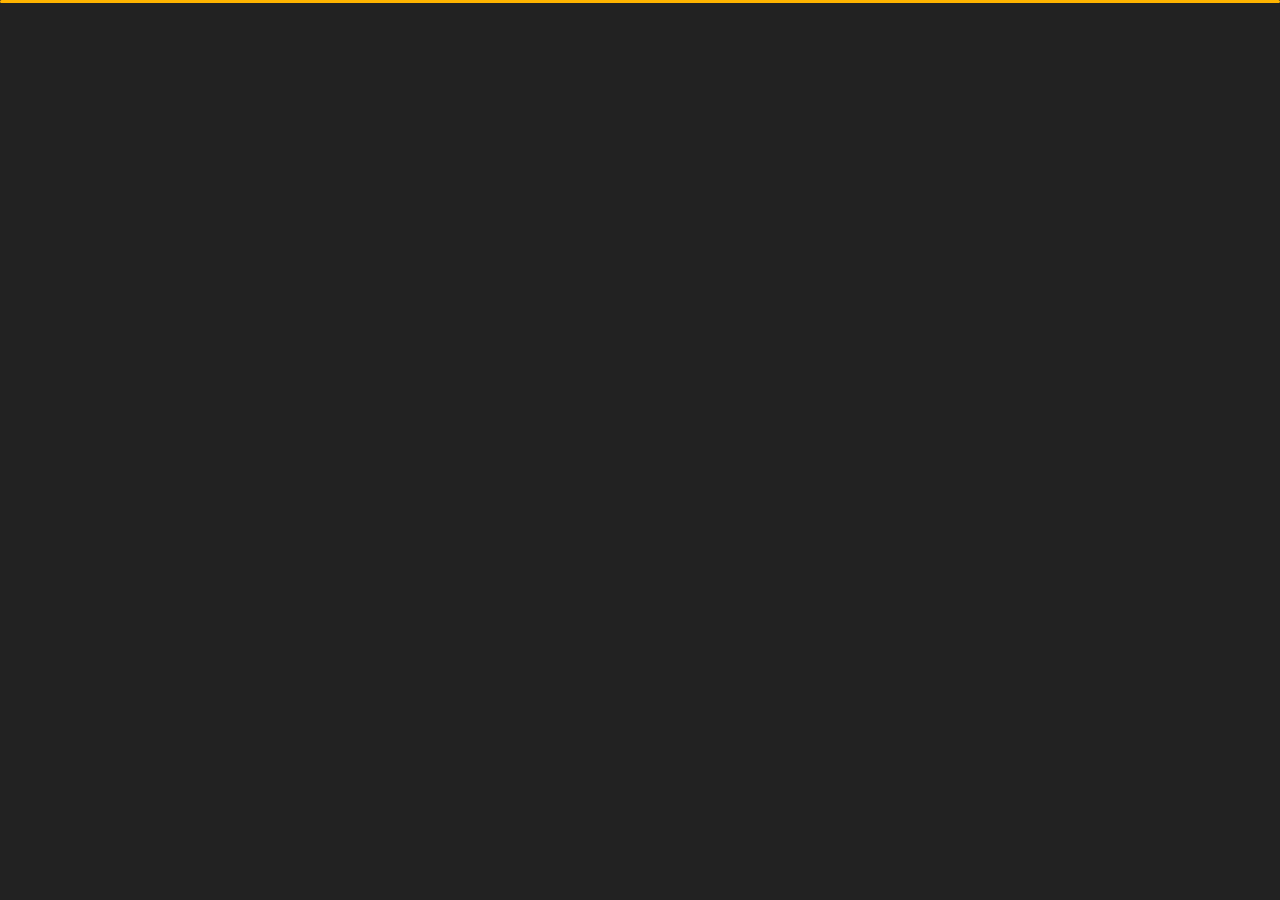
<file: index.html>
﻿<!DOCTYPE html>
<html lang="en">


<head>
    <meta charset="utf-8">
    <title> Personal Portfolio</title>
    <meta name="viewport" content="width=device-width, initial-scale=1">

    <!-- Template Google Fonts -->
    <link href="https://fonts.googleapis.com/css?family=Poppins:400,400i,500,500i,600,600i,700,700i,800,800i,900,900i" rel="stylesheet">
    <link href="https://fonts.googleapis.com/css?family=Open+Sans:300,400,400i,600,600i,700" rel="stylesheet">

    <!-- Template CSS Files -->
    <link href="css/bootstrap.min.css" rel="stylesheet">
    <link href="css/preloader.min.css" rel="stylesheet">
    <link href="css/circle.css" rel="stylesheet">
    <link href="css/font-awesome.min.css" rel="stylesheet">
    <link href="css/fm.revealator.jquery.min.css" rel="stylesheet">
    <link href="css/style.css" rel="stylesheet">

    <!-- CSS Skin File -->
    <link href="css/skins/yellow.css" rel="stylesheet">

    <!-- Live Style Switcher - demo only -->
    <link rel="alternate stylesheet" type="text/css" title="blue" href="css/skins/blue.css" />
    <link rel="alternate stylesheet" type="text/css" title="green" href="css/skins/green.css" />
    <link rel="alternate stylesheet" type="text/css" title="yellow" href="css/skins/yellow.css" />
    <link rel="alternate stylesheet" type="text/css" title="blueviolet" href="css/skins/blueviolet.css" />
    <link rel="alternate stylesheet" type="text/css" title="goldenrod" href="css/skins/goldenrod.css" />
    <link rel="alternate stylesheet" type="text/css" title="magenta" href="css/skins/magenta.css" />
    <link rel="alternate stylesheet" type="text/css" title="orange" href="css/skins/orange.css" />
    <link rel="alternate stylesheet" type="text/css" title="purple" href="css/skins/purple.css" />
    <link rel="alternate stylesheet" type="text/css" title="red" href="css/skins/red.css" />
    <link rel="alternate stylesheet" type="text/css" title="yellowgreen" href="css/skins/yellowgreen.css" />
    <link rel="stylesheet" type="text/css" href="css/styleswitcher.css" />

    <!-- Modernizr JS File -->
    <script src="js/modernizr.custom.js"></script>
</head>

<body class="home">
    <!-- Live Style Switcher Starts - demo only -->
    <div id="switcher" class="">
        <div class="content-switcher">
            <h4>STYLE SWITCHER</h4>
            <ul>
                <li>
                    <a href="#" onclick="setActiveStyleSheet('purple');" title="purple" class="color"><img src="img/styleswitcher/purple.png" alt="purple" /></a>
                </li>
                <li>
                    <a href="#" onclick="setActiveStyleSheet('red');" title="red" class="color"><img src="img/styleswitcher/red.png" alt="red" /></a>
                </li>
                <li>
                    <a href="#" onclick="setActiveStyleSheet('blueviolet');" title="blueviolet" class="color"><img src="img/styleswitcher/blueviolet.png" alt="blueviolet" /></a>
                </li>
                <li>
                    <a href="#" onclick="setActiveStyleSheet('blue');" title="blue" class="color"><img src="img/styleswitcher/blue.png" alt="blue" /></a>
                </li>
                <li>
                    <a href="#" onclick="setActiveStyleSheet('goldenrod');" title="goldenrod" class="color"><img src="img/styleswitcher/goldenrod.png" alt="goldenrod" /></a>
                </li>
                <li>
                    <a href="#" onclick="setActiveStyleSheet('magenta');" title="magenta" class="color"><img src="img/styleswitcher/magenta.png" alt="magenta" /></a>
                </li>
                <li>
                    <a href="#" onclick="setActiveStyleSheet('yellowgreen');" title="yellowgreen" class="color"><img src="img/styleswitcher/yellowgreen.png" alt="yellowgreen" /></a>
                </li>
                <li>
                    <a href="#" onclick="setActiveStyleSheet('orange');" title="orange" class="color"><img src="img/styleswitcher/orange.png" alt="orange" /></a>
                </li>
                <li>
                    <a href="#" onclick="setActiveStyleSheet('green');" title="green" class="color"><img src="img/styleswitcher/green.png" alt="green" /></a>
                </li>
                <li>
                    <a href="#" onclick="setActiveStyleSheet('yellow');" title="yellow" class="color"><img src="img/styleswitcher/yellow.png" alt="yellow" /></a>
                </li>
            </ul>
            <div id="hideSwitcher">&times;</div>
        </div>
    </div>
    <div id="showSwitcher" class="styleSecondColor"><i class="fa fa-cog fa-spin"></i></div>
    <!-- Live Style Switcher Ends - demo only -->
    <!-- Header Starts -->
    <header class="header" id="navbar-collapse-toggle">
        <!-- Fixed Navigation Starts -->
        <ul class="icon-menu d-none d-lg-block revealator-slideup revealator-once revealator-delay1">
            <li class="icon-box active">
                <i class="fa fa-home"></i>
                <a href="index.html">
                    <h2>Home</h2>
                </a>
            </li>
            <li class="icon-box">
                <i class="fa fa-user"></i>
                <a href="about.html">
                    <h2>About</h2>
                </a>
            </li>
            <li class="icon-box">
                <i class="fa fa-briefcase"></i>
                <a href="portfolio.html">
                    <h2>Portfolio</h2>
                </a>
            </li>
            <li class="icon-box">
                <i class="fa fa-envelope-open"></i>
                <a href="contact.html">
                    <h2>Contact</h2>
                </a>
            </li>
            <li class="icon-box">
                <i class="fa fa-comments"></i>
                <a href="blog.html">
                    <h2>Blog</h2>
                </a>
            </li>
        </ul>
        <!-- Fixed Navigation Ends -->
        <!-- Mobile Menu Starts -->
        <nav role="navigation" class="d-block d-lg-none">
            <div id="menuToggle">
                <input type="checkbox" />
                <span></span>
                <span></span>
                <span></span>
                <ul class="list-unstyled" id="menu">
                    <li class="active"><a href="index.html"><i class="fa fa-home"></i><span>Home</span></a></li>
                    <li><a href="about.html"><i class="fa fa-user"></i><span>About</span></a></li>
                    <li><a href="portfolio.html"><i class="fa fa-folder-open"></i><span>Portfolio</span></a></li>
                    <li><a href="contact.html"><i class="fa fa-envelope-open"></i><span>Contact</span></a></li>
                    <li><a href="blog.html"><i class="fa fa-comments"></i><span>Blog</span></a></li>
                </ul>
            </div>
        </nav>
        <!-- Mobile Menu Ends -->
    </header>
    <!-- Header Ends -->
    <!-- Main Content Starts -->
    <section class="container-fluid main-container container-home p-0 revealator-slideup revealator-once revealator-delay1">
        <div class="color-block d-none d-lg-block"></div>
        <div class="row home-details-container align-items-center">
            <div class="col-lg-4 bg position-fixed d-none d-lg-block"></div>
            <div class="col-12 col-lg-8 offset-lg-4 home-details text-left text-sm-center text-lg-left">
                <div>

                    <img src="img/nik.jpg" class="img-fluid main-nik d-none d-sm-block d-lg-none" alt="my picture" />
                    <h6 class="text-uppercase open-sans-font mb-0 d-block d-sm-none d-lg-block">hi there !</h6>
                    <h1 class="text-uppercase poppins-font"><span>I'm</span> Nikki Goyal</h1>
                    <p class="open-sans-font">I'm a web based back end & front‑end developer focused on crafting clean & user‑friendly experiences, I am passionate about building excellent apps that improves the lives of those around me.</p>
                    <a href="about.html" class="btn btn-about">more about me</a>
                </div>
            </div>
        </div>
    </section>
    <!-- Main Content Ends -->

    <!-- Template JS Files -->
    <script src="js/jquery-3.5.0.min.js"></script>
    <script src="js/styleswitcher.js"></script>
    <script src="js/preloader.min.js"></script>
    <script src="js/fm.revealator.jquery.min.js"></script>
    <script src="js/imagesloaded.pkgd.min.js"></script>
    <script src="js/masonry.pkgd.min.js"></script>
    <script src="js/classie.js"></script>
    <script src="js/cbpGridGallery.js"></script>
    <script src="js/jquery.hoverdir.js"></script>
    <script src="js/popper.min.js"></script>
    <script src="js/bootstrap.js"></script>
    <script src="js/custom.js"></script>

</body>

</html>
</file>
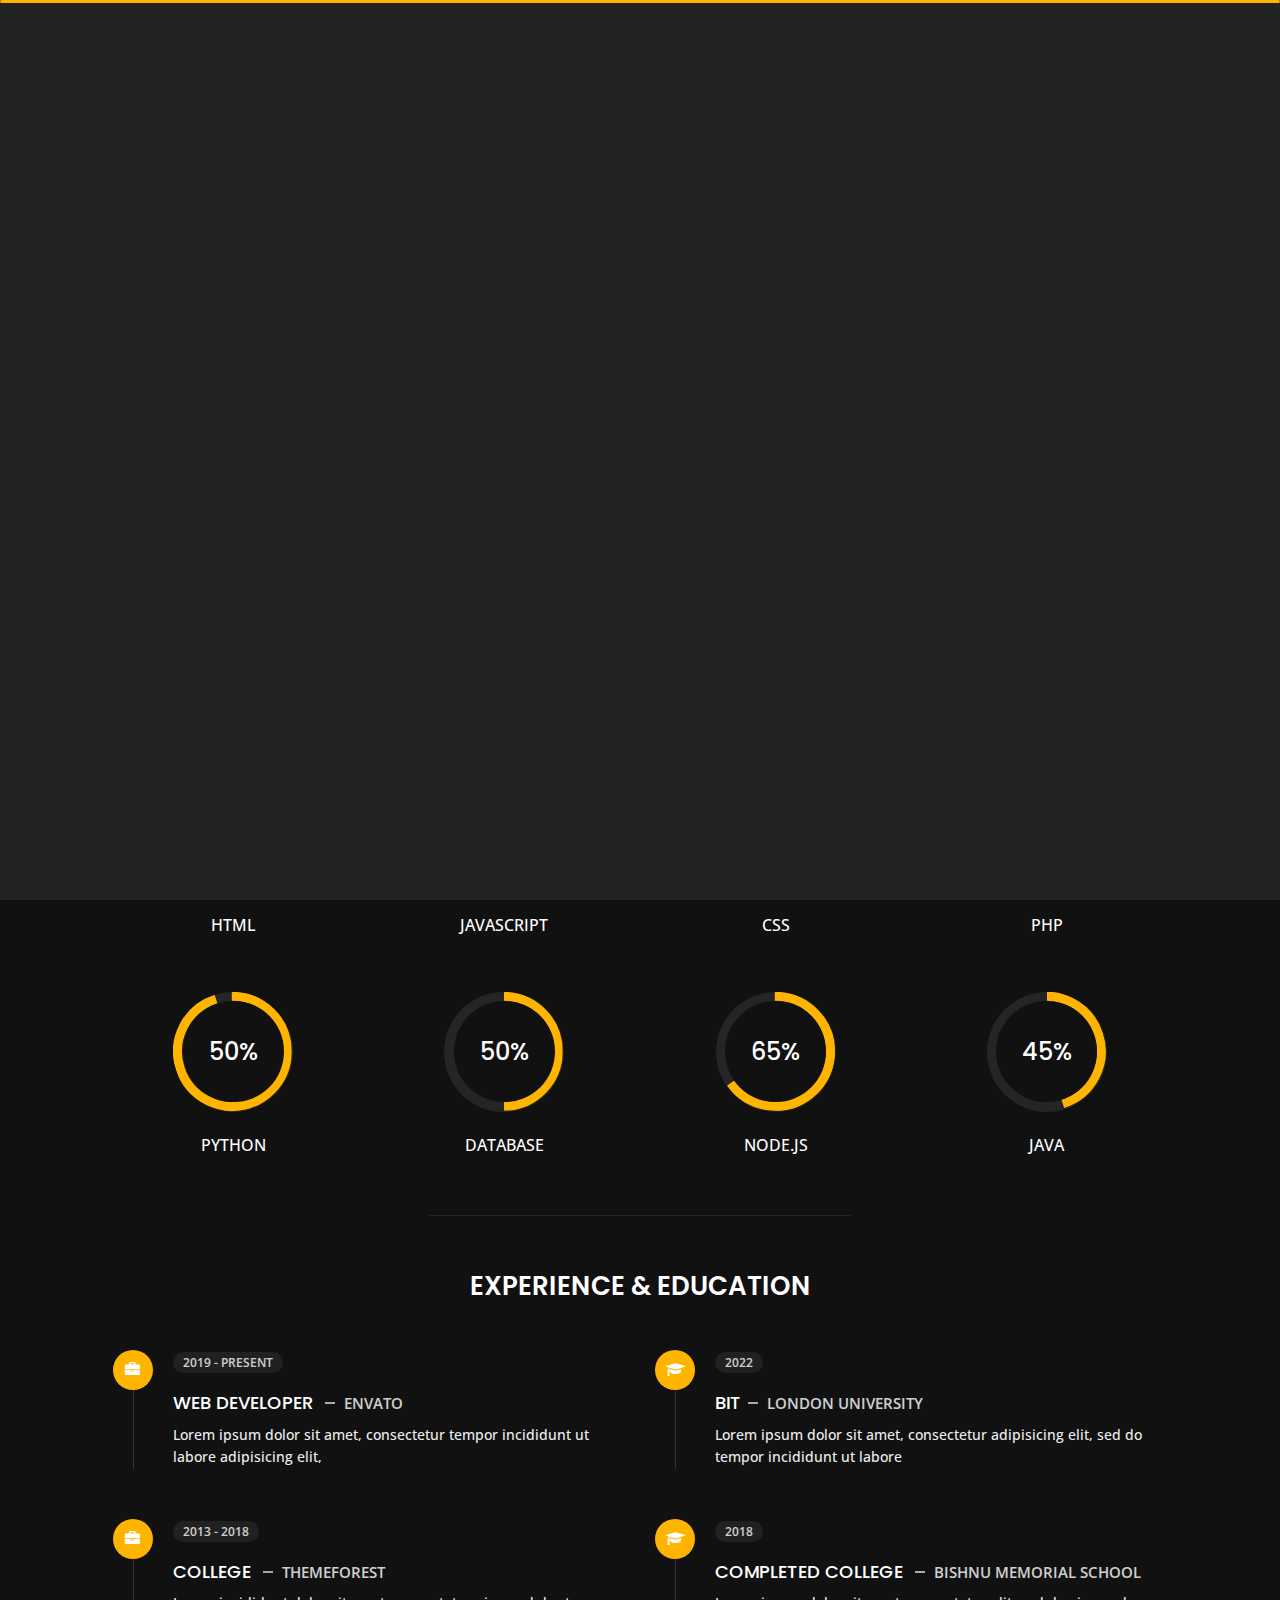
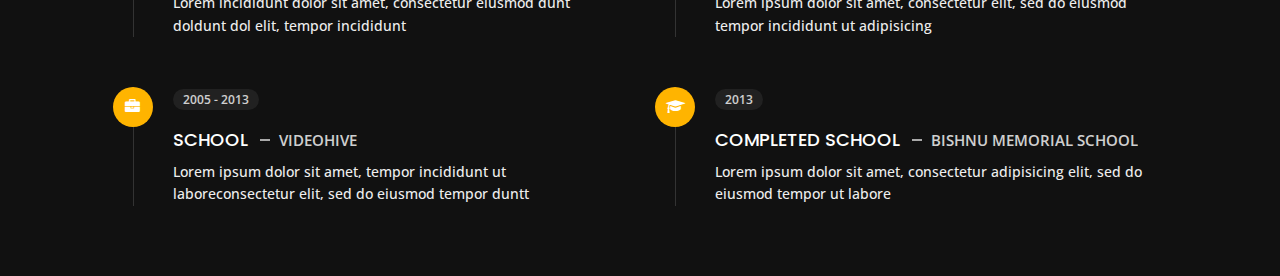
<file: about.html>
<!DOCTYPE html>
<html lang="en">


<head>
    <meta charset="utf-8">
    <title>About Personal Portfolio</title>
    <meta name="viewport" content="width=device-width, initial-scale=1">

    <!-- Template Google Fonts -->
    <link href="https://fonts.googleapis.com/css?family=Poppins:400,400i,500,500i,600,600i,700,700i,800,800i,900,900i" rel="stylesheet">
    <link href="https://fonts.googleapis.com/css?family=Open+Sans:300,400,400i,600,600i,700" rel="stylesheet">

    <!-- Template CSS Files -->
    <link href="css/bootstrap.min.css" rel="stylesheet">
    <link href="css/preloader.min.css" rel="stylesheet">
    <link href="css/circle.css" rel="stylesheet">
    <link href="css/font-awesome.min.css" rel="stylesheet">
    <link href="css/fm.revealator.jquery.min.css" rel="stylesheet">
    <link href="css/style.css" rel="stylesheet">

    <!-- CSS Skin File -->
    <link href="css/skins/yellow.css" rel="stylesheet">

    <!-- Live Style Switcher - demo only -->
    <link rel="alternate stylesheet" type="text/css" title="blue" href="css/skins/blue.css" />
    <link rel="alternate stylesheet" type="text/css" title="green" href="css/skins/green.css" />
    <link rel="alternate stylesheet" type="text/css" title="yellow" href="css/skins/yellow.css" />
    <link rel="alternate stylesheet" type="text/css" title="blueviolet" href="css/skins/blueviolet.css" />
    <link rel="alternate stylesheet" type="text/css" title="goldenrod" href="css/skins/goldenrod.css" />
    <link rel="alternate stylesheet" type="text/css" title="magenta" href="css/skins/magenta.css" />
    <link rel="alternate stylesheet" type="text/css" title="orange" href="css/skins/orange.css" />
    <link rel="alternate stylesheet" type="text/css" title="purple" href="css/skins/purple.css" />
    <link rel="alternate stylesheet" type="text/css" title="red" href="css/skins/red.css" />
    <link rel="alternate stylesheet" type="text/css" title="yellowgreen" href="css/skins/yellowgreen.css" />
    <link rel="stylesheet" type="text/css" href="css/styleswitcher.css" />

    <!-- Modernizr JS File -->
    <script src="js/modernizr.custom.js"></script>
</head>

<body class="about">
    <!-- Live Style Switcher Starts - demo only -->
    <div id="switcher" class="">
        <div class="content-switcher">
            <h4>STYLE SWITCHER</h4>
            <ul>
                <li>
                    <a href="#" onclick="setActiveStyleSheet('purple');" title="purple" class="color"><img src="img/styleswitcher/purple.png" alt="purple" /></a>
                </li>
                <li>
                    <a href="#" onclick="setActiveStyleSheet('red');" title="red" class="color"><img src="img/styleswitcher/red.png" alt="red" /></a>
                </li>
                <li>
                    <a href="#" onclick="setActiveStyleSheet('blueviolet');" title="blueviolet" class="color"><img src="img/styleswitcher/blueviolet.png" alt="blueviolet" /></a>
                </li>
                <li>
                    <a href="#" onclick="setActiveStyleSheet('blue');" title="blue" class="color"><img src="img/styleswitcher/blue.png" alt="blue" /></a>
                </li>
                <li>
                    <a href="#" onclick="setActiveStyleSheet('goldenrod');" title="goldenrod" class="color"><img src="img/styleswitcher/goldenrod.png" alt="goldenrod" /></a>
                </li>
                <li>
                    <a href="#" onclick="setActiveStyleSheet('magenta');" title="magenta" class="color"><img src="img/styleswitcher/magenta.png" alt="magenta" /></a>
                </li>
                <li>
                    <a href="#" onclick="setActiveStyleSheet('yellowgreen');" title="yellowgreen" class="color"><img src="img/styleswitcher/yellowgreen.png" alt="yellowgreen" /></a>
                </li>
                <li>
                    <a href="#" onclick="setActiveStyleSheet('orange');" title="orange" class="color"><img src="img/styleswitcher/orange.png" alt="orange" /></a>
                </li>
                <li>
                    <a href="#" onclick="setActiveStyleSheet('green');" title="green" class="color"><img src="img/styleswitcher/green.png" alt="green" /></a>
                </li>
                <li>
                    <a href="#" onclick="setActiveStyleSheet('yellow');" title="yellow" class="color"><img src="img/styleswitcher/yellow.png" alt="yellow" /></a>
                </li>
            </ul>

            <div id="hideSwitcher">&times;</div>
        </div>

    </div>
    <div id="showSwitcher" class="styleSecondColor"><i class="fa fa-cog fa-spin"></i></div>
    <!-- Live Style Switcher Ends - demo only -->
    <!-- Header Starts -->
    <header class="header" id="navbar-collapse-toggle">
        <!-- Fixed Navigation Starts -->
        <ul class="icon-menu d-none d-lg-block revealator-slideup revealator-once revealator-delay1">
            <li class="icon-box">
                <i class="fa fa-home"></i>
                <a href="index.html">
                    <h2>Home</h2>
                </a>
            </li>
            <li class="icon-box active">
                <i class="fa fa-user"></i>
                <a href="about.html">
                    <h2>About</h2>
                </a>
            </li>
            <li class="icon-box">
                <i class="fa fa-briefcase"></i>
                <a href="portfolio.html">
                    <h2>Portfolio</h2>
                </a>
            </li>
            <li class="icon-box">
                <i class="fa fa-envelope-open"></i>
                <a href="contact.html">
                    <h2>Contact</h2>
                </a>
            </li>
            <li class="icon-box">
                <i class="fa fa-comments"></i>
                <a href="blog.html">
                    <h2>Blog</h2>
                </a>
            </li>
        </ul>
        <!-- Fixed Navigation Ends -->
        <!-- Mobile Menu Starts -->
        <nav role="navigation" class="d-block d-lg-none">
            <div id="menuToggle">
                <input type="checkbox" />
                <span></span>
                <span></span>
                <span></span>
                <ul class="list-unstyled" id="menu">
                    <li><a href="index.html"><i class="fa fa-home"></i><span>Home</span></a></li>
                    <li class="active"><a href="about.html"><i class="fa fa-user"></i><span>About</span></a></li>
                    <li><a href="portfolio.html"><i class="fa fa-folder-open"></i><span>Portfolio</span></a></li>
                    <li><a href="contact.html"><i class="fa fa-envelope-open"></i><span>Contact</span></a></li>
                    <li><a href="blog.html"><i class="fa fa-comments"></i><span>Blog</span></a></li>
                </ul>
            </div>
        </nav>
        <!-- Mobile Menu Ends -->
    </header>
    <!-- Header Ends -->
    <!-- Page Title Starts -->
    <section class="title-section text-left text-sm-center revealator-slideup revealator-once revealator-delay1">
        <h1>ABOUT <span>ME</span></h1>
        <span class="title-bg">Resume</span>
    </section>
    <!-- Page Title Ends -->
    <!-- Main Content Starts -->
    <section class="main-content revealator-slideup revealator-once revealator-delay1">
        <div class="container">
            <div class="row">
                <!-- Personal Info Starts -->
                <div class="col-12 col-lg-5 col-xl-6">
                    <div class="row">
                        <div class="col-12">
                            <h3 class="text-uppercase custom-title mb-0 ft-wt-600">personal infos</h3>
                        </div>
                        <div class="col-12 d-block d-sm-none">
                            <img src="img/nik.jpg" class="img-fluid main-img-mobile" alt="my picture" />
                        </div>
                        <div class="col-6">
                            <ul class="about-list list-unstyled open-sans-font">
                                <li> <span class="title">first name :</span> <span class="value d-block d-sm-inline-block d-lg-block d-xl-inline-block">Nikki</span> </li>
                                <li> <span class="title">last name :</span> <span class="value d-block d-sm-inline-block d-lg-block d-xl-inline-block">Goyal</span> </li>
                                <li> <span class="title">Age :</span> <span class="value d-block d-sm-inline-block d-lg-block d-xl-inline-block">19 Years</span> </li>
                                <li> <span class="title">Nationality :</span> <span class="value d-block d-sm-inline-block d-lg-block d-xl-inline-block">Indian</span> </li>
                                <li> <span class="title">Freelance :</span> <span class="value d-block d-sm-inline-block d-lg-block d-xl-inline-block">Available</span> </li>
                            </ul>
                        </div>
                        <div class="col-6">
                            <ul class="about-list list-unstyled open-sans-font">
                                <li> <span class="title">Address :</span> <span class="value d-block d-sm-inline-block d-lg-block d-xl-inline-block">Nepal</span> </li>
                                <li> <span class="title">phone :</span> <span class="value d-block d-sm-inline-block d-lg-block d-xl-inline-block">9819027365</span> </li>
                                <li> <span class="title">Email :</span> <span class="value d-block d-sm-inline-block d-lg-block d-xl-inline-block">Nikki@gmail.com</span> </li>
                                <li> <span class="title">Skype :</span> <span class="value d-block d-sm-inline-block d-lg-block d-xl-inline-block">nikki.goyalr</span> </li>
                                <li> <span class="title">langages :</span> <span class="value d-block d-sm-inline-block d-lg-block d-xl-inline-block">Nepali, Hindi, English</span> </li>
                            </ul>
                        </div>
                        <div class="col-12 mt-3">
                            <a href="about.html" class="btn btn-download">Download CV</a>
                        </div>
                    </div>
                </div>
                <!-- Personal Info Ends -->
                <!-- Boxes Starts -->
                <div class="col-12 col-lg-7 col-xl-6 mt-5 mt-lg-0">
                    <div class="row">
                        <div class="col-6">
                            <div class="box-stats with-margin">
                                <h3 class="poppins-font position-relative">2</h3>
                                <p class="open-sans-font m-0 position-relative text-uppercase">years of <span class="d-block">experience</span></p>
                            </div>
                        </div>
                        <div class="col-6">
                            <div class="box-stats with-margin">
                                <h3 class="poppins-font position-relative">12</h3>
                                <p class="open-sans-font m-0 position-relative text-uppercase">completed <span class="d-block">projects</span></p>
                            </div>
                        </div>
                        <div class="col-6">
                            <div class="box-stats">
                                <h3 class="poppins-font position-relative">12</h3>
                                <p class="open-sans-font m-0 position-relative text-uppercase">Happy<span class="d-block">customers</span></p>
                            </div>
                        </div>
                        <div class="col-6">
                            <div class="box-stats">
                                <h3 class="poppins-font position-relative">1</h3>
                                <p class="open-sans-font m-0 position-relative text-uppercase">awards <span class="d-block">won</span></p>
                            </div>
                        </div>
                    </div>
                </div>
                <!-- Boxes Ends -->
            </div>
            <hr class="separator">
            <!-- Skills Starts -->
            <div class="row">
                <div class="col-12">
                    <h3 class="text-uppercase pb-4 pb-sm-5 mb-3 mb-sm-0 text-left text-sm-center custom-title ft-wt-600">My Skills</h3>
                </div>
                <div class="col-6 col-md-3 mb-3 mb-sm-5">
                    <div class="c100 p25">
                        <span>45%</span>
                        <div class="slice">
                            <div class="bar"></div>
                            <div class="fill"></div>
                        </div>
                    </div>
                    <h6 class="text-uppercase open-sans-font text-center mt-2 mt-sm-4">html</h6>
                </div>
                <div class="col-6 col-md-3 mb-3 mb-sm-5">
                    <div class="c100 p89">
                        <span>39%</span>
                        <div class="slice">
                            <div class="bar"></div>
                            <div class="fill"></div>
                        </div>
                    </div>
                    <h6 class="text-uppercase open-sans-font text-center mt-2 mt-sm-4">javascript</h6>
                </div>
                <div class="col-6 col-md-3 mb-3 mb-sm-5">
                    <div class="c100 p70">
                        <span>70%</span>
                        <div class="slice">
                            <div class="bar"></div>
                            <div class="fill"></div>
                        </div>
                    </div>
                    <h6 class="text-uppercase open-sans-font text-center mt-2 mt-sm-4">css</h6>
                </div>
                <div class="col-6 col-md-3 mb-3 mb-sm-5">
                    <div class="c100 p66">
                        <span>66%</span>
                        <div class="slice">
                            <div class="bar"></div>
                            <div class="fill"></div>
                        </div>
                    </div>
                    <h6 class="text-uppercase open-sans-font text-center mt-2 mt-sm-4">php</h6>
                </div>
                <div class="col-6 col-md-3 mb-3 mb-sm-5">
                    <div class="c100 p95">
                        <span>50%</span>
                        <div class="slice">
                            <div class="bar"></div>
                            <div class="fill"></div>
                        </div>
                    </div>
                    <h6 class="text-uppercase open-sans-font text-center mt-2 mt-sm-4">Python</h6>
                </div>
                <div class="col-6 col-md-3 mb-3 mb-sm-5">
                    <div class="c100 p50">
                        <span>50%</span>
                        <div class="slice">
                            <div class="bar"></div>
                            <div class="fill"></div>
                        </div>
                    </div>
                    <h6 class="text-uppercase open-sans-font text-center mt-2 mt-sm-4">Database</h6>
                </div>
                <div class="col-6 col-md-3 mb-3 mb-sm-5">
                    <div class="c100 p65">
                        <span>65%</span>
                        <div class="slice">
                            <div class="bar"></div>
                            <div class="fill"></div>
                        </div>
                    </div>
                    <h6 class="text-uppercase open-sans-font text-center mt-2 mt-sm-4">Node.js</h6>
                </div>
                <div class="col-6 col-md-3 mb-3 mb-sm-5">
                    <div class="c100 p45">
                        <span>45%</span>
                        <div class="slice">
                            <div class="bar"></div>
                            <div class="fill"></div>
                        </div>
                    </div>
                    <h6 class="text-uppercase open-sans-font text-center mt-2 mt-sm-4">Java</h6>
                </div>
            </div>
            <!-- Skills Ends -->
            <hr class="separator mt-1">
            <!-- Experience & Education Starts -->
            <div class="row">
                <div class="col-12">
                    <h3 class="text-uppercase pb-5 mb-0 text-left text-sm-center custom-title ft-wt-600">Experience <span>&</span> Education</h3>
                </div>
                <div class="col-lg-6 m-15px-tb">
                    <div class="resume-box">
                        <ul>
                            <li>
                                <div class="icon">
                                    <i class="fa fa-briefcase"></i>
                                </div>
                                <span class="time open-sans-font text-uppercase">2019 - Present</span>
                                <h5 class="poppins-font text-uppercase">Web Developer <span class="place open-sans-font">Envato</span></h5>
                                <p class="open-sans-font">Lorem ipsum dolor sit amet, consectetur tempor incididunt ut labore adipisicing elit, </p>
                            </li>
                            <li>
                                <div class="icon">
                                    <i class="fa fa-briefcase"></i>
                                </div>
                                <span class="time open-sans-font text-uppercase">2013 - 2018</span>
                                <h5 class="poppins-font text-uppercase">College <span class="place open-sans-font">Themeforest</span></h5>
                                <p class="open-sans-font">Lorem incididunt dolor sit amet, consectetur eiusmod dunt doldunt dol elit, tempor incididunt</p>
                            </li>
                            <li>
                                <div class="icon">
                                    <i class="fa fa-briefcase"></i>
                                </div>
                                <span class="time open-sans-font text-uppercase">2005 - 2013</span>
                                <h5 class="poppins-font text-uppercase">school <span class="place open-sans-font">Videohive</span></h5>
                                <p class="open-sans-font">Lorem ipsum dolor sit amet, tempor incididunt ut laboreconsectetur elit, sed do eiusmod tempor duntt</p>
                            </li>
                        </ul>
                    </div>
                </div>
                <div class="col-lg-6 m-15px-tb">
                    <div class="resume-box">
                        <ul>
                            <li>
                                <div class="icon">
                                    <i class="fa fa-graduation-cap"></i>
                                </div>
                                <span class="time open-sans-font text-uppercase">2022</span>
                                <h5 class="poppins-font text-uppercase">BIT<span class="place open-sans-font">London University</span></h5>
                                <p class="open-sans-font">Lorem ipsum dolor sit amet, consectetur adipisicing elit, sed do tempor incididunt ut labore</p>
                            </li>
                            <li>
                                <div class="icon">
                                    <i class="fa fa-graduation-cap"></i>
                                </div>
                                <span class="time open-sans-font text-uppercase">2018</span>
                                <h5 class="poppins-font text-uppercase">Completed College <span class="place open-sans-font">Bishnu Memorial School</span></h5>
                                <p class="open-sans-font">Lorem ipsum dolor sit amet, consectetur elit, sed do eiusmod tempor incididunt ut adipisicing</p>
                            </li>
                            <li>
                                <div class="icon">
                                    <i class="fa fa-graduation-cap"></i>
                                </div>
                                <span class="time open-sans-font text-uppercase">2013</span>
                                <h5 class="poppins-font text-uppercase">Completed school <span class="place open-sans-font">Bishnu Memorial School</span></h5>
                                <p class="open-sans-font">Lorem ipsum dolor sit amet, consectetur adipisicing elit, sed do eiusmod tempor ut labore</p>
                            </li>
                        </ul>
                    </div>
                </div>
            </div>
            <!-- Experience & Education Ends -->
        </div>
    </section>
    <!-- Main Content Ends -->

    <!-- Template JS Files -->
    <script src="js/jquery-3.5.0.min.js"></script>
    <script src="js/styleswitcher.js"></script>
    <script src="js/preloader.min.js"></script>
    <script src="js/fm.revealator.jquery.min.js"></script>
    <script src="js/imagesloaded.pkgd.min.js"></script>
    <script src="js/masonry.pkgd.min.js"></script>
    <script src="js/classie.js"></script>
    <script src="js/cbpGridGallery.js"></script>
    <script src="js/jquery.hoverdir.js"></script>
    <script src="js/popper.min.js"></script>
    <script src="js/bootstrap.js"></script>
    <script src="js/custom.js"></script>

</body>


</html>
</file>
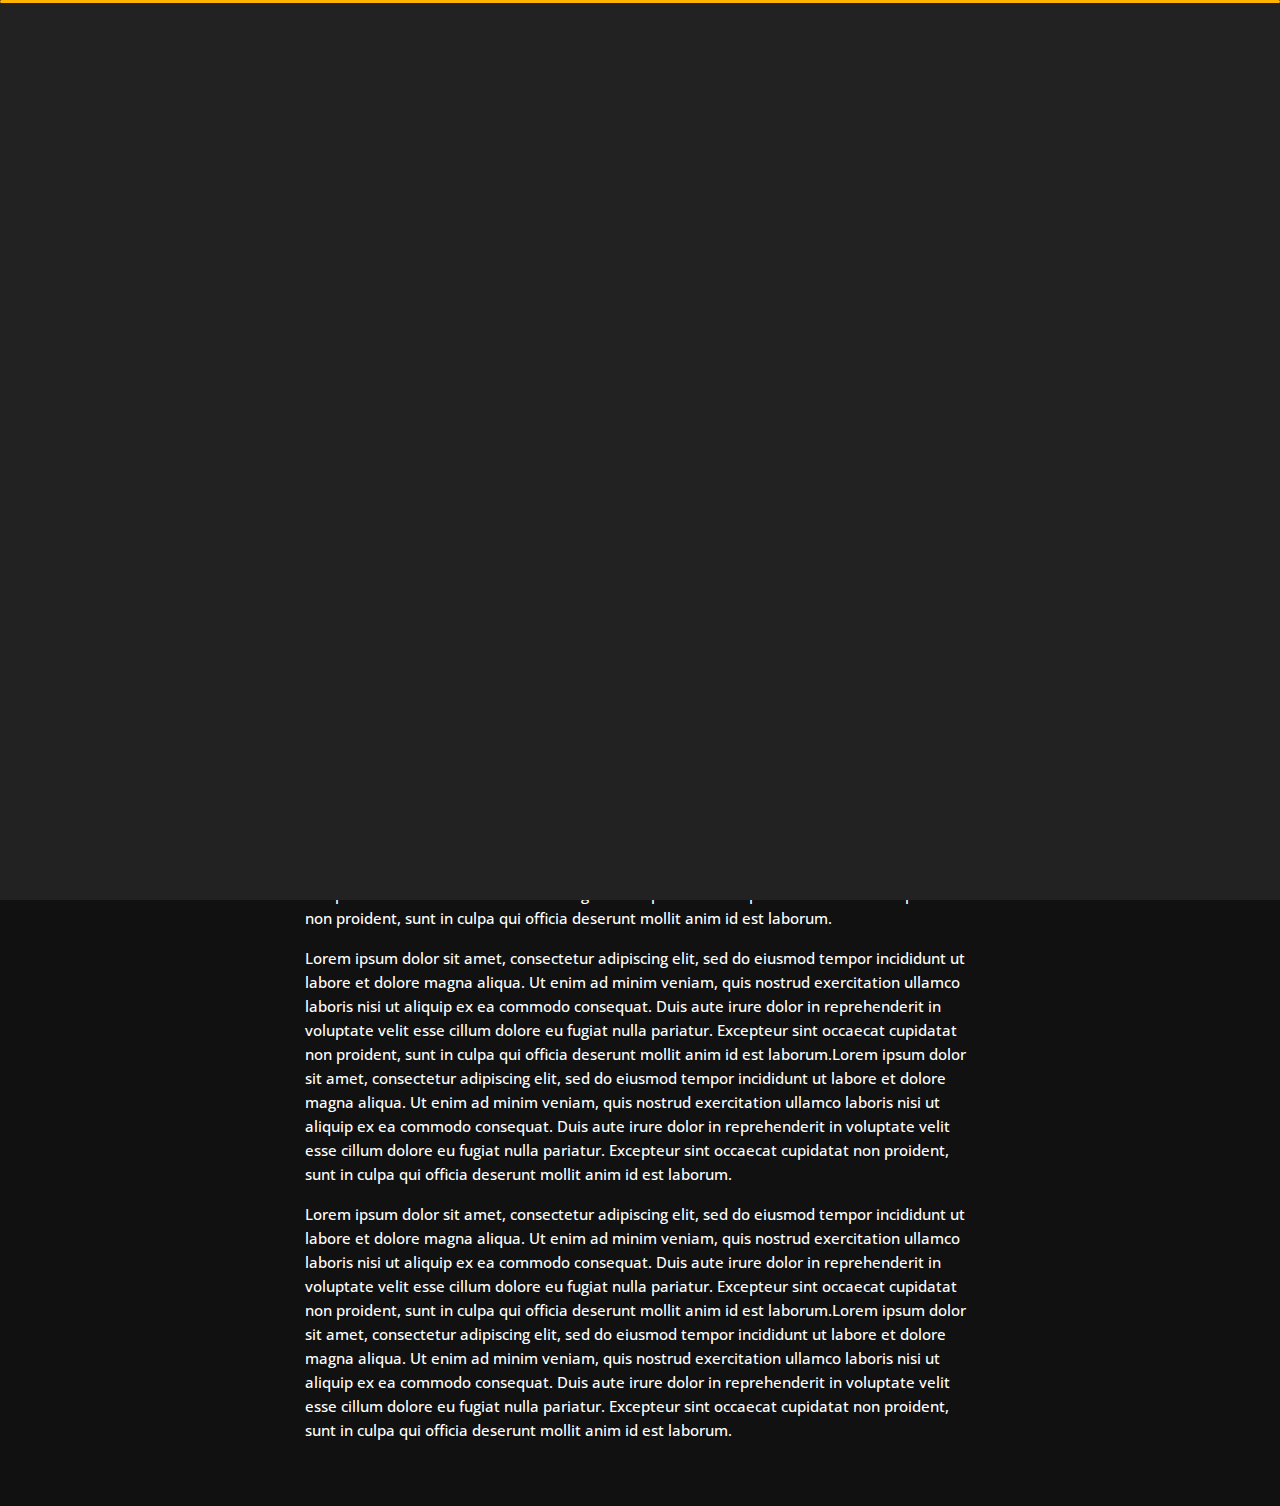
<file: blog-post.html>
<!DOCTYPE html>
<html lang="en">


<head>
    <meta charset="utf-8">
    <title>Blog - Personal Portfolio</title>
    <meta name="viewport" content="width=device-width, initial-scale=1">

    <!-- Template Google Fonts -->
    <link href="https://fonts.googleapis.com/css?family=Poppins:400,400i,500,500i,600,600i,700,700i,800,800i,900,900i" rel="stylesheet">
    <link href="https://fonts.googleapis.com/css?family=Open+Sans:300,400,400i,600,600i,700" rel="stylesheet">

    <!-- Template CSS Files -->
    <link href="css/bootstrap.min.css" rel="stylesheet">
    <link href="css/preloader.min.css" rel="stylesheet">
    <link href="css/circle.css" rel="stylesheet">
    <link href="css/font-awesome.min.css" rel="stylesheet">
    <link href="css/fm.revealator.jquery.min.css" rel="stylesheet">
    <link href="css/style.css" rel="stylesheet">

    <!-- CSS Skin File -->
    <link href="css/skins/yellow.css" rel="stylesheet">

    <!-- Live Style Switcher - demo only -->
    <link rel="alternate stylesheet" type="text/css" title="blue" href="css/skins/blue.css" />
    <link rel="alternate stylesheet" type="text/css" title="green" href="css/skins/green.css" />
    <link rel="alternate stylesheet" type="text/css" title="yellow" href="css/skins/yellow.css" />
    <link rel="alternate stylesheet" type="text/css" title="blueviolet" href="css/skins/blueviolet.css" />
    <link rel="alternate stylesheet" type="text/css" title="goldenrod" href="css/skins/goldenrod.css" />
    <link rel="alternate stylesheet" type="text/css" title="magenta" href="css/skins/magenta.css" />
    <link rel="alternate stylesheet" type="text/css" title="orange" href="css/skins/orange.css" />
    <link rel="alternate stylesheet" type="text/css" title="purple" href="css/skins/purple.css" />
    <link rel="alternate stylesheet" type="text/css" title="red" href="css/skins/red.css" />
    <link rel="alternate stylesheet" type="text/css" title="yellowgreen" href="css/skins/yellowgreen.css" />
    <link rel="stylesheet" type="text/css" href="css/styleswitcher.css" />

    <!-- Modernizr JS File -->
    <script src="js/modernizr.custom.js"></script>
</head>

<body class="blog-post">
<!-- Live Style Switcher Starts - demo only -->
<div id="switcher" class="">
    <div class="content-switcher">
        <h4>STYLE SWITCHER</h4>
        <ul>
            <li>
                <a href="#" onclick="setActiveStyleSheet('purple');" title="purple" class="color"><img src="img/styleswitcher/purple.png" alt="purple"/></a>
            </li>
            <li>
                <a href="#" onclick="setActiveStyleSheet('red');" title="red" class="color"><img src="img/styleswitcher/red.png" alt="red"/></a>
            </li>
            <li>
                <a href="#" onclick="setActiveStyleSheet('blueviolet');" title="blueviolet" class="color"><img src="img/styleswitcher/blueviolet.png" alt="blueviolet"/></a>
            </li>
            <li>
                <a href="#" onclick="setActiveStyleSheet('blue');" title="blue" class="color"><img src="img/styleswitcher/blue.png" alt="blue"/></a>
            </li>
            <li>
                <a href="#" onclick="setActiveStyleSheet('goldenrod');" title="goldenrod" class="color"><img src="img/styleswitcher/goldenrod.png" alt="goldenrod"/></a>
            </li>
            <li>
                <a href="#" onclick="setActiveStyleSheet('magenta');" title="magenta" class="color"><img src="img/styleswitcher/magenta.png" alt="magenta"/></a>
            </li>
            <li>
                <a href="#" onclick="setActiveStyleSheet('yellowgreen');" title="yellowgreen" class="color"><img src="img/styleswitcher/yellowgreen.png" alt="yellowgreen"/></a>
            </li>
            <li>
                <a href="#" onclick="setActiveStyleSheet('orange');" title="orange" class="color"><img src="img/styleswitcher/orange.png" alt="orange"/></a>
            </li>
            <li>
                <a href="#" onclick="setActiveStyleSheet('green');" title="green" class="color"><img src="img/styleswitcher/green.png" alt="green"/></a>
            </li>
            <li>
                <a href="#" onclick="setActiveStyleSheet('yellow');" title="yellow" class="color"><img src="img/styleswitcher/yellow.png" alt="yellow"/></a>
            </li>
        </ul>

       <div id="hideSwitcher">&times;</div>
    </div>
</div>
<div id="showSwitcher" class="styleSecondColor"><i class="fa fa-cog fa-spin"></i></div>
<!-- Live Style Switcher Ends - demo only -->
<!-- Header Starts -->
<header class="header" id="navbar-collapse-toggle">
    <!-- Fixed Navigation Starts -->
    <ul class="icon-menu d-none d-lg-block revealator-slideup revealator-once revealator-delay1">
        <li class="icon-box">
            <i class="fa fa-home"></i>
            <a href="index.html">
                <h2>Home</h2>
            </a>
        </li>
        <li class="icon-box">
            <i class="fa fa-user"></i>
            <a href="about.html">
                <h2>About</h2>
            </a>
        </li>
        <li class="icon-box">
            <i class="fa fa-briefcase"></i>
            <a href="portfolio.html">
                <h2>Portfolio</h2>
            </a>
        </li>
        <li class="icon-box">
            <i class="fa fa-envelope-open"></i>
            <a href="contact.html">
                <h2>Contact</h2>
            </a>
        </li>
        <li class="icon-box active">
            <i class="fa fa-comments"></i>
            <a href="blog.html">
                <h2>Blog</h2>
            </a>
        </li>
    </ul>
    <!-- Fixed Navigation Ends -->
    <!-- Mobile Menu Starts -->
    <nav role="navigation" class="d-block d-lg-none">
        <div id="menuToggle">
            <input type="checkbox" />
            <span></span>
            <span></span>
            <span></span>
            <ul class="list-unstyled" id="menu">
                <li><a href="index.html"><i class="fa fa-home"></i><span>Home</span></a></li>
                <li><a href="about.html"><i class="fa fa-user"></i><span>About</span></a></li>
                <li><a href="portfolio.html"><i class="fa fa-folder-open"></i><span>Portfolio</span></a></li>
                <li><a href="contact.html"><i class="fa fa-envelope-open"></i><span>Contact</span></a></li>
                <li class="active"><a href="blog.html"><i class="fa fa-comments"></i><span>Blog</span></a></li>
            </ul>
        </div>
    </nav>
    <!-- Mobile Menu Ends -->
</header>
<!-- Header Ends -->
<!-- Page Title Starts -->
<section class="title-section text-left text-sm-center revealator-slideup revealator-once revealator-delay1">
    <h1>my <span>blog</span></h1>
    <span class="title-bg">posts</span>
</section>
<!-- Page Title Ends -->
<!-- Main Content Starts -->
<section class="main-content revealator-slideup revealator-once revealator-delay1">
    <div class="container">
        <div class="row">
            <!-- Article Starts -->
            <article class="col-12">
                <!-- Meta Starts -->
                <div class="meta open-sans-font">
                    <span><i class="fa fa-user"></i> steve</span>
                    <span class="date"><i class="fa fa-calendar"></i> 9 January 2017</span>
                    <span><i class="fa fa-tags"></i> wordpress, business, economy, design</span>
                </div>
                <!-- Meta Ends -->
                <!-- Article Content Starts -->
                <h1 class="text-uppercase text-capitalize">Everything You Need to Know About Web Accessibility</h1>
                <img src="img/blog/blog-post-1.jpg" class="img-fluid" alt="Blog image"/>
                <div class="blog-excerpt open-sans-font pb-5">
                    <p>Lorem ipsum dolor sit amet, consectetur adipiscing elit, sed do eiusmod tempor incididunt ut labore et dolore magna aliqua. Ut enim ad minim veniam, quis nostrud exercitation ullamco laboris nisi ut aliquip ex ea commodo consequat.
                        Duis aute irure dolor in reprehenderit in voluptate velit esse cillum dolore eu fugiat nulla pariatur. Excepteur sint occaecat cupidatat non proident, sunt in culpa qui officia deserunt mollit anim id est laborum.</p>
                    <p>Lorem ipsum dolor sit amet, consectetur adipiscing elit, sed do eiusmod tempor incididunt ut labore et dolore magna aliqua. Ut enim ad minim veniam, quis nostrud exercitation ullamco laboris nisi ut aliquip ex ea commodo consequat.
                        Duis aute irure dolor in reprehenderit in voluptate velit esse cillum dolore eu fugiat nulla pariatur. Excepteur sint occaecat cupidatat non proident, sunt in culpa qui officia deserunt mollit anim id est laborum.Lorem ipsum
                        dolor sit amet, consectetur adipiscing elit, sed do eiusmod tempor incididunt ut labore et dolore magna aliqua. Ut enim ad minim veniam, quis nostrud exercitation ullamco laboris nisi ut aliquip ex ea commodo consequat. Duis
                        aute irure dolor in reprehenderit in voluptate velit esse cillum dolore eu fugiat nulla pariatur. Excepteur sint occaecat cupidatat non proident, sunt in culpa qui officia deserunt mollit anim id est laborum.</p>
                    <p>Lorem ipsum dolor sit amet, consectetur adipiscing elit, sed do eiusmod tempor incididunt ut labore et dolore magna aliqua. Ut enim ad minim veniam, quis nostrud exercitation ullamco laboris nisi ut aliquip ex ea commodo consequat.
                        Duis aute irure dolor in reprehenderit in voluptate velit esse cillum dolore eu fugiat nulla pariatur. Excepteur sint occaecat cupidatat non proident, sunt in culpa qui officia deserunt mollit anim id est laborum.Lorem ipsum
                        dolor sit amet, consectetur adipiscing elit, sed do eiusmod tempor incididunt ut labore et dolore magna aliqua. Ut enim ad minim veniam, quis nostrud exercitation ullamco laboris nisi ut aliquip ex ea commodo consequat. Duis
                        aute irure dolor in reprehenderit in voluptate velit esse cillum dolore eu fugiat nulla pariatur. Excepteur sint occaecat cupidatat non proident, sunt in culpa qui officia deserunt mollit anim id est laborum.</p>
                </div>
                <!-- Article Content Ends -->
            </article>
            <!-- Article Ends -->
        </div>
    </div>
</section>
<!-- Template JS Files -->
<script src="js/jquery-3.5.0.min.js"></script>
<script src="js/styleswitcher.js"></script>
<script src="js/preloader.min.js"></script>
<script src="js/fm.revealator.jquery.min.js"></script>
<script src="js/imagesloaded.pkgd.min.js"></script>
<script src="js/masonry.pkgd.min.js"></script>
<script src="js/classie.js"></script>
<script src="js/cbpGridGallery.js"></script>
<script src="js/jquery.hoverdir.js"></script>
<script src="js/popper.min.js"></script>
<script src="js/bootstrap.js"></script>
<script src="js/custom.js"></script>

</body>


</html>
</file>
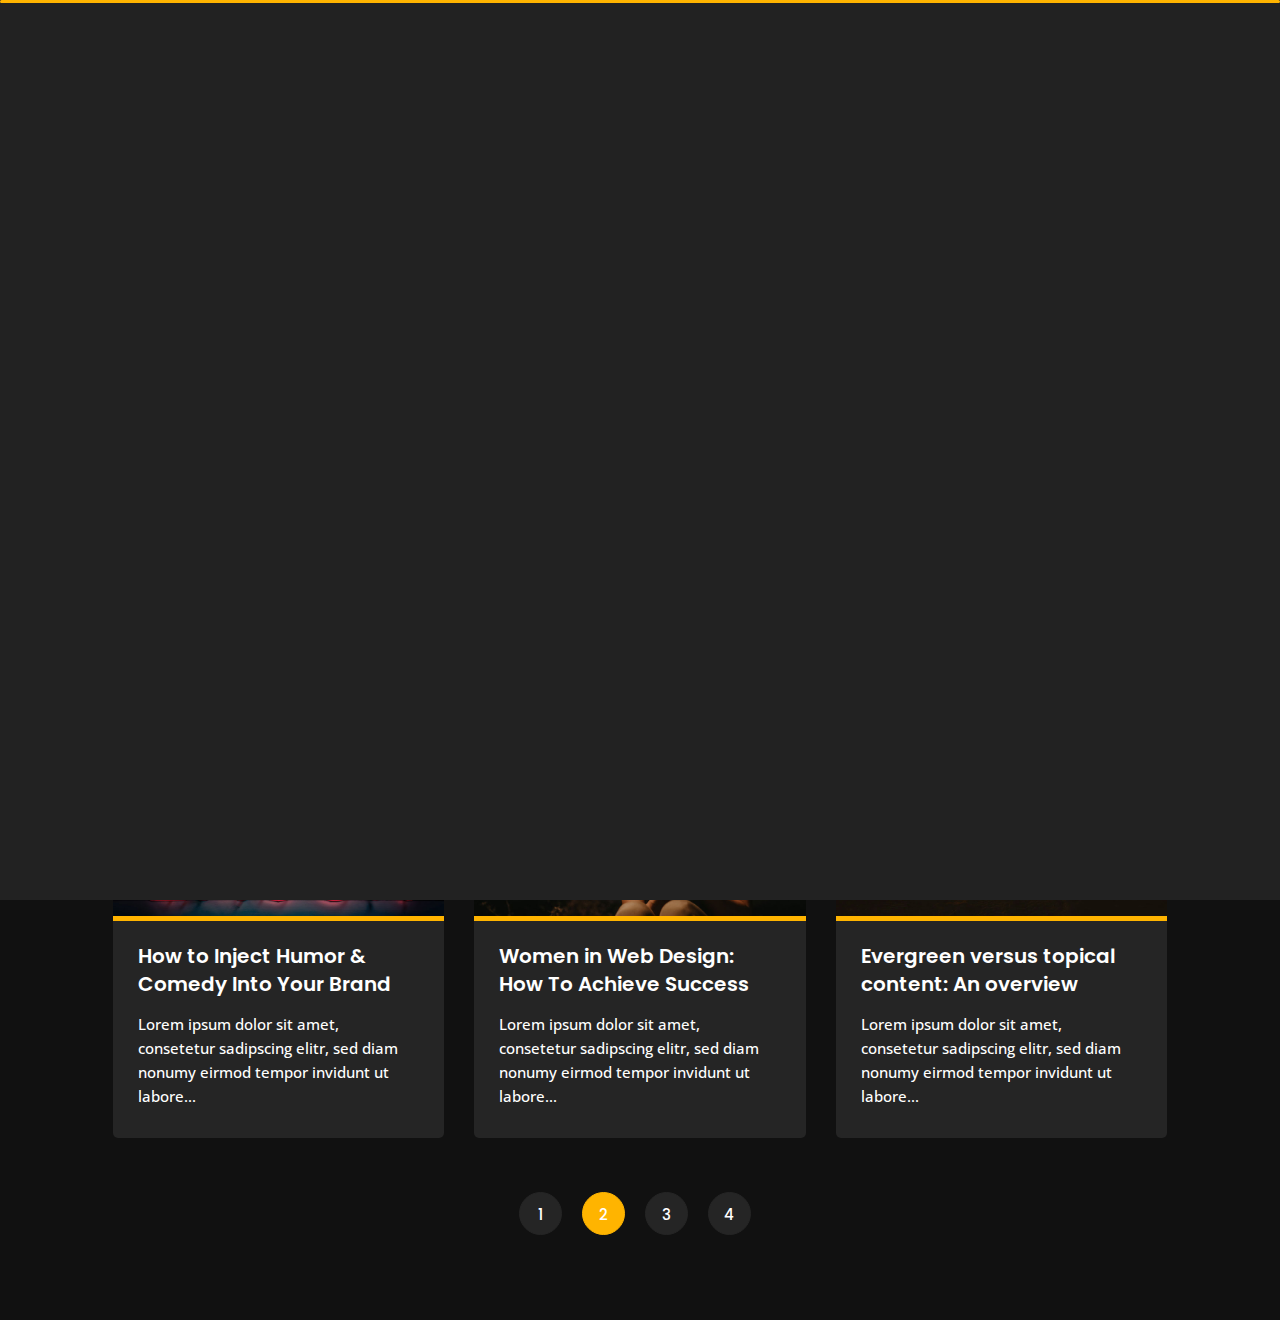
<file: blog.html>
﻿<!DOCTYPE html>
<html lang="en">


<head>
    <meta charset="utf-8">
    <title>Blog - Personal Portfolio</title>
    <meta name="viewport" content="width=device-width, initial-scale=1">

    <!-- Template Google Fonts -->
    <link href="https://fonts.googleapis.com/css?family=Poppins:400,400i,500,500i,600,600i,700,700i,800,800i,900,900i" rel="stylesheet">
    <link href="https://fonts.googleapis.com/css?family=Open+Sans:300,400,400i,600,600i,700" rel="stylesheet">

    <!-- Template CSS Files -->
    <link href="css/bootstrap.min.css" rel="stylesheet">
    <link href="css/preloader.min.css" rel="stylesheet">
    <link href="css/circle.css" rel="stylesheet">
    <link href="css/font-awesome.min.css" rel="stylesheet">
    <link href="css/fm.revealator.jquery.min.css" rel="stylesheet">
    <link href="css/style.css" rel="stylesheet">

    <!-- CSS Skin File -->
    <link href="css/skins/yellow.css" rel="stylesheet">

    <!-- Live Style Switcher - demo only -->
    <link rel="alternate stylesheet" type="text/css" title="blue" href="css/skins/blue.css" />
    <link rel="alternate stylesheet" type="text/css" title="green" href="css/skins/green.css" />
    <link rel="alternate stylesheet" type="text/css" title="yellow" href="css/skins/yellow.css" />
    <link rel="alternate stylesheet" type="text/css" title="blueviolet" href="css/skins/blueviolet.css" />
    <link rel="alternate stylesheet" type="text/css" title="goldenrod" href="css/skins/goldenrod.css" />
    <link rel="alternate stylesheet" type="text/css" title="magenta" href="css/skins/magenta.css" />
    <link rel="alternate stylesheet" type="text/css" title="orange" href="css/skins/orange.css" />
    <link rel="alternate stylesheet" type="text/css" title="purple" href="css/skins/purple.css" />
    <link rel="alternate stylesheet" type="text/css" title="red" href="css/skins/red.css" />
    <link rel="alternate stylesheet" type="text/css" title="yellowgreen" href="css/skins/yellowgreen.css" />
    <link rel="stylesheet" type="text/css" href="css/styleswitcher.css" />

    <!-- Modernizr JS File -->
    <script src="js/modernizr.custom.js"></script>
</head>

<body class="blog">
<!-- Live Style Switcher Starts - demo only -->
<div id="switcher" class="">
    <div class="content-switcher">
        <h4>STYLE SWITCHER</h4>
        <ul>
            <li>
                <a href="#" onclick="setActiveStyleSheet('purple');" title="purple" class="color"><img src="img/styleswitcher/purple.png" alt="purple"/></a>
            </li>
            <li>
                <a href="#" onclick="setActiveStyleSheet('red');" title="red" class="color"><img src="img/styleswitcher/red.png" alt="red"/></a>
            </li>
            <li>
                <a href="#" onclick="setActiveStyleSheet('blueviolet');" title="blueviolet" class="color"><img src="img/styleswitcher/blueviolet.png" alt="blueviolet"/></a>
            </li>
            <li>
                <a href="#" onclick="setActiveStyleSheet('blue');" title="blue" class="color"><img src="img/styleswitcher/blue.png" alt="blue"/></a>
            </li>
            <li>
                <a href="#" onclick="setActiveStyleSheet('goldenrod');" title="goldenrod" class="color"><img src="img/styleswitcher/goldenrod.png" alt="goldenrod"/></a>
            </li>
            <li>
                <a href="#" onclick="setActiveStyleSheet('magenta');" title="magenta" class="color"><img src="img/styleswitcher/magenta.png" alt="magenta"/></a>
            </li>
            <li>
                <a href="#" onclick="setActiveStyleSheet('yellowgreen');" title="yellowgreen" class="color"><img src="img/styleswitcher/yellowgreen.png" alt="yellowgreen"/></a>
            </li>
            <li>
                <a href="#" onclick="setActiveStyleSheet('orange');" title="orange" class="color"><img src="img/styleswitcher/orange.png" alt="orange"/></a>
            </li>
            <li>
                <a href="#" onclick="setActiveStyleSheet('green');" title="green" class="color"><img src="img/styleswitcher/green.png" alt="green"/></a>
            </li>
            <li>
                <a href="#" onclick="setActiveStyleSheet('yellow');" title="yellow" class="color"><img src="img/styleswitcher/yellow.png" alt="yellow"/></a>
            </li>
        </ul>

       <div id="hideSwitcher">&times;</div>
    </div>
</div>
<div id="showSwitcher" class="styleSecondColor"><i class="fa fa-cog fa-spin"></i></div>
<!-- Live Style Switcher Ends - demo only -->
<!-- Header Starts -->
<header class="header" id="navbar-collapse-toggle">
    <!-- Fixed Navigation Starts -->
    <ul class="icon-menu d-none d-lg-block revealator-slideup revealator-once revealator-delay1">
        <li class="icon-box">
            <i class="fa fa-home"></i>
            <a href="index.html">
                <h2>Home</h2>
            </a>
        </li>
        <li class="icon-box">
            <i class="fa fa-user"></i>
            <a href="about.html">
                <h2>About</h2>
            </a>
        </li>
        <li class="icon-box">
            <i class="fa fa-briefcase"></i>
            <a href="portfolio.html">
                <h2>Portfolio</h2>
            </a>
        </li>
        <li class="icon-box">
            <i class="fa fa-envelope-open"></i>
            <a href="contact.html">
                <h2>Contact</h2>
            </a>
        </li>
        <li class="icon-box active">
            <i class="fa fa-comments"></i>
            <a href="blog.html">
                <h2>Blog</h2>
            </a>
        </li>
    </ul>
    <!-- Fixed Navigation Ends -->
    <!-- Mobile Menu Starts -->
    <nav role="navigation" class="d-block d-lg-none">
        <div id="menuToggle">
            <input type="checkbox" />
            <span></span>
            <span></span>
            <span></span>
            <ul class="list-unstyled" id="menu">
                <li><a href="index.html"><i class="fa fa-home"></i><span>Home</span></a></li>
                <li><a href="about.html"><i class="fa fa-user"></i><span>About</span></a></li>
                <li><a href="portfolio.html"><i class="fa fa-folder-open"></i><span>Portfolio</span></a></li>
                <li><a href="contact.html"><i class="fa fa-envelope-open"></i><span>Contact</span></a></li>
                <li class="active"><a href="blog.html"><i class="fa fa-comments"></i><span>Blog</span></a></li>
            </ul>
        </div>
    </nav>
    <!-- Mobile Menu Ends -->
</header>
<!-- Header Ends -->
<!-- Page Title Starts -->
<section class="title-section text-left text-sm-center revealator-slideup revealator-once revealator-delay1">
    <h1>my <span>blog</span></h1>
    <span class="title-bg">posts</span>
</section>
<!-- Page Title Ends -->
<!-- Main Content Starts -->
<section class="main-content revealator-slideup revealator-once revealator-delay1">
    <div class="container">
        <!-- Articles Starts -->
        <div class="row">
            <!-- Article Starts -->
            <div class="col-12 col-md-6 col-lg-6 col-xl-4 mb-30">
                <article class="post-container">
                    <div class="post-thumb">
                        <a href="blog-post.html" class="d-block position-relative overflow-hidden">
                            <img src="img/blog/blog-post-1.jpg" class="img-fluid" alt="Blog Post">
                        </a>
                    </div>
                    <div class="post-content">
                        <div class="entry-header">
                            <h3><a href="blog-post.html">How to Own Your Audience by Creating an Email List</a></h3>
                        </div>
                        <div class="entry-content open-sans-font">
                            <p>Lorem ipsum dolor sit amet, consetetur sadipscing elitr, sed diam nonumy eirmod tempor invidunt ut labore...
                            </p>
                        </div>
                    </div>
                </article>
            </div>
            <!-- Article Ends -->
            <!-- Article Starts -->
            <div class="col-12 col-md-6 col-lg-6 col-xl-4 mb-30">
                <article class="post-container">
                    <div class="post-thumb">
                        <a href="blog-post.html" class="d-block position-relative overflow-hidden">
                            <img src="img/blog/blog-post-2.jpg" class="img-fluid" alt="">
                        </a>
                    </div>
                    <div class="post-content">
                        <div class="entry-header">
                            <h3><a href="blog-post.html">Top 10 Toolkits for Deep Learning in 2020</a></h3>
                        </div>
                        <div class="entry-content open-sans-font">
                            <p>Lorem ipsum dolor sit amet, consetetur sadipscing elitr, sed diam nonumy eirmod tempor invidunt ut labore...
                            </p>
                        </div>
                    </div>
                </article>
            </div>
            <!-- Article Ends -->
            <!-- Article Starts -->
            <div class="col-12 col-md-6 col-lg-6 col-xl-4 mb-30">
                <article class="post-container">
                    <div class="post-thumb">
                        <a href="blog-post.html" class="d-block position-relative overflow-hidden">
                            <img src="img/blog/blog-post-3.jpg" class="img-fluid" alt="">
                        </a>
                    </div>
                    <div class="post-content">
                        <div class="entry-header">
                            <h3><a href="blog-post.html">Everything You Need to Know About Web Accessibility</a></h3>
                        </div>
                        <div class="entry-content open-sans-font">
                            <p>Lorem ipsum dolor sit amet, consetetur sadipscing elitr, sed diam nonumy eirmod tempor invidunt ut labore...
                            </p>
                        </div>
                    </div>
                </article>
            </div>
            <!-- Article Ends -->
            <!-- Article Starts -->
            <div class="col-12 col-md-6 col-lg-6 col-xl-4 mb-30">
                <article class="post-container">
                    <div class="post-thumb">
                        <a href="blog-post.html" class="d-block position-relative overflow-hidden">
                            <img src="img/blog/blog-post-4.jpg" class="img-fluid" alt="">
                        </a>
                    </div>
                    <div class="post-content">
                        <div class="entry-header">
                            <h3><a href="blog-post.html">How to Inject Humor & Comedy Into Your Brand</a></h3>
                        </div>
                        <div class="entry-content open-sans-font">
                            <p>Lorem ipsum dolor sit amet, consetetur sadipscing elitr, sed diam nonumy eirmod tempor invidunt ut labore...
                            </p>
                        </div>
                    </div>
                </article>
            </div>
            <!-- Article Ends -->
            <!-- Article Starts -->
            <div class="col-12 col-md-6 col-lg-6 col-xl-4 mb-30">
                <article class="post-container">
                    <div class="post-thumb">
                        <a href="blog-post.html" class="d-block position-relative overflow-hidden">
                            <img src="img/blog/blog-post-5.jpg" class="img-fluid" alt="">
                        </a>
                    </div>
                    <div class="post-content">
                        <div class="entry-header">
                            <h3><a href="blog-post.html">Women in Web Design: How To Achieve Success</a></h3>
                        </div>
                        <div class="entry-content open-sans-font">
                            <p>Lorem ipsum dolor sit amet, consetetur sadipscing elitr, sed diam nonumy eirmod tempor invidunt ut labore...
                            </p>
                        </div>
                    </div>
                </article>
            </div>
            <!-- Article Ends -->
            <!-- Article Starts -->
            <div class="col-12 col-md-6 col-lg-6 col-xl-4 mb-30">
                <article class="post-container">
                    <div class="post-thumb">
                        <a href="blog-post.html" class="d-block position-relative overflow-hidden">
                            <img src="img/blog/blog-post-6.jpg" class="img-fluid" alt="">
                        </a>
                    </div>
                    <div class="post-content">
                        <div class="entry-header">
                            <h3><a href="blog-post.html">Evergreen versus topical content: An overview</a></h3>
                        </div>
                        <div class="entry-content open-sans-font">
                            <p>Lorem ipsum dolor sit amet, consetetur sadipscing elitr, sed diam nonumy eirmod tempor invidunt ut labore...
                            </p>
                        </div>
                    </div>
                </article>
            </div>
            <!-- Article Ends -->
            <!-- Pagination Starts -->
            <div class="col-12 mt-4">
                <nav aria-label="Page navigation example">
                    <ul class="pagination justify-content-center mb-0">
                        <li class="page-item"><a class="page-link" href="#">1</a></li>
                        <li class="page-item active"><a class="page-link" href="#">2</a></li>
                        <li class="page-item"><a class="page-link" href="#">3</a></li>
                        <li class="page-item"><a class="page-link" href="#">4</a></li>
                    </ul>
                </nav>
            </div>
            <!-- Pagination Ends -->
        </div>
        <!-- Articles Ends -->
    </div>

</section>

<!-- Template JS Files -->
<script src="js/jquery-3.5.0.min.js"></script>
<script src="js/styleswitcher.js"></script>
<script src="js/preloader.min.js"></script>
<script src="js/fm.revealator.jquery.min.js"></script>
<script src="js/imagesloaded.pkgd.min.js"></script>
<script src="js/masonry.pkgd.min.js"></script>
<script src="js/classie.js"></script>
<script src="js/cbpGridGallery.js"></script>
<script src="js/jquery.hoverdir.js"></script>
<script src="js/popper.min.js"></script>
<script src="js/bootstrap.js"></script>
<script src="js/custom.js"></script>

</body>


</html>
</file>
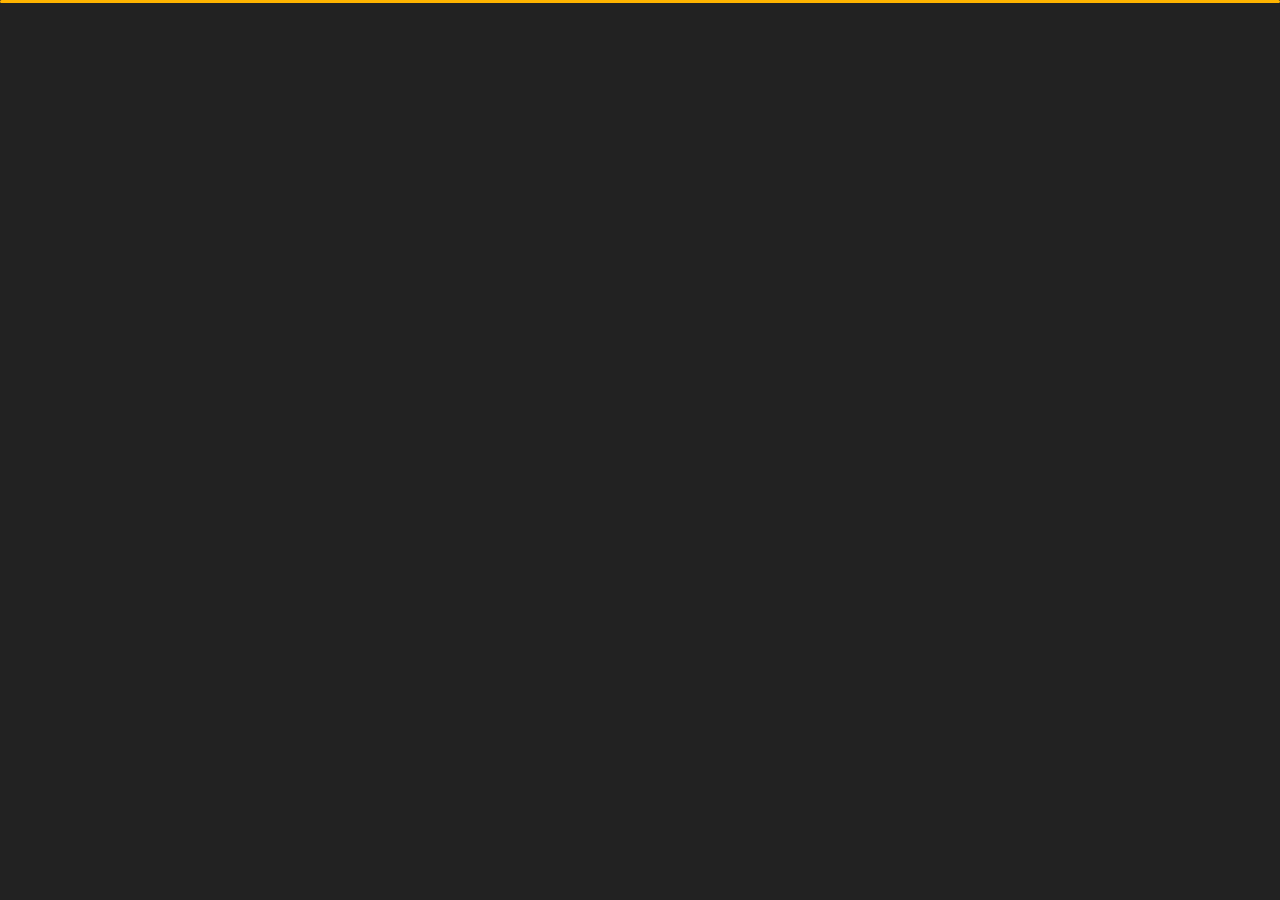
<file: contact.html>
<!DOCTYPE html>
<html lang="en">


<head>
    <meta charset="utf-8">
    <title>Contact - Personal Portfolio</title>
    <meta name="viewport" content="width=device-width, initial-scale=1">

    <!-- Template Google Fonts -->
    <link href="https://fonts.googleapis.com/css?family=Poppins:400,400i,500,500i,600,600i,700,700i,800,800i,900,900i" rel="stylesheet">
    <link href="https://fonts.googleapis.com/css?family=Open+Sans:300,400,400i,600,600i,700" rel="stylesheet">

    <!-- Template CSS Files -->
    <link href="css/bootstrap.min.css" rel="stylesheet">
    <link href="css/preloader.min.css" rel="stylesheet">
    <link href="css/circle.css" rel="stylesheet">
    <link href="css/font-awesome.min.css" rel="stylesheet">
    <link href="css/fm.revealator.jquery.min.css" rel="stylesheet">
    <link href="css/style.css" rel="stylesheet">

    <!-- CSS Skin File -->
    <link href="css/skins/yellow.css" rel="stylesheet">

    <!-- Live Style Switcher - demo only -->
    <link rel="alternate stylesheet" type="text/css" title="blue" href="css/skins/blue.css" />
    <link rel="alternate stylesheet" type="text/css" title="green" href="css/skins/green.css" />
    <link rel="alternate stylesheet" type="text/css" title="yellow" href="css/skins/yellow.css" />
    <link rel="alternate stylesheet" type="text/css" title="blueviolet" href="css/skins/blueviolet.css" />
    <link rel="alternate stylesheet" type="text/css" title="goldenrod" href="css/skins/goldenrod.css" />
    <link rel="alternate stylesheet" type="text/css" title="magenta" href="css/skins/magenta.css" />
    <link rel="alternate stylesheet" type="text/css" title="orange" href="css/skins/orange.css" />
    <link rel="alternate stylesheet" type="text/css" title="purple" href="css/skins/purple.css" />
    <link rel="alternate stylesheet" type="text/css" title="red" href="css/skins/red.css" />
    <link rel="alternate stylesheet" type="text/css" title="yellowgreen" href="css/skins/yellowgreen.css" />
    <link rel="stylesheet" type="text/css" href="css/styleswitcher.css" />

    <!-- Modernizr JS File -->
    <script src="js/modernizr.custom.js"></script>
</head>

<body class="contact">
    <!-- Live Style Switcher Starts - demo only -->
    <div id="switcher" class="">
        <div class="content-switcher">
            <h4>STYLE SWITCHER</h4>
            <ul>
                <li>
                    <a href="#" onclick="setActiveStyleSheet('purple');" title="purple" class="color"><img src="img/styleswitcher/purple.png" alt="purple" /></a>
                </li>
                <li>
                    <a href="#" onclick="setActiveStyleSheet('red');" title="red" class="color"><img src="img/styleswitcher/red.png" alt="red" /></a>
                </li>
                <li>
                    <a href="#" onclick="setActiveStyleSheet('blueviolet');" title="blueviolet" class="color"><img src="img/styleswitcher/blueviolet.png" alt="blueviolet" /></a>
                </li>
                <li>
                    <a href="#" onclick="setActiveStyleSheet('blue');" title="blue" class="color"><img src="img/styleswitcher/blue.png" alt="blue" /></a>
                </li>
                <li>
                    <a href="#" onclick="setActiveStyleSheet('goldenrod');" title="goldenrod" class="color"><img src="img/styleswitcher/goldenrod.png" alt="goldenrod" /></a>
                </li>
                <li>
                    <a href="#" onclick="setActiveStyleSheet('magenta');" title="magenta" class="color"><img src="img/styleswitcher/magenta.png" alt="magenta" /></a>
                </li>
                <li>
                    <a href="#" onclick="setActiveStyleSheet('yellowgreen');" title="yellowgreen" class="color"><img src="img/styleswitcher/yellowgreen.png" alt="yellowgreen" /></a>
                </li>
                <li>
                    <a href="#" onclick="setActiveStyleSheet('orange');" title="orange" class="color"><img src="img/styleswitcher/orange.png" alt="orange" /></a>
                </li>
                <li>
                    <a href="#" onclick="setActiveStyleSheet('green');" title="green" class="color"><img src="img/styleswitcher/green.png" alt="green" /></a>
                </li>
                <li>
                    <a href="#" onclick="setActiveStyleSheet('yellow');" title="yellow" class="color"><img src="img/styleswitcher/yellow.png" alt="yellow" /></a>
                </li>
            </ul>

            <div id="hideSwitcher">&times;</div>
        </div>
    </div>
    <div id="showSwitcher" class="styleSecondColor"><i class="fa fa-cog fa-spin"></i></div>
    <!-- Live Style Switcher Ends - demo only -->
    <!-- Header Starts -->
    <header class="header" id="navbar-collapse-toggle">
        <!-- Fixed Navigation Starts -->
        <ul class="icon-menu d-none d-lg-block revealator-slideup revealator-once revealator-delay1">
            <li class="icon-box">
                <i class="fa fa-home"></i>
                <a href="index.html">
                    <h2>Home</h2>
                </a>
            </li>
            <li class="icon-box">
                <i class="fa fa-user"></i>
                <a href="about.html">
                    <h2>About</h2>
                </a>
            </li>
            <li class="icon-box">
                <i class="fa fa-briefcase"></i>
                <a href="portfolio.html">
                    <h2>Portfolio</h2>
                </a>
            </li>
            <li class="icon-box active">
                <i class="fa fa-envelope-open"></i>
                <a href="contact.html">
                    <h2>Contact</h2>
                </a>
            </li>
            <li class="icon-box">
                <i class="fa fa-comments"></i>
                <a href="blog.html">
                    <h2>Blog</h2>
                </a>
            </li>
        </ul>
        <!-- Fixed Navigation Ends -->
        <!-- Mobile Menu Starts -->
        <nav role="navigation" class="d-block d-lg-none">
            <div id="menuToggle">
                <input type="checkbox" />
                <span></span>
                <span></span>
                <span></span>
                <ul class="list-unstyled" id="menu">
                    <li><a href="index.html"><i class="fa fa-home"></i><span>Home</span></a></li>
                    <li><a href="about.html"><i class="fa fa-user"></i><span>About</span></a></li>
                    <li><a href="portfolio.html"><i class="fa fa-folder-open"></i><span>Portfolio</span></a></li>
                    <li class="active"><a href="contact.html"><i class="fa fa-envelope-open"></i><span>Contact</span></a></li>
                    <li><a href="blog.html"><i class="fa fa-comments"></i><span>Blog</span></a></li>
                </ul>
            </div>
        </nav>
        <!-- Mobile Menu Ends -->
    </header>
    <!-- Header Ends -->
    <!-- Page Title Starts -->
    <section class="title-section text-left text-sm-center revealator-slideup revealator-once revealator-delay1">
        <h1>get in <span>touch</span></h1>
        <span class="title-bg">contact</span>
    </section>
    <!-- Page Title Ends -->
    <!-- Main Content Starts -->
    <section class="main-content revealator-slideup revealator-once revealator-delay1">
        <div class="container">
            <div class="row">
                <!-- Left Side Starts -->
                <div class="col-12 col-lg-4">
                    <h3 class="text-uppercase custom-title mb-0 ft-wt-600 pb-3">Don't be shy !</h3>
                    <p class="open-sans-font mb-3">Feel free to get in touch with me. I am always open to discussing new projects, creative ideas or opportunities to be part of your visions.</p>
                    <p class="open-sans-font custom-span-contact position-relative">
                        <i class="fa fa-envelope-open position-absolute"></i>
                        <span class="d-block">mail me</span>Nikki@gmail.com
                    </p>
                    <p class="open-sans-font custom-span-contact position-relative">
                        <i class="fa fa-phone-square position-absolute"></i>
                        <span class="d-block">call me</span>9819027365
                    </p>
                    <ul class="social list-unstyled pt-1 mb-5">
                        <li class="facebook"><a title="Facebook" href="#"><i class="fa fa-facebook"></i></a>
                        </li>
                        <li class="twitter"><a title="Twitter" href="#"><i class="fa fa-twitter"></i></a>
                        </li>
                        <li class="youtube"><a title="Youtube" href="#"><i class="fa fa-youtube"></i></a>
                        </li>
                        <li class="dribbble"><a title="Dribbble" href="#"><i class="fa fa-dribbble"></i></a>
                        </li>
                    </ul>
                </div>
                <!-- Left Side Ends -->
                <!-- Contact Form Starts -->
                <div class="col-12 col-lg-8">
                    <form class="contactform" method="post" action="http://slimhamdi.net/tunis/dark/php/process-form.php">
                        <div class="contactform">
                            <div class="row">
                                <div class="col-12 col-md-4">
                                    <input type="text" name="name" placeholder="YOUR NAME">
                                </div>
                                <div class="col-12 col-md-4">
                                    <input type="email" name="email" placeholder="YOUR EMAIL">
                                </div>
                                <div class="col-12 col-md-4">
                                    <input type="text" name="subject" placeholder="YOUR SUBJECT">
                                </div>
                                <div class="col-12">
                                    <textarea name="message" placeholder="YOUR MESSAGE"></textarea>
                                    <button type="submit" class="btn btn-contact">Send Message</button>
                                </div>
                                <div class="col-12 form-message">
                                    <span class="output_message text-center font-weight-600 text-uppercase"></span>
                                </div>
                            </div>
                        </div>
                    </form>
                </div>
                <!-- Contact Form Ends -->
            </div>
        </div>

    </section>
    <!-- Template JS Files -->
    <script src="js/jquery-3.5.0.min.js"></script>
    <script src="js/styleswitcher.js"></script>
    <script src="js/preloader.min.js"></script>
    <script src="js/fm.revealator.jquery.min.js"></script>
    <script src="js/imagesloaded.pkgd.min.js"></script>
    <script src="js/masonry.pkgd.min.js"></script>
    <script src="js/classie.js"></script>
    <script src="js/cbpGridGallery.js"></script>
    <script src="js/jquery.hoverdir.js"></script>
    <script src="js/popper.min.js"></script>
    <script src="js/bootstrap.js"></script>
    <script src="js/custom.js"></script>

</body>


</html>
</file>
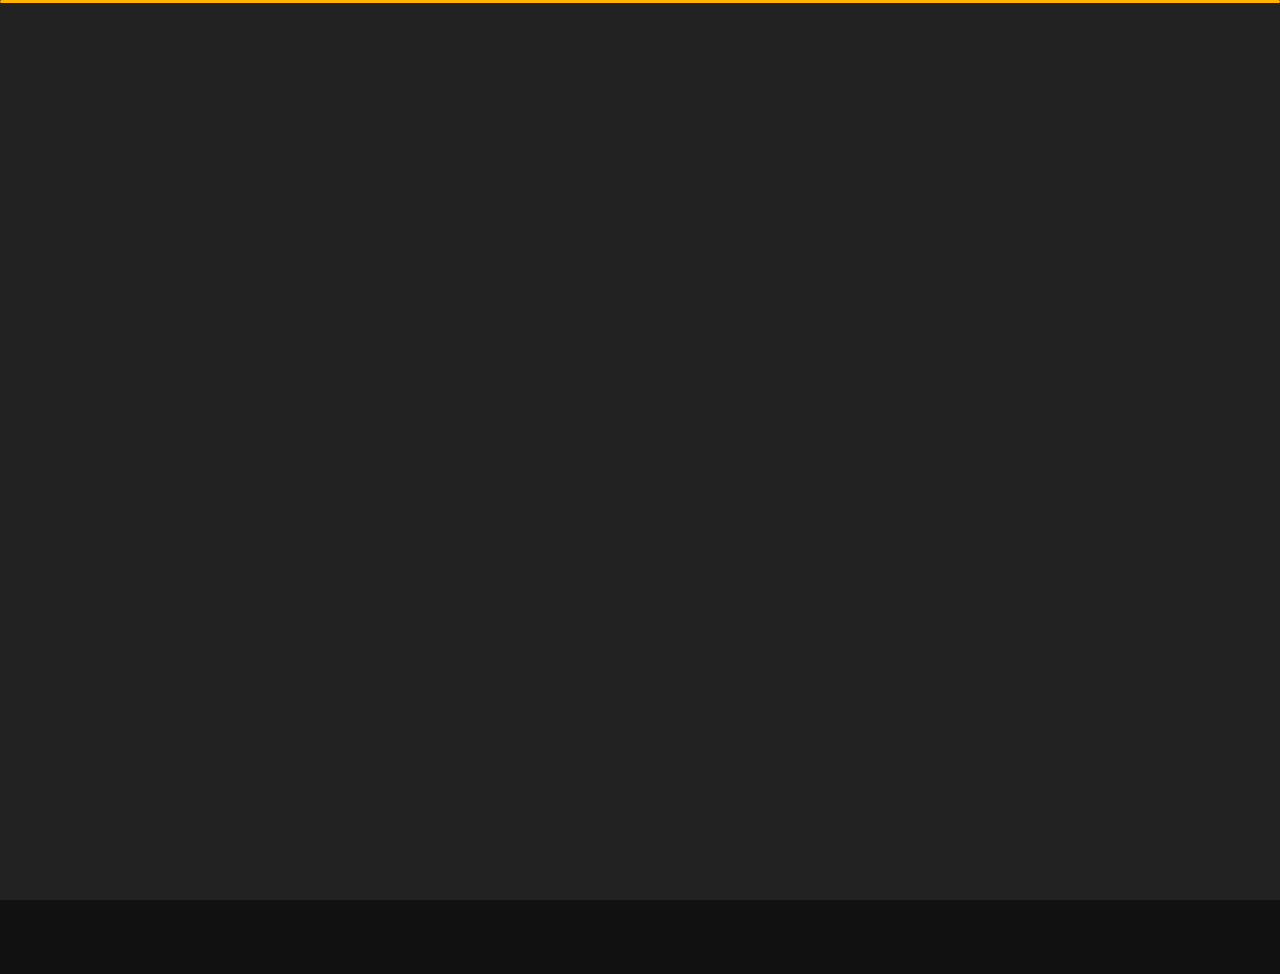
<file: portfolio.html>
<!DOCTYPE html>
<html lang="en">


<head>
    <meta charset="utf-8">
    <title>Portfolio - Personal Portfolio</title>
    <meta name="viewport" content="width=device-width, initial-scale=1">

    <!-- Template Google Fonts -->
    <link href="https://fonts.googleapis.com/css?family=Poppins:400,400i,500,500i,600,600i,700,700i,800,800i,900,900i" rel="stylesheet">
    <link href="https://fonts.googleapis.com/css?family=Open+Sans:300,400,400i,600,600i,700" rel="stylesheet">

    <!-- Template CSS Files -->
    <link href="css/bootstrap.min.css" rel="stylesheet">
    <link href="css/preloader.min.css" rel="stylesheet">
    <link href="css/circle.css" rel="stylesheet">
    <link href="css/font-awesome.min.css" rel="stylesheet">
    <link href="css/fm.revealator.jquery.min.css" rel="stylesheet">
    <link href="css/style.css" rel="stylesheet">

    <!-- CSS Skin File -->
    <link href="css/skins/yellow.css" rel="stylesheet">

    <!-- Live Style Switcher - demo only -->
    <link rel="alternate stylesheet" type="text/css" title="blue" href="css/skins/blue.css" />
    <link rel="alternate stylesheet" type="text/css" title="green" href="css/skins/green.css" />
    <link rel="alternate stylesheet" type="text/css" title="yellow" href="css/skins/yellow.css" />
    <link rel="alternate stylesheet" type="text/css" title="blueviolet" href="css/skins/blueviolet.css" />
    <link rel="alternate stylesheet" type="text/css" title="goldenrod" href="css/skins/goldenrod.css" />
    <link rel="alternate stylesheet" type="text/css" title="magenta" href="css/skins/magenta.css" />
    <link rel="alternate stylesheet" type="text/css" title="orange" href="css/skins/orange.css" />
    <link rel="alternate stylesheet" type="text/css" title="purple" href="css/skins/purple.css" />
    <link rel="alternate stylesheet" type="text/css" title="red" href="css/skins/red.css" />
    <link rel="alternate stylesheet" type="text/css" title="yellowgreen" href="css/skins/yellowgreen.css" />
    <link rel="stylesheet" type="text/css" href="css/styleswitcher.css" />

    <!-- Modernizr JS File -->
    <script src="js/modernizr.custom.js"></script>
</head>

<body class="portfolio">
    <!-- Live Style Switcher Starts - demo only -->
    <div id="switcher" class="">
        <div class="content-switcher">
            <h4>STYLE SWITCHER</h4>
            <ul>
                <li>
                    <a href="#" onclick="setActiveStyleSheet('purple');" title="purple" class="color"><img src="img/styleswitcher/purple.png" alt="purple" /></a>
                </li>
                <li>
                    <a href="#" onclick="setActiveStyleSheet('red');" title="red" class="color"><img src="img/styleswitcher/red.png" alt="red" /></a>
                </li>
                <li>
                    <a href="#" onclick="setActiveStyleSheet('blueviolet');" title="blueviolet" class="color"><img src="img/styleswitcher/blueviolet.png" alt="blueviolet" /></a>
                </li>
                <li>
                    <a href="#" onclick="setActiveStyleSheet('blue');" title="blue" class="color"><img src="img/styleswitcher/blue.png" alt="blue" /></a>
                </li>
                <li>
                    <a href="#" onclick="setActiveStyleSheet('goldenrod');" title="goldenrod" class="color"><img src="img/styleswitcher/goldenrod.png" alt="goldenrod" /></a>
                </li>
                <li>
                    <a href="#" onclick="setActiveStyleSheet('magenta');" title="magenta" class="color"><img src="img/styleswitcher/magenta.png" alt="magenta" /></a>
                </li>
                <li>
                    <a href="#" onclick="setActiveStyleSheet('yellowgreen');" title="yellowgreen" class="color"><img src="img/styleswitcher/yellowgreen.png" alt="yellowgreen" /></a>
                </li>
                <li>
                    <a href="#" onclick="setActiveStyleSheet('orange');" title="orange" class="color"><img src="img/styleswitcher/orange.png" alt="orange" /></a>
                </li>
                <li>
                    <a href="#" onclick="setActiveStyleSheet('green');" title="green" class="color"><img src="img/styleswitcher/green.png" alt="green" /></a>
                </li>
                <li>
                    <a href="#" onclick="setActiveStyleSheet('yellow');" title="yellow" class="color"><img src="img/styleswitcher/yellow.png" alt="yellow" /></a>
                </li>
            </ul>

            <div id="hideSwitcher">&times;</div>
        </div>
    </div>
    <div id="showSwitcher" class="styleSecondColor"><i class="fa fa-cog fa-spin"></i></div>
    <!-- Live Style Switcher Ends - demo only -->
    <!-- Header Starts -->
    <header class="header" id="navbar-collapse-toggle">
        <!-- Fixed Navigation Starts -->
        <ul class="icon-menu d-none d-lg-block revealator-slideup revealator-once revealator-delay1">
            <li class="icon-box">
                <i class="fa fa-home"></i>
                <a href="index.html">
                    <h2>Home</h2>
                </a>
            </li>
            <li class="icon-box">
                <i class="fa fa-user"></i>
                <a href="about.html">
                    <h2>About</h2>
                </a>
            </li>
            <li class="icon-box active">
                <i class="fa fa-briefcase"></i>
                <a href="portfolio.html">
                    <h2>Portfolio</h2>
                </a>
            </li>
            <li class="icon-box">
                <i class="fa fa-envelope-open"></i>
                <a href="contact.html">
                    <h2>Contact</h2>
                </a>
            </li>
            <li class="icon-box">
                <i class="fa fa-comments"></i>
                <a href="blog.html">
                    <h2>Blog</h2>
                </a>
            </li>
        </ul>
        <!-- Fixed Navigation Ends -->
        <!-- Mobile Menu Starts -->
        <nav role="navigation" class="d-block d-lg-none">
            <div id="menuToggle">
                <input type="checkbox" />
                <span></span>
                <span></span>
                <span></span>
                <ul class="list-unstyled" id="menu">
                    <li><a href="index.html"><i class="fa fa-home"></i><span>Home</span></a></li>
                    <li><a href="about.html"><i class="fa fa-user"></i><span>About</span></a></li>
                    <li class="active"><a href="portfolio.html"><i class="fa fa-folder-open"></i><span>Portfolio</span></a></li>
                    <li><a href="contact.html"><i class="fa fa-envelope-open"></i><span>Contact</span></a></li>
                    <li><a href="blog.html"><i class="fa fa-comments"></i><span>Blog</span></a></li>
                </ul>
            </div>
        </nav>
        <!-- Mobile Menu Ends -->
    </header>
    <!-- Header Ends -->
    <!-- Page Title Starts -->
    <section class="title-section text-left text-sm-center revealator-slideup revealator-once revealator-delay1">
        <h1>my <span>portfolio</span></h1>
        <span class="title-bg">works</span>
    </section>
    <!-- Page Title Ends -->
    <!-- Main Content Starts -->
    <section class="main-content text-center revealator-slideup revealator-once revealator-delay1">
        <div id="grid-gallery" class="container grid-gallery">
            <!-- Portfolio Grid Starts -->
            <section class="grid-wrap">
                <ul class="row grid">
                    <!-- Portfolio Item Starts -->
                    <li>
                        <figure>
                            <img src="img/projects/pro-1.jpg" alt="Portolio Image" />
                            <div><span>Website Project</span></div>
                        </figure>
                    </li>
                    <!-- Portfolio Item Ends -->
                    <!-- Portfolio Item Starts -->
                    <li>
                        <figure>
                            <img src="img/projects/pro-2.jpg" alt="Portolio Image" />
                            <div><span>AI Project</span></div>
                        </figure>
                    </li>
                    <!-- Portfolio Item Ends -->
                    <!-- Portfolio Item Starts -->
                    <li>
                        <figure>
                            <img src="img/projects/pro-3.jpg" alt="Portolio Image" />
                            <div><span>Slider Project</span></div>
                        </figure>
                    </li>
                    <!-- Portfolio Item Ends -->
                    <!-- Portfolio Item Starts -->
                    <li>
                        <figure>
                            <img src="img/projects/prp-4.webp" alt="Portolio Image" />
                            <div><span>Php project</span></div>
                        </figure>
                    </li>
                    <!-- Portfolio Item Ends -->
                    <!-- Portfolio Item Starts -->
                    <li>
                        <figure>
                            <img src="img/projects/pro-5.jpg" alt="Portolio Image" />
                            <div><span>Graphic Project</span></div>
                        </figure>
                    </li>
                    <!-- Portfolio Item Ends -->
                    <!-- Portfolio Item Starts -->
                    <li>
                        <figure>
                            <img src="img/projects/pro-6.jpg" alt="Portolio Image" />
                            <div><span>Designing Project</span></div>
                        </figure>
                    </li>
                    <!-- Portfolio Item Ends -->
                    <!-- Portfolio Item Starts -->
                    <li>
                        <figure>
                            <img src="img/projects/pro-7.png" alt="Portolio Image" />
                            <div><span>Logo building Project</span></div>
                        </figure>
                    </li>
                    <!-- Portfolio Item Ends -->
                    <!-- Portfolio Item Starts -->
                    <li>
                        <figure>
                            <img src="img/projects/pro-8.jpeg" alt="Portolio Image" />
                            <div><span>Machine Learning</span></div>
                        </figure>
                    </li>
                    <!-- Portfolio Item Ends -->
                    <!-- Portfolio Item Starts -->
                    <li>
                        <figure>
                            <img src="img/projects/pro-9.png" alt="Portolio Image" />
                            <div><span>Python Project</span></div>
                        </figure>
                    </li>
                    <!-- Portfolio Item Ends -->
                </ul>
            </section>
            <!-- Portfolio Grid Ends -->
            <!-- Portfolio Details Starts -->
            <section class="slideshow">
                <ul>
                    <!-- Portfolio Item Detail Starts -->
                    <li>
                        <figure>
                            <!-- Project Details Starts -->
                            <figcaption>
                                <h3>Website Project</h3>
                                <div class="row open-sans-font">
                                    <div class="col-12 col-sm-6 mb-2">
                                        <i class="fa fa-file-text-o pr-2"></i><span class="project-label">Project </span>: <span class="ft-wt-600 uppercase">Website</span>
                                    </div>
                                    <div class="col-12 col-sm-6 mb-2">
                                        <i class="fa fa-user-o pr-2"></i><span class="project-label">Client </span>: <span class="ft-wt-600 uppercase">Abc</span>
                                    </div>
                                    <div class="col-12 col-sm-6 mb-2">
                                        <i class="fa fa-code pr-2"></i><span class="project-label">Langages </span>: <span class="ft-wt-600 uppercase">HTML, CSS, Javascript</span>
                                    </div>
                                    <div class="col-12 col-sm-6 mb-2">
                                        <i class="fa fa-external-link pr-2"></i><span class="project-label">Preview </span>: <span class="ft-wt-600 uppercase"><a href="#" target="_blank">www.envato.com</a></span>
                                    </div>
                                </div>
                            </figcaption>
                            <!-- Project Details Ends -->
                            <!-- Main Project Content Starts -->
                            <img src="img/projects/pro-1.jpg" alt="Portolio Image" />
                            <!-- Main Project Content Ends -->
                        </figure>
                    </li>
                    <!-- Portfolio Item Detail Ends -->
                    <!-- Portfolio Item Detail Starts -->
                    <li>
                        <figure>
                            <!-- Project Details Starts -->
                            <figcaption>
                                <h3>AI Project</h3>
                                <div class="row open-sans-font">
                                    <div class="col-6 mb-2">
                                        <i class="fa fa-file-text-o pr-2"></i><span class="project-label">Project </span>: <span class="ft-wt-600 uppercase">Video</span>
                                    </div>
                                    <div class="col-6 mb-2">
                                        <i class="fa fa-user-o pr-2"></i><span class="project-label">Client </span>: <span class="ft-wt-600 uppercase">Videohive</span>
                                    </div>
                                    <div class="col-6 mb-2">
                                        <i class="fa fa-code pr-2"></i><span class="project-label">Langages </span>: <span class="ft-wt-600 uppercase">Adobe After Effects</span>
                                    </div>
                                    <div class="col-6 mb-2">
                                        <i class="fa fa-external-link pr-2"></i><span class="project-label">Preview </span>: <span class="ft-wt-600 uppercase"><a href="#" target="_blank">www.videohive.net</a></span>
                                    </div>
                                </div>
                            </figcaption>
                            <!-- Project Details Ends -->
                            <!-- Main Project Content Starts -->
                            <div class="videocontainer">
                                <iframe class="youtube-video" src="https://www.youtube.com/embed/7e90gBu4pas?enablejsapi=1&amp;version=3&amp;playerapiid=ytplayer" allowfullscreen></iframe>
                            </div>
                            <!-- Main Project Content Ends -->
                        </figure>
                    </li>
                    <!-- Portfolio Item Detail Ends -->
                    <!-- Portfolio Item Detail Starts -->
                    <li>
                        <figure>
                            <!-- Project Details Starts -->
                            <figcaption>
                                <h3>Slider Project</h3>
                                <div class="row open-sans-font">
                                    <div class="col-6 mb-2">
                                        <i class="fa fa-file-text-o pr-2"></i><span class="project-label">Project </span>: <span class="ft-wt-600 uppercase">Website</span>
                                    </div>
                                    <div class="col-6 mb-2">
                                        <i class="fa fa-user-o pr-2"></i><span class="project-label">Client </span>: <span class="ft-wt-600 uppercase">Themeforest</span>
                                    </div>
                                    <div class="col-6 mb-2">
                                        <i class="fa fa-code pr-2"></i><span class="project-label">Langages </span>: <span class="ft-wt-600 uppercase">HTML, CSS, Javascript</span>
                                    </div>
                                    <div class="col-6 mb-2">
                                        <i class="fa fa-external-link pr-2"></i><span class="project-label">Preview </span>: <span class="ft-wt-600 uppercase"><a href="#" target="_blank">www.themeforest.net</a></span>
                                    </div>
                                </div>
                            </figcaption>
                            <!-- Project Details Ends -->
                            <!-- Main Project Content Starts -->
                            <div id="slider" class="carousel slide portfolio-slider" data-ride="carousel" data-interval="false">
                                <ol class="carousel-indicators">
                                    <li data-target="#slider" data-slide-to="0" class="active"></li>
                                    <li data-target="#slider" data-slide-to="1"></li>
                                    <li data-target="#slider" data-slide-to="2"></li>
                                </ol>
                                <!-- The slideshow -->
                                <div class="carousel-inner">
                                    <div class="carousel-item active">
                                        <img src="img/projects/pro-3.jpg" alt="slide 1">
                                    </div>
                                    <div class="carousel-item">
                                        <img src="img/projects/pro-2.jpg" alt="slide 2">
                                    </div>
                                    <div class="carousel-item">
                                        <img src="img/projects/pro-1.jpg" alt="slide 3">
                                    </div>
                                </div>
                            </div>
                            <!-- Main Project Content Ends -->
                        </figure>
                    </li>
                    <!-- Portfolio Item Detail Ends -->
                    <!-- Portfolio Item Detail Starts -->
                    <li>
                        <figure>
                            <!-- Project Details Starts -->
                            <figcaption>
                                <h3>Php project</h3>
                                <div class="row open-sans-font">
                                    <div class="col-6 mb-2">
                                        <i class="fa fa-file-text-o pr-2"></i><span class="project-label">Project </span>: <span class="ft-wt-600 uppercase">Video</span>
                                    </div>
                                    <div class="col-6 mb-2">
                                        <i class="fa fa-user-o pr-2"></i><span class="project-label">Client </span>: <span class="ft-wt-600 uppercase">Videohive</span>
                                    </div>
                                    <div class="col-6 mb-2">
                                        <i class="fa fa-code pr-2"></i><span class="project-label">Langages </span>: <span class="ft-wt-600 uppercase">Adobe Premium</span>
                                    </div>
                                    <div class="col-6 mb-2">
                                        <i class="fa fa-external-link pr-2"></i><span class="project-label">Preview </span>: <span class="ft-wt-600 uppercase"><a href="#" target="_blank">www.envato.com</a></span>
                                    </div>
                                </div>
                            </figcaption>
                            <!-- Project Details Ends -->
                            <!-- Main Project Content Starts -->
                            <video id="video" class="responsive-video" controls poster="img/projects/prp-4.webp">
                            <source src="img/projects/video.mp4" type="video/mp4">
                        </video>
                            <!-- Main Project Content Ends -->
                        </figure>
                    </li>
                    <!-- Portfolio Item Detail Ends -->
                    <!-- Portfolio Item Detail Starts -->
                    <li>
                        <figure>
                            <!-- Project Details Starts -->
                            <figcaption>
                                <h3>Graphic Project</h3>
                                <div class="row open-sans-font">
                                    <div class="col-6 mb-2">
                                        <i class="fa fa-file-text-o pr-2"></i><span class="project-label">Project </span>: <span class="ft-wt-600 uppercase">Graphic design</span>
                                    </div>
                                    <div class="col-6 mb-2">
                                        <i class="fa fa-user-o pr-2"></i><span class="project-label">Client </span>: <span class="ft-wt-600 uppercase">Envato</span>
                                    </div>
                                    <div class="col-6 mb-2">
                                        <i class="fa fa-code pr-2"></i><span class="project-label">Langages </span>: <span class="ft-wt-600 uppercase">Adobe AI, PS </span>
                                    </div>
                                    <div class="col-6 mb-2">
                                        <i class="fa fa-external-link pr-2"></i><span class="project-label">Preview </span>: <span class="ft-wt-600 uppercase"><a href="#" target="_blank">www.envato.com</a></span>
                                    </div>
                                </div>
                            </figcaption>
                            <!-- Project Details Ends -->
                            <!-- Main Project Content Starts -->
                            <img src="img/projects/pro-5.jpg" alt="Portolio Image" />
                            <!-- Main Project Content Ends -->
                        </figure>
                    </li>
                    <!-- Portfolio Item Detail Ends -->
                    <!-- Portfolio Item Detail Starts -->
                    <li>
                        <figure>
                            <!-- Project Details Starts -->
                            <figcaption>
                                <h3>Designing Project</h3>
                                <div class="row open-sans-font">
                                    <div class="col-6 mb-2">
                                        <i class="fa fa-file-text-o pr-2"></i><span class="project-label">Project </span>: <span class="ft-wt-600 uppercase">Website design</span>
                                    </div>
                                    <div class="col-6 mb-2">
                                        <i class="fa fa-user-o pr-2"></i><span class="project-label">Client </span>: <span class="ft-wt-600 uppercase">Envato</span>
                                    </div>
                                    <div class="col-6 mb-2">
                                        <i class="fa fa-code pr-2"></i><span class="project-label">Langages </span>: <span class="ft-wt-600 uppercase">HTML, CSS</span>
                                    </div>
                                    <div class="col-6 mb-2">
                                        <i class="fa fa-external-link pr-2"></i><span class="project-label">Preview </span>: <span class="ft-wt-600 uppercase"><a href="#" target="_blank">www.envato.com</a></span>
                                    </div>
                                </div>
                            </figcaption>
                            <!-- Project Details Ends -->
                            <!-- Main Project Content Starts -->
                            <img src="img/projects/pro-6.jpg" alt="Portolio Image" />
                            <!-- Main Project Content Ends -->
                        </figure>
                    </li>
                    <!-- Portfolio Item Detail Ends -->
                    <!-- Portfolio Item Detail Starts -->
                    <li>
                        <figure>
                            <!-- Project Details Starts -->
                            <figcaption>
                                <h3>Logo building Project</h3>
                                <div class="row open-sans-font">
                                    <div class="col-6 mb-2">
                                        <i class="fa fa-file-text-o pr-2"></i><span class="project-label">Project </span>: <span class="ft-wt-600 uppercase">Website</span>
                                    </div>
                                    <div class="col-6 mb-2">
                                        <i class="fa fa-user-o pr-2"></i><span class="project-label">Client </span>: <span class="ft-wt-600 uppercase">Envato</span>
                                    </div>
                                    <div class="col-6 mb-2">
                                        <i class="fa fa-code pr-2"></i><span class="project-label">Langages </span>: <span class="ft-wt-600 uppercase">PS</span>
                                    </div>
                                    <div class="col-6 mb-2">
                                        <i class="fa fa-external-link pr-2"></i><span class="project-label">Preview </span>: <span class="ft-wt-600 uppercase"><a href="#" target="_blank">www.envato.com</a></span>
                                    </div>
                                </div>
                            </figcaption>
                            <!-- Project Details Ends -->
                            <!-- Main Project Content Starts -->
                            <img src="img/projects/pro-7.png" alt="Portolio Image" />
                            <!-- Main Project Content Ends -->
                        </figure>
                    </li>
                    <!-- Portfolio Item Detail Ends -->
                    <!-- Portfolio Item Detail Starts -->
                    <li>
                        <figure>
                            <!-- Project Details Starts -->
                            <figcaption>
                                <h3>Machine Learning</h3>
                                <div class="row open-sans-font">
                                    <div class="col-6 mb-2">
                                        <i class="fa fa-file-text-o pr-2"></i><span class="project-label">Project </span>: <span class="ft-wt-600 uppercase">Machime Learning</span>
                                    </div>
                                    <div class="col-6 mb-2">
                                        <i class="fa fa-user-o pr-2"></i><span class="project-label">Client </span>: <span class="ft-wt-600 uppercase">Envato</span>
                                    </div>
                                    <div class="col-6 mb-2">
                                        <i class="fa fa-code pr-2"></i><span class="project-label">Langages </span>: <span class="ft-wt-600 uppercase">Robotics</span>
                                    </div>
                                    <div class="col-6 mb-2">
                                        <i class="fa fa-external-link pr-2"></i><span class="project-label">Preview </span>: <span class="ft-wt-600 uppercase"><a href="#" target="_blank">www.envato.com</a></span>
                                    </div>
                                </div>
                            </figcaption>
                            <!-- Project Details Ends -->
                            <!-- Main Project Content Starts -->
                            <img src="img/projects/pro-8.jpeg" alt="Portolio Image" />
                            <!-- Main Project Content Ends -->
                        </figure>
                    </li>
                    <!-- Portfolio Item Detail Ends -->
                    <!-- Portfolio Item Detail Starts -->
                    <li>
                        <figure>
                            <!-- Project Details Starts -->
                            <figcaption>
                                <h3>Python Project</h3>
                                <div class="row open-sans-font">
                                    <div class="col-6 mb-2">
                                        <i class="fa fa-file-text-o pr-2"></i><span class="project-label">Project </span>: <span class="ft-wt-600 uppercase">Python</span>
                                    </div>
                                    <div class="col-6 mb-2">
                                        <i class="fa fa-user-o pr-2"></i><span class="project-label">Client </span>: <span class="ft-wt-600 uppercase">Envato</span>
                                    </div>
                                    <div class="col-6 mb-2">
                                        <i class="fa fa-code pr-2"></i><span class="project-label">Langages </span>: <span class="ft-wt-600 uppercase">Pycharm</span>
                                    </div>
                                    <div class="col-6 mb-2">
                                        <i class="fa fa-external-link pr-2"></i><span class="project-label">Preview </span>: <span class="ft-wt-600 uppercase"><a href="#" target="_blank">www.envato.com</a></span>
                                    </div>
                                </div>
                            </figcaption>
                            <!-- Project Details Ends -->
                            <!-- Main Project Content Starts -->
                            <img src="img/projects/pro-9.png" alt="Portolio Image" />
                            <!-- Main Project Content Ends -->
                        </figure>
                    </li>
                    <!-- Portfolio Item Detail Ends -->
                </ul>
                <!-- Portfolio Navigation Starts -->
                <nav>
                    <span class="icon nav-prev"><img src="img/projects/navigation/left-arrow.png" alt="previous"></span>
                    <span class="icon nav-next"><img src="img/projects/navigation/right-arrow.png" alt="next"></span>
                    <span class="nav-close"><img src="img/projects/navigation/close-button.png" alt="close"> </span>
                </nav>
                <!-- Portfolio Navigation Ends -->
            </section>
        </div>
    </section>
    <!-- Main Content Ends -->

    <!-- Template JS Files -->
    <script src="js/jquery-3.5.0.min.js"></script>
    <script src="js/styleswitcher.js"></script>
    <script src="js/preloader.min.js"></script>
    <script src="js/fm.revealator.jquery.min.js"></script>
    <script src="js/imagesloaded.pkgd.min.js"></script>
    <script src="js/masonry.pkgd.min.js"></script>
    <script src="js/classie.js"></script>
    <script src="js/cbpGridGallery.js"></script>
    <script src="js/jquery.hoverdir.js"></script>
    <script src="js/popper.min.js"></script>
    <script src="js/bootstrap.js"></script>
    <script src="js/custom.js"></script>

</body>

</html>
</file>
<file: css/circle.css>
.rect-auto,
.c100.p51 .slice,
.c100.p52 .slice,
.c100.p53 .slice,
.c100.p54 .slice,
.c100.p55 .slice,
.c100.p56 .slice,
.c100.p57 .slice,
.c100.p58 .slice,
.c100.p59 .slice,
.c100.p60 .slice,
.c100.p61 .slice,
.c100.p62 .slice,
.c100.p63 .slice,
.c100.p64 .slice,
.c100.p65 .slice,
.c100.p66 .slice,
.c100.p67 .slice,
.c100.p68 .slice,
.c100.p69 .slice,
.c100.p70 .slice,
.c100.p71 .slice,
.c100.p72 .slice,
.c100.p73 .slice,
.c100.p74 .slice,
.c100.p75 .slice,
.c100.p76 .slice,
.c100.p77 .slice,
.c100.p78 .slice,
.c100.p79 .slice,
.c100.p80 .slice,
.c100.p81 .slice,
.c100.p82 .slice,
.c100.p83 .slice,
.c100.p84 .slice,
.c100.p85 .slice,
.c100.p86 .slice,
.c100.p87 .slice,
.c100.p88 .slice,
.c100.p89 .slice,
.c100.p90 .slice,
.c100.p91 .slice,
.c100.p92 .slice,
.c100.p93 .slice,
.c100.p94 .slice,
.c100.p95 .slice,
.c100.p96 .slice,
.c100.p97 .slice,
.c100.p98 .slice,
.c100.p99 .slice,
.c100.p100 .slice {
  clip: rect(auto, auto, auto, auto);
}
.pie,
.c100 .bar,
.c100.p51 .fill,
.c100.p52 .fill,
.c100.p53 .fill,
.c100.p54 .fill,
.c100.p55 .fill,
.c100.p56 .fill,
.c100.p57 .fill,
.c100.p58 .fill,
.c100.p59 .fill,
.c100.p60 .fill,
.c100.p61 .fill,
.c100.p62 .fill,
.c100.p63 .fill,
.c100.p64 .fill,
.c100.p65 .fill,
.c100.p66 .fill,
.c100.p67 .fill,
.c100.p68 .fill,
.c100.p69 .fill,
.c100.p70 .fill,
.c100.p71 .fill,
.c100.p72 .fill,
.c100.p73 .fill,
.c100.p74 .fill,
.c100.p75 .fill,
.c100.p76 .fill,
.c100.p77 .fill,
.c100.p78 .fill,
.c100.p79 .fill,
.c100.p80 .fill,
.c100.p81 .fill,
.c100.p82 .fill,
.c100.p83 .fill,
.c100.p84 .fill,
.c100.p85 .fill,
.c100.p86 .fill,
.c100.p87 .fill,
.c100.p88 .fill,
.c100.p89 .fill,
.c100.p90 .fill,
.c100.p91 .fill,
.c100.p92 .fill,
.c100.p93 .fill,
.c100.p94 .fill,
.c100.p95 .fill,
.c100.p96 .fill,
.c100.p97 .fill,
.c100.p98 .fill,
.c100.p99 .fill,
.c100.p100 .fill {
  position: absolute;
  border: 0.08em solid #307bbb;
  width: 0.84em;
  height: 0.84em;
  clip: rect(0em, 0.5em, 1em, 0em);
  border-radius: 50%;
  -webkit-transform: rotate(0deg);
  -moz-transform: rotate(0deg);
  -ms-transform: rotate(0deg);
  -o-transform: rotate(0deg);
  transform: rotate(0deg);
}
.pie-fill,
.c100.p51 .bar:after,
.c100.p51 .fill,
.c100.p52 .bar:after,
.c100.p52 .fill,
.c100.p53 .bar:after,
.c100.p53 .fill,
.c100.p54 .bar:after,
.c100.p54 .fill,
.c100.p55 .bar:after,
.c100.p55 .fill,
.c100.p56 .bar:after,
.c100.p56 .fill,
.c100.p57 .bar:after,
.c100.p57 .fill,
.c100.p58 .bar:after,
.c100.p58 .fill,
.c100.p59 .bar:after,
.c100.p59 .fill,
.c100.p60 .bar:after,
.c100.p60 .fill,
.c100.p61 .bar:after,
.c100.p61 .fill,
.c100.p62 .bar:after,
.c100.p62 .fill,
.c100.p63 .bar:after,
.c100.p63 .fill,
.c100.p64 .bar:after,
.c100.p64 .fill,
.c100.p65 .bar:after,
.c100.p65 .fill,
.c100.p66 .bar:after,
.c100.p66 .fill,
.c100.p67 .bar:after,
.c100.p67 .fill,
.c100.p68 .bar:after,
.c100.p68 .fill,
.c100.p69 .bar:after,
.c100.p69 .fill,
.c100.p70 .bar:after,
.c100.p70 .fill,
.c100.p71 .bar:after,
.c100.p71 .fill,
.c100.p72 .bar:after,
.c100.p72 .fill,
.c100.p73 .bar:after,
.c100.p73 .fill,
.c100.p74 .bar:after,
.c100.p74 .fill,
.c100.p75 .bar:after,
.c100.p75 .fill,
.c100.p76 .bar:after,
.c100.p76 .fill,
.c100.p77 .bar:after,
.c100.p77 .fill,
.c100.p78 .bar:after,
.c100.p78 .fill,
.c100.p79 .bar:after,
.c100.p79 .fill,
.c100.p80 .bar:after,
.c100.p80 .fill,
.c100.p81 .bar:after,
.c100.p81 .fill,
.c100.p82 .bar:after,
.c100.p82 .fill,
.c100.p83 .bar:after,
.c100.p83 .fill,
.c100.p84 .bar:after,
.c100.p84 .fill,
.c100.p85 .bar:after,
.c100.p85 .fill,
.c100.p86 .bar:after,
.c100.p86 .fill,
.c100.p87 .bar:after,
.c100.p87 .fill,
.c100.p88 .bar:after,
.c100.p88 .fill,
.c100.p89 .bar:after,
.c100.p89 .fill,
.c100.p90 .bar:after,
.c100.p90 .fill,
.c100.p91 .bar:after,
.c100.p91 .fill,
.c100.p92 .bar:after,
.c100.p92 .fill,
.c100.p93 .bar:after,
.c100.p93 .fill,
.c100.p94 .bar:after,
.c100.p94 .fill,
.c100.p95 .bar:after,
.c100.p95 .fill,
.c100.p96 .bar:after,
.c100.p96 .fill,
.c100.p97 .bar:after,
.c100.p97 .fill,
.c100.p98 .bar:after,
.c100.p98 .fill,
.c100.p99 .bar:after,
.c100.p99 .fill,
.c100.p100 .bar:after,
.c100.p100 .fill {
  -webkit-transform: rotate(180deg);
  -moz-transform: rotate(180deg);
  -ms-transform: rotate(180deg);
  -o-transform: rotate(180deg);
  transform: rotate(180deg);
}
.c100 {
  position: relative;
  font-size: 120px;
  width: 1em;
  height: 1em;
  border-radius: 50%;
  float: left;
  margin: 0 0.1em 0.1em 0;
  background-color: #cccccc;
}
.c100 *,
.c100 *:before,
.c100 *:after {
  -webkit-box-sizing: content-box;
  -moz-box-sizing: content-box;
  box-sizing: content-box;
}
.c100.center {
  float: none;
  margin: 0 auto;
}
.c100.big {
  font-size: 240px;
}
.c100.small {
  font-size: 80px;
}
.c100 > span {
  position: absolute;
  width: 100%;
  z-index: 1;
  left: 0;
  top: 0;
  width: 5em;
  line-height: 5em;
  font-size: 0.2em;
  color: #cccccc;
  display: block;
  text-align: center;
  white-space: nowrap;
  -webkit-transition-property: all;
  -moz-transition-property: all;
  -o-transition-property: all;
  transition-property: all;
  -webkit-transition-duration: 0.2s;
  -moz-transition-duration: 0.2s;
  -o-transition-duration: 0.2s;
  transition-duration: 0.2s;
  -webkit-transition-timing-function: ease-out;
  -moz-transition-timing-function: ease-out;
  -o-transition-timing-function: ease-out;
  transition-timing-function: ease-out;
}
.c100:after {
  position: absolute;
  top: 0.08em;
  left: 0.08em;
  display: block;
  content: " ";
  border-radius: 50%;
  background-color: #f5f5f5;
  width: 0.84em;
  height: 0.84em;
  -webkit-transition-property: all;
  -moz-transition-property: all;
  -o-transition-property: all;
  transition-property: all;
  -webkit-transition-duration: 0.2s;
  -moz-transition-duration: 0.2s;
  -o-transition-duration: 0.2s;
  transition-duration: 0.2s;
  -webkit-transition-timing-function: ease-in;
  -moz-transition-timing-function: ease-in;
  -o-transition-timing-function: ease-in;
  transition-timing-function: ease-in;
}
.c100 .slice {
  position: absolute;
  width: 1em;
  height: 1em;
  clip: rect(0em, 1em, 1em, 0.5em);
}
.c100.p1 .bar {
  -webkit-transform: rotate(3.6deg);
  -moz-transform: rotate(3.6deg);
  -ms-transform: rotate(3.6deg);
  -o-transform: rotate(3.6deg);
  transform: rotate(3.6deg);
}
.c100.p2 .bar {
  -webkit-transform: rotate(7.2deg);
  -moz-transform: rotate(7.2deg);
  -ms-transform: rotate(7.2deg);
  -o-transform: rotate(7.2deg);
  transform: rotate(7.2deg);
}
.c100.p3 .bar {
  -webkit-transform: rotate(10.8deg);
  -moz-transform: rotate(10.8deg);
  -ms-transform: rotate(10.8deg);
  -o-transform: rotate(10.8deg);
  transform: rotate(10.8deg);
}
.c100.p4 .bar {
  -webkit-transform: rotate(14.4deg);
  -moz-transform: rotate(14.4deg);
  -ms-transform: rotate(14.4deg);
  -o-transform: rotate(14.4deg);
  transform: rotate(14.4deg);
}
.c100.p5 .bar {
  -webkit-transform: rotate(18deg);
  -moz-transform: rotate(18deg);
  -ms-transform: rotate(18deg);
  -o-transform: rotate(18deg);
  transform: rotate(18deg);
}
.c100.p6 .bar {
  -webkit-transform: rotate(21.6deg);
  -moz-transform: rotate(21.6deg);
  -ms-transform: rotate(21.6deg);
  -o-transform: rotate(21.6deg);
  transform: rotate(21.6deg);
}
.c100.p7 .bar {
  -webkit-transform: rotate(25.2deg);
  -moz-transform: rotate(25.2deg);
  -ms-transform: rotate(25.2deg);
  -o-transform: rotate(25.2deg);
  transform: rotate(25.2deg);
}
.c100.p8 .bar {
  -webkit-transform: rotate(28.8deg);
  -moz-transform: rotate(28.8deg);
  -ms-transform: rotate(28.8deg);
  -o-transform: rotate(28.8deg);
  transform: rotate(28.8deg);
}
.c100.p9 .bar {
  -webkit-transform: rotate(32.4deg);
  -moz-transform: rotate(32.4deg);
  -ms-transform: rotate(32.4deg);
  -o-transform: rotate(32.4deg);
  transform: rotate(32.4deg);
}
.c100.p10 .bar {
  -webkit-transform: rotate(36deg);
  -moz-transform: rotate(36deg);
  -ms-transform: rotate(36deg);
  -o-transform: rotate(36deg);
  transform: rotate(36deg);
}
.c100.p11 .bar {
  -webkit-transform: rotate(39.6deg);
  -moz-transform: rotate(39.6deg);
  -ms-transform: rotate(39.6deg);
  -o-transform: rotate(39.6deg);
  transform: rotate(39.6deg);
}
.c100.p12 .bar {
  -webkit-transform: rotate(43.2deg);
  -moz-transform: rotate(43.2deg);
  -ms-transform: rotate(43.2deg);
  -o-transform: rotate(43.2deg);
  transform: rotate(43.2deg);
}
.c100.p13 .bar {
  -webkit-transform: rotate(46.800000000000004deg);
  -moz-transform: rotate(46.800000000000004deg);
  -ms-transform: rotate(46.800000000000004deg);
  -o-transform: rotate(46.800000000000004deg);
  transform: rotate(46.800000000000004deg);
}
.c100.p14 .bar {
  -webkit-transform: rotate(50.4deg);
  -moz-transform: rotate(50.4deg);
  -ms-transform: rotate(50.4deg);
  -o-transform: rotate(50.4deg);
  transform: rotate(50.4deg);
}
.c100.p15 .bar {
  -webkit-transform: rotate(54deg);
  -moz-transform: rotate(54deg);
  -ms-transform: rotate(54deg);
  -o-transform: rotate(54deg);
  transform: rotate(54deg);
}
.c100.p16 .bar {
  -webkit-transform: rotate(57.6deg);
  -moz-transform: rotate(57.6deg);
  -ms-transform: rotate(57.6deg);
  -o-transform: rotate(57.6deg);
  transform: rotate(57.6deg);
}
.c100.p17 .bar {
  -webkit-transform: rotate(61.2deg);
  -moz-transform: rotate(61.2deg);
  -ms-transform: rotate(61.2deg);
  -o-transform: rotate(61.2deg);
  transform: rotate(61.2deg);
}
.c100.p18 .bar {
  -webkit-transform: rotate(64.8deg);
  -moz-transform: rotate(64.8deg);
  -ms-transform: rotate(64.8deg);
  -o-transform: rotate(64.8deg);
  transform: rotate(64.8deg);
}
.c100.p19 .bar {
  -webkit-transform: rotate(68.4deg);
  -moz-transform: rotate(68.4deg);
  -ms-transform: rotate(68.4deg);
  -o-transform: rotate(68.4deg);
  transform: rotate(68.4deg);
}
.c100.p20 .bar {
  -webkit-transform: rotate(72deg);
  -moz-transform: rotate(72deg);
  -ms-transform: rotate(72deg);
  -o-transform: rotate(72deg);
  transform: rotate(72deg);
}
.c100.p21 .bar {
  -webkit-transform: rotate(75.60000000000001deg);
  -moz-transform: rotate(75.60000000000001deg);
  -ms-transform: rotate(75.60000000000001deg);
  -o-transform: rotate(75.60000000000001deg);
  transform: rotate(75.60000000000001deg);
}
.c100.p22 .bar {
  -webkit-transform: rotate(79.2deg);
  -moz-transform: rotate(79.2deg);
  -ms-transform: rotate(79.2deg);
  -o-transform: rotate(79.2deg);
  transform: rotate(79.2deg);
}
.c100.p23 .bar {
  -webkit-transform: rotate(82.8deg);
  -moz-transform: rotate(82.8deg);
  -ms-transform: rotate(82.8deg);
  -o-transform: rotate(82.8deg);
  transform: rotate(82.8deg);
}
.c100.p24 .bar {
  -webkit-transform: rotate(86.4deg);
  -moz-transform: rotate(86.4deg);
  -ms-transform: rotate(86.4deg);
  -o-transform: rotate(86.4deg);
  transform: rotate(86.4deg);
}
.c100.p25 .bar {
  -webkit-transform: rotate(90deg);
  -moz-transform: rotate(90deg);
  -ms-transform: rotate(90deg);
  -o-transform: rotate(90deg);
  transform: rotate(90deg);
}
.c100.p26 .bar {
  -webkit-transform: rotate(93.60000000000001deg);
  -moz-transform: rotate(93.60000000000001deg);
  -ms-transform: rotate(93.60000000000001deg);
  -o-transform: rotate(93.60000000000001deg);
  transform: rotate(93.60000000000001deg);
}
.c100.p27 .bar {
  -webkit-transform: rotate(97.2deg);
  -moz-transform: rotate(97.2deg);
  -ms-transform: rotate(97.2deg);
  -o-transform: rotate(97.2deg);
  transform: rotate(97.2deg);
}
.c100.p28 .bar {
  -webkit-transform: rotate(100.8deg);
  -moz-transform: rotate(100.8deg);
  -ms-transform: rotate(100.8deg);
  -o-transform: rotate(100.8deg);
  transform: rotate(100.8deg);
}
.c100.p29 .bar {
  -webkit-transform: rotate(104.4deg);
  -moz-transform: rotate(104.4deg);
  -ms-transform: rotate(104.4deg);
  -o-transform: rotate(104.4deg);
  transform: rotate(104.4deg);
}
.c100.p30 .bar {
  -webkit-transform: rotate(108deg);
  -moz-transform: rotate(108deg);
  -ms-transform: rotate(108deg);
  -o-transform: rotate(108deg);
  transform: rotate(108deg);
}
.c100.p31 .bar {
  -webkit-transform: rotate(111.60000000000001deg);
  -moz-transform: rotate(111.60000000000001deg);
  -ms-transform: rotate(111.60000000000001deg);
  -o-transform: rotate(111.60000000000001deg);
  transform: rotate(111.60000000000001deg);
}
.c100.p32 .bar {
  -webkit-transform: rotate(115.2deg);
  -moz-transform: rotate(115.2deg);
  -ms-transform: rotate(115.2deg);
  -o-transform: rotate(115.2deg);
  transform: rotate(115.2deg);
}
.c100.p33 .bar {
  -webkit-transform: rotate(118.8deg);
  -moz-transform: rotate(118.8deg);
  -ms-transform: rotate(118.8deg);
  -o-transform: rotate(118.8deg);
  transform: rotate(118.8deg);
}
.c100.p34 .bar {
  -webkit-transform: rotate(122.4deg);
  -moz-transform: rotate(122.4deg);
  -ms-transform: rotate(122.4deg);
  -o-transform: rotate(122.4deg);
  transform: rotate(122.4deg);
}
.c100.p35 .bar {
  -webkit-transform: rotate(126deg);
  -moz-transform: rotate(126deg);
  -ms-transform: rotate(126deg);
  -o-transform: rotate(126deg);
  transform: rotate(126deg);
}
.c100.p36 .bar {
  -webkit-transform: rotate(129.6deg);
  -moz-transform: rotate(129.6deg);
  -ms-transform: rotate(129.6deg);
  -o-transform: rotate(129.6deg);
  transform: rotate(129.6deg);
}
.c100.p37 .bar {
  -webkit-transform: rotate(133.20000000000002deg);
  -moz-transform: rotate(133.20000000000002deg);
  -ms-transform: rotate(133.20000000000002deg);
  -o-transform: rotate(133.20000000000002deg);
  transform: rotate(133.20000000000002deg);
}
.c100.p38 .bar {
  -webkit-transform: rotate(136.8deg);
  -moz-transform: rotate(136.8deg);
  -ms-transform: rotate(136.8deg);
  -o-transform: rotate(136.8deg);
  transform: rotate(136.8deg);
}
.c100.p39 .bar {
  -webkit-transform: rotate(140.4deg);
  -moz-transform: rotate(140.4deg);
  -ms-transform: rotate(140.4deg);
  -o-transform: rotate(140.4deg);
  transform: rotate(140.4deg);
}
.c100.p40 .bar {
  -webkit-transform: rotate(144deg);
  -moz-transform: rotate(144deg);
  -ms-transform: rotate(144deg);
  -o-transform: rotate(144deg);
  transform: rotate(144deg);
}
.c100.p41 .bar {
  -webkit-transform: rotate(147.6deg);
  -moz-transform: rotate(147.6deg);
  -ms-transform: rotate(147.6deg);
  -o-transform: rotate(147.6deg);
  transform: rotate(147.6deg);
}
.c100.p42 .bar {
  -webkit-transform: rotate(151.20000000000002deg);
  -moz-transform: rotate(151.20000000000002deg);
  -ms-transform: rotate(151.20000000000002deg);
  -o-transform: rotate(151.20000000000002deg);
  transform: rotate(151.20000000000002deg);
}
.c100.p43 .bar {
  -webkit-transform: rotate(154.8deg);
  -moz-transform: rotate(154.8deg);
  -ms-transform: rotate(154.8deg);
  -o-transform: rotate(154.8deg);
  transform: rotate(154.8deg);
}
.c100.p44 .bar {
  -webkit-transform: rotate(158.4deg);
  -moz-transform: rotate(158.4deg);
  -ms-transform: rotate(158.4deg);
  -o-transform: rotate(158.4deg);
  transform: rotate(158.4deg);
}
.c100.p45 .bar {
  -webkit-transform: rotate(162deg);
  -moz-transform: rotate(162deg);
  -ms-transform: rotate(162deg);
  -o-transform: rotate(162deg);
  transform: rotate(162deg);
}
.c100.p46 .bar {
  -webkit-transform: rotate(165.6deg);
  -moz-transform: rotate(165.6deg);
  -ms-transform: rotate(165.6deg);
  -o-transform: rotate(165.6deg);
  transform: rotate(165.6deg);
}
.c100.p47 .bar {
  -webkit-transform: rotate(169.20000000000002deg);
  -moz-transform: rotate(169.20000000000002deg);
  -ms-transform: rotate(169.20000000000002deg);
  -o-transform: rotate(169.20000000000002deg);
  transform: rotate(169.20000000000002deg);
}
.c100.p48 .bar {
  -webkit-transform: rotate(172.8deg);
  -moz-transform: rotate(172.8deg);
  -ms-transform: rotate(172.8deg);
  -o-transform: rotate(172.8deg);
  transform: rotate(172.8deg);
}
.c100.p49 .bar {
  -webkit-transform: rotate(176.4deg);
  -moz-transform: rotate(176.4deg);
  -ms-transform: rotate(176.4deg);
  -o-transform: rotate(176.4deg);
  transform: rotate(176.4deg);
}
.c100.p50 .bar {
  -webkit-transform: rotate(180deg);
  -moz-transform: rotate(180deg);
  -ms-transform: rotate(180deg);
  -o-transform: rotate(180deg);
  transform: rotate(180deg);
}
.c100.p51 .bar {
  -webkit-transform: rotate(183.6deg);
  -moz-transform: rotate(183.6deg);
  -ms-transform: rotate(183.6deg);
  -o-transform: rotate(183.6deg);
  transform: rotate(183.6deg);
}
.c100.p52 .bar {
  -webkit-transform: rotate(187.20000000000002deg);
  -moz-transform: rotate(187.20000000000002deg);
  -ms-transform: rotate(187.20000000000002deg);
  -o-transform: rotate(187.20000000000002deg);
  transform: rotate(187.20000000000002deg);
}
.c100.p53 .bar {
  -webkit-transform: rotate(190.8deg);
  -moz-transform: rotate(190.8deg);
  -ms-transform: rotate(190.8deg);
  -o-transform: rotate(190.8deg);
  transform: rotate(190.8deg);
}
.c100.p54 .bar {
  -webkit-transform: rotate(194.4deg);
  -moz-transform: rotate(194.4deg);
  -ms-transform: rotate(194.4deg);
  -o-transform: rotate(194.4deg);
  transform: rotate(194.4deg);
}
.c100.p55 .bar {
  -webkit-transform: rotate(198deg);
  -moz-transform: rotate(198deg);
  -ms-transform: rotate(198deg);
  -o-transform: rotate(198deg);
  transform: rotate(198deg);
}
.c100.p56 .bar {
  -webkit-transform: rotate(201.6deg);
  -moz-transform: rotate(201.6deg);
  -ms-transform: rotate(201.6deg);
  -o-transform: rotate(201.6deg);
  transform: rotate(201.6deg);
}
.c100.p57 .bar {
  -webkit-transform: rotate(205.20000000000002deg);
  -moz-transform: rotate(205.20000000000002deg);
  -ms-transform: rotate(205.20000000000002deg);
  -o-transform: rotate(205.20000000000002deg);
  transform: rotate(205.20000000000002deg);
}
.c100.p58 .bar {
  -webkit-transform: rotate(208.8deg);
  -moz-transform: rotate(208.8deg);
  -ms-transform: rotate(208.8deg);
  -o-transform: rotate(208.8deg);
  transform: rotate(208.8deg);
}
.c100.p59 .bar {
  -webkit-transform: rotate(212.4deg);
  -moz-transform: rotate(212.4deg);
  -ms-transform: rotate(212.4deg);
  -o-transform: rotate(212.4deg);
  transform: rotate(212.4deg);
}
.c100.p60 .bar {
  -webkit-transform: rotate(216deg);
  -moz-transform: rotate(216deg);
  -ms-transform: rotate(216deg);
  -o-transform: rotate(216deg);
  transform: rotate(216deg);
}
.c100.p61 .bar {
  -webkit-transform: rotate(219.6deg);
  -moz-transform: rotate(219.6deg);
  -ms-transform: rotate(219.6deg);
  -o-transform: rotate(219.6deg);
  transform: rotate(219.6deg);
}
.c100.p62 .bar {
  -webkit-transform: rotate(223.20000000000002deg);
  -moz-transform: rotate(223.20000000000002deg);
  -ms-transform: rotate(223.20000000000002deg);
  -o-transform: rotate(223.20000000000002deg);
  transform: rotate(223.20000000000002deg);
}
.c100.p63 .bar {
  -webkit-transform: rotate(226.8deg);
  -moz-transform: rotate(226.8deg);
  -ms-transform: rotate(226.8deg);
  -o-transform: rotate(226.8deg);
  transform: rotate(226.8deg);
}
.c100.p64 .bar {
  -webkit-transform: rotate(230.4deg);
  -moz-transform: rotate(230.4deg);
  -ms-transform: rotate(230.4deg);
  -o-transform: rotate(230.4deg);
  transform: rotate(230.4deg);
}
.c100.p65 .bar {
  -webkit-transform: rotate(234deg);
  -moz-transform: rotate(234deg);
  -ms-transform: rotate(234deg);
  -o-transform: rotate(234deg);
  transform: rotate(234deg);
}
.c100.p66 .bar {
  -webkit-transform: rotate(237.6deg);
  -moz-transform: rotate(237.6deg);
  -ms-transform: rotate(237.6deg);
  -o-transform: rotate(237.6deg);
  transform: rotate(237.6deg);
}
.c100.p67 .bar {
  -webkit-transform: rotate(241.20000000000002deg);
  -moz-transform: rotate(241.20000000000002deg);
  -ms-transform: rotate(241.20000000000002deg);
  -o-transform: rotate(241.20000000000002deg);
  transform: rotate(241.20000000000002deg);
}
.c100.p68 .bar {
  -webkit-transform: rotate(244.8deg);
  -moz-transform: rotate(244.8deg);
  -ms-transform: rotate(244.8deg);
  -o-transform: rotate(244.8deg);
  transform: rotate(244.8deg);
}
.c100.p69 .bar {
  -webkit-transform: rotate(248.4deg);
  -moz-transform: rotate(248.4deg);
  -ms-transform: rotate(248.4deg);
  -o-transform: rotate(248.4deg);
  transform: rotate(248.4deg);
}
.c100.p70 .bar {
  -webkit-transform: rotate(252deg);
  -moz-transform: rotate(252deg);
  -ms-transform: rotate(252deg);
  -o-transform: rotate(252deg);
  transform: rotate(252deg);
}
.c100.p71 .bar {
  -webkit-transform: rotate(255.6deg);
  -moz-transform: rotate(255.6deg);
  -ms-transform: rotate(255.6deg);
  -o-transform: rotate(255.6deg);
  transform: rotate(255.6deg);
}
.c100.p72 .bar {
  -webkit-transform: rotate(259.2deg);
  -moz-transform: rotate(259.2deg);
  -ms-transform: rotate(259.2deg);
  -o-transform: rotate(259.2deg);
  transform: rotate(259.2deg);
}
.c100.p73 .bar {
  -webkit-transform: rotate(262.8deg);
  -moz-transform: rotate(262.8deg);
  -ms-transform: rotate(262.8deg);
  -o-transform: rotate(262.8deg);
  transform: rotate(262.8deg);
}
.c100.p74 .bar {
  -webkit-transform: rotate(266.40000000000003deg);
  -moz-transform: rotate(266.40000000000003deg);
  -ms-transform: rotate(266.40000000000003deg);
  -o-transform: rotate(266.40000000000003deg);
  transform: rotate(266.40000000000003deg);
}
.c100.p75 .bar {
  -webkit-transform: rotate(270deg);
  -moz-transform: rotate(270deg);
  -ms-transform: rotate(270deg);
  -o-transform: rotate(270deg);
  transform: rotate(270deg);
}
.c100.p76 .bar {
  -webkit-transform: rotate(273.6deg);
  -moz-transform: rotate(273.6deg);
  -ms-transform: rotate(273.6deg);
  -o-transform: rotate(273.6deg);
  transform: rotate(273.6deg);
}
.c100.p77 .bar {
  -webkit-transform: rotate(277.2deg);
  -moz-transform: rotate(277.2deg);
  -ms-transform: rotate(277.2deg);
  -o-transform: rotate(277.2deg);
  transform: rotate(277.2deg);
}
.c100.p78 .bar {
  -webkit-transform: rotate(280.8deg);
  -moz-transform: rotate(280.8deg);
  -ms-transform: rotate(280.8deg);
  -o-transform: rotate(280.8deg);
  transform: rotate(280.8deg);
}
.c100.p79 .bar {
  -webkit-transform: rotate(284.40000000000003deg);
  -moz-transform: rotate(284.40000000000003deg);
  -ms-transform: rotate(284.40000000000003deg);
  -o-transform: rotate(284.40000000000003deg);
  transform: rotate(284.40000000000003deg);
}
.c100.p80 .bar {
  -webkit-transform: rotate(288deg);
  -moz-transform: rotate(288deg);
  -ms-transform: rotate(288deg);
  -o-transform: rotate(288deg);
  transform: rotate(288deg);
}
.c100.p81 .bar {
  -webkit-transform: rotate(291.6deg);
  -moz-transform: rotate(291.6deg);
  -ms-transform: rotate(291.6deg);
  -o-transform: rotate(291.6deg);
  transform: rotate(291.6deg);
}
.c100.p82 .bar {
  -webkit-transform: rotate(295.2deg);
  -moz-transform: rotate(295.2deg);
  -ms-transform: rotate(295.2deg);
  -o-transform: rotate(295.2deg);
  transform: rotate(295.2deg);
}
.c100.p83 .bar {
  -webkit-transform: rotate(298.8deg);
  -moz-transform: rotate(298.8deg);
  -ms-transform: rotate(298.8deg);
  -o-transform: rotate(298.8deg);
  transform: rotate(298.8deg);
}
.c100.p84 .bar {
  -webkit-transform: rotate(302.40000000000003deg);
  -moz-transform: rotate(302.40000000000003deg);
  -ms-transform: rotate(302.40000000000003deg);
  -o-transform: rotate(302.40000000000003deg);
  transform: rotate(302.40000000000003deg);
}
.c100.p85 .bar {
  -webkit-transform: rotate(306deg);
  -moz-transform: rotate(306deg);
  -ms-transform: rotate(306deg);
  -o-transform: rotate(306deg);
  transform: rotate(306deg);
}
.c100.p86 .bar {
  -webkit-transform: rotate(309.6deg);
  -moz-transform: rotate(309.6deg);
  -ms-transform: rotate(309.6deg);
  -o-transform: rotate(309.6deg);
  transform: rotate(309.6deg);
}
.c100.p87 .bar {
  -webkit-transform: rotate(313.2deg);
  -moz-transform: rotate(313.2deg);
  -ms-transform: rotate(313.2deg);
  -o-transform: rotate(313.2deg);
  transform: rotate(313.2deg);
}
.c100.p88 .bar {
  -webkit-transform: rotate(316.8deg);
  -moz-transform: rotate(316.8deg);
  -ms-transform: rotate(316.8deg);
  -o-transform: rotate(316.8deg);
  transform: rotate(316.8deg);
}
.c100.p89 .bar {
  -webkit-transform: rotate(320.40000000000003deg);
  -moz-transform: rotate(320.40000000000003deg);
  -ms-transform: rotate(320.40000000000003deg);
  -o-transform: rotate(320.40000000000003deg);
  transform: rotate(320.40000000000003deg);
}
.c100.p90 .bar {
  -webkit-transform: rotate(324deg);
  -moz-transform: rotate(324deg);
  -ms-transform: rotate(324deg);
  -o-transform: rotate(324deg);
  transform: rotate(324deg);
}
.c100.p91 .bar {
  -webkit-transform: rotate(327.6deg);
  -moz-transform: rotate(327.6deg);
  -ms-transform: rotate(327.6deg);
  -o-transform: rotate(327.6deg);
  transform: rotate(327.6deg);
}
.c100.p92 .bar {
  -webkit-transform: rotate(331.2deg);
  -moz-transform: rotate(331.2deg);
  -ms-transform: rotate(331.2deg);
  -o-transform: rotate(331.2deg);
  transform: rotate(331.2deg);
}
.c100.p93 .bar {
  -webkit-transform: rotate(334.8deg);
  -moz-transform: rotate(334.8deg);
  -ms-transform: rotate(334.8deg);
  -o-transform: rotate(334.8deg);
  transform: rotate(334.8deg);
}
.c100.p94 .bar {
  -webkit-transform: rotate(338.40000000000003deg);
  -moz-transform: rotate(338.40000000000003deg);
  -ms-transform: rotate(338.40000000000003deg);
  -o-transform: rotate(338.40000000000003deg);
  transform: rotate(338.40000000000003deg);
}
.c100.p95 .bar {
  -webkit-transform: rotate(342deg);
  -moz-transform: rotate(342deg);
  -ms-transform: rotate(342deg);
  -o-transform: rotate(342deg);
  transform: rotate(342deg);
}
.c100.p96 .bar {
  -webkit-transform: rotate(345.6deg);
  -moz-transform: rotate(345.6deg);
  -ms-transform: rotate(345.6deg);
  -o-transform: rotate(345.6deg);
  transform: rotate(345.6deg);
}
.c100.p97 .bar {
  -webkit-transform: rotate(349.2deg);
  -moz-transform: rotate(349.2deg);
  -ms-transform: rotate(349.2deg);
  -o-transform: rotate(349.2deg);
  transform: rotate(349.2deg);
}
.c100.p98 .bar {
  -webkit-transform: rotate(352.8deg);
  -moz-transform: rotate(352.8deg);
  -ms-transform: rotate(352.8deg);
  -o-transform: rotate(352.8deg);
  transform: rotate(352.8deg);
}
.c100.p99 .bar {
  -webkit-transform: rotate(356.40000000000003deg);
  -moz-transform: rotate(356.40000000000003deg);
  -ms-transform: rotate(356.40000000000003deg);
  -o-transform: rotate(356.40000000000003deg);
  transform: rotate(356.40000000000003deg);
}
.c100.p100 .bar {
  -webkit-transform: rotate(360deg);
  -moz-transform: rotate(360deg);
  -ms-transform: rotate(360deg);
  -o-transform: rotate(360deg);
  transform: rotate(360deg);
}
.c100:hover {
  cursor: default;
}

.c100.dark {
  background-color: #777777;
}
.c100.dark .bar,
.c100.dark .fill {
  border-color: #c6ff00 !important;
}
.c100.dark > span {
  color: #777777;
}
.c100.dark:after {
  background-color: #666666;
}
.c100.dark:hover > span {
  color: #c6ff00;
}
.c100.green .bar,
.c100.green .fill {
  border-color: #4db53c !important;
}
.c100.green:hover > span {
  color: #4db53c;
}
.c100.green.dark .bar,
.c100.green.dark .fill {
  border-color: #5fd400 !important;
}
.c100.green.dark:hover > span {
  color: #5fd400;
}
.c100.orange .bar,
.c100.orange .fill {
  border-color: #dd9d22 !important;
}
.c100.orange:hover > span {
  color: #dd9d22;
}
.c100.orange.dark .bar,
.c100.orange.dark .fill {
  border-color: #e08833 !important;
}
.c100.orange.dark:hover > span {
  color: #e08833;
}
</file>
<file: css/style.css>
/*
Template Name: Tunis - Personal Portfolio
Author: celtano
Author URI: http://themeforest.net/user/celtano
Description: Tunis - Personal Portfolio
Version: 1.0
*/


/*------------------------------------------------------------------
[Table of contents]
	+ General
	    - Miscellaneous
		- Light Body
		- Buttons
		- Page Title
	+ Header
		- Desktop Navigation
		- Mobile Navigation
	+ Pages
		- Homepage
		+ About
		    - Personal Info List
			- Box Stats
			- Resume
			- Skills
		+ Portfolio
		    - Grid
		    + Slideshow
                - Embedded Videos
                - Carousel
                - Navigation
        + Contact
            - Left Side
            - Contact Form
		+ Blog
            - Latest Posts
            - Pagination
	- Responsive Design Styles
-------------------------------------------------------------------*/


/* [ GENERAL ] */


/*================================================== */


/*** Miscellaneous ***/

html {
    overflow-x: hidden;
    height: 100%;
}

body {
    font-family: 'Poppins', sans-serif;
    font-size: 15px;
    color: #fff;
    font-weight: 500;
    line-height: 1.6;
    position: relative;
    background-size: cover;
    background-position: center;
    height: 100%;
    width: 100%;
    background-color: #111;
}

.poppins-font {
    font-family: 'Poppins', sans-serif;
}

.open-sans-font {
    font-family: 'Open Sans', sans-serif;
}

hr.separator {
    border-top: 1px solid #252525;
    margin: 70px auto 55px;
    max-width: 40%;
}

.ft-wt-600 {
    font-weight: 600;
}

.mb-30 {
    margin-bottom: 30px;
}

.no-transform {
    transform: none !important;
}

.custom-title {
    padding-bottom: 22px;
    font-size: 26px;
}


/*** Light Body ***/

body.light {
    color: #666;
    background-color: #fff;
}

body.home.light .home-details h1 span {
    color: #666;
}

body.home.light .home-details h6 {
    color: #777;
}

body.home.light .bg {
    background-image: url(../img/light.jpg);
    background-size: cover;
    background-repeat: no-repeat;
    background-position: top;
    box-shadow: 0 0 7px rgba(0, 0, 0, .3);
}

body.light .preloader .black_wall {
    background-color: #eee;
}

body.light .preloader {
    background-color: #fff;
}

body.light .title-section h1 {
    color: #666;
}

body.light .title-bg {
    color: rgba(30, 37, 48, 0.07);
}

body.light.about .box-stats {
    border: 1px solid #ddd;
}

body.light.about .c100,
body.light.about .resume-box .time {
    background-color: #eee;
}

body.light.about .resume-box .time,
body.light.about .resume-box p {
    color: #666;
}

body.light.about .resume-box .place:before {
    background-color: #666;
}

body.light.about .resume-box li:after {
    border-left: 1px solid #ddd;
}

body.light.about .c100>span {
    color: #666;
}

body.light.about .c100:after {
    background-color: #fff;
}

body.light.portfolio .slideshow figure {
    background-color: #fff;
}

body.light.portfolio .slideshow ul>li:after {
    background: rgba(255, 255, 255, 0.77);
}

body.light.portfolio .slideshow {
    background: rgba(0, 0, 0, 0.7);
}

body.light.contact .contactform input[type=text],
body.light.contact .contactform input[type=email],
body.light.contact .contactform textarea {
    background-color: #fff;
    border: 1px solid #ddd;
    color: #666;
}

body.light.contact ul.social li a {
    color: #666;
    background: #eee;
}

body.light.contact ul.social li a:hover {
    color: #fff;
}

body.light.blog .post-content {
    background-color: #f2f2f2;
}

body.light.blog .post-content .entry-header h3 a {
    color: #666;
}

body.light.blog .page-link {
    color: #666;
    background-color: #eee;
    border: 1px solid #eee;
}

body.light.blog-post .meta {
    color: #888;
}

body.light.blog .page-item.active .page-link {
    color: #fff;
}

body.light hr.separator {
    border-top: 1px solid #ddd;
}

@media (min-width: 992px) {
    body.light .header ul.icon-menu li.icon-box {
        background-color: #eee;
    }
    body.light .header ul.icon-menu li.icon-box i {
        color: #666;
    }
    body.light .header ul.icon-menu li.icon-box.active,
    body.light .header ul.icon-menu li.icon-box:hover,
    body.light .header ul.icon-menu li.icon-box.active i,
    body.light .header ul.icon-menu li.icon-box:hover i {
        color: #fff;
    }
}

@media (max-width: 991px) {
    body.light .main-nik {
        border: 4px solid #eee;
    }
    body.light #menuToggle {
        border: 1px solid #ddd;
    }
    body.light #menuToggle,
    body.light #menu {
        background: #eee;
    }
    body.light #menuToggle>span,
    body.light #menuToggle input:checked~span {
        background: #666;
    }
    body.light #menu li a {
        color: #666;
    }
    body.light #menu li:after {
        background: #ddd;
    }
    body.light.portfolio .slideshow nav {
        background: #eee;
        border-bottom: 1px solid #ddd;
    }
    body.light.portfolio .slideshow nav span img {
        display: none;
    }
    body.light.portfolio .slideshow nav span.nav-next {
        background-image: url("../img/projects/navigation/right-arrow.png");
        background-size: cover;
    }
    body.light.portfolio .slideshow nav span.nav-prev {
        background-image: url("../img/projects/navigation/left-arrow.png");
        background-size: cover;
    }
    body.light.portfolio .slideshow nav span.nav-close {
        background-image: url("../img/projects/navigation/close-button.png");
        background-size: cover;
    }
    body.light.portfolio .slideshow nav span.nav-next,
    body.light.portfolio .slideshow nav span.nav-prev {
        top: 51px;
    }
    body.light.portfolio .slideshow {
        background: #fff;
    }
}

@media (max-width: 576px) {
    body.light .title-section {
        background: #eee;
        border-bottom: 1px solid #ddd;
    }
    body.light #menuToggle {
        border: 0;
    }
    body.light.portfolio .slideshow nav span.nav-next,
    body.light.portfolio .slideshow nav span.nav-prev {
        top: 31px;
    }
}


/*** Buttons ***/

.btn {
    box-shadow: none !important;
    border-radius: 26px;
    font-weight: 500;
    height: 46px;
    line-height: 46px;
    font-size: 15px;
    text-transform: uppercase;
    color: #fff;
    padding: 0 40px;
    outline: none !important;
    overflow: hidden;
    display: inline-block;
    position: relative;
    font-family: 'Poppins', sans-serif;
    letter-spacing: .5px;
    border: 0;
}

.btn,
.btn:hover,
.btn:focus {
    color: #fff;
    text-decoration: none;
}


/*** Page Title ***/

.title-section {
    margin: 0 auto;
    width: 100%;
    position: relative;
    padding: 80px 0;
}

.title-section h1 {
    font-size: 56px;
    font-weight: 900;
    color: #fff;
    text-transform: uppercase;
    margin: 0;
}

.title-bg {
    font-size: 110px;
    left: 0;
    letter-spacing: 10px;
    line-height: 0.7;
    position: absolute;
    right: 0;
    top: 50%;
    text-transform: uppercase;
    font-weight: 800;
    -webkit-transform: translateY(-50%);
    -moz-transform: translateY(-50%);
    -ms-transform: translateY(-50%);
    -o-transform: translateY(-50%);
    transform: translateY(-50%);
    color: rgba(255, 255, 255, 0.07);
}


/* [ HEADER ] */


/*================================================== */


/*** Desktop Navigation ***/

@media (min-width: 992px) {
    /*** Navigation ***/
    .header {
        position: fixed;
        right: 30px;
        bottom: 0;
        z-index: 3;
        display: flex;
        align-items: center;
        height: calc(100vh - 200px);
        top: 100px;
        opacity: 1;
        transition: opacity 0.3s;
        -webkit-transition: opacity 0.3s;
    }
    .header.hide-header {
        z-index: 0 !important;
        opacity: 0;
    }
    .header ul.icon-menu {
        margin: 0;
        padding: 0;
    }
    .header ul.icon-menu li.icon-box {
        width: 50px;
        height: 50px;
        list-style: none;
        position: relative;
        display: flex;
        align-items: center;
        transition: .3s;
        margin: 20px 0;
        border-radius: 50%;
        background: #2b2a2a;
    }
    .header ul.icon-menu li.icon-box i {
        color: #ddd;
        font-size: 19px;
        transition: .3s;
    }
    .header ul.icon-menu li.icon-box.active,
    .header ul.icon-menu li.icon-box:hover,
    .header ul.icon-menu li.icon-box.active i,
    .header ul.icon-menu li.icon-box:hover i {
        color: #fff;
    }
    .header .icon-box h2 {
        font-size: 15px;
        font-weight: 500;
    }
    .header .icon-box a {
        display: block;
        padding: 0;
        width: 50px;
        height: 50px;
    }
    .header .icon-box i.fa {
        position: absolute;
        pointer-events: none;
    }
    .header .icon-menu i {
        left: 0;
        right: 0;
        margin: 0 auto;
        display: block;
        text-align: center;
        font-size: 35px;
        top: 15px;
    }
    .header .icon-box h2 {
        z-index: -1;
        position: absolute;
        top: 0;
        right: 0;
        opacity: 0;
        color: #fff;
        line-height: 50px;
        font-weight: 500;
        transition: all .3s;
        border-radius: 30px;
        text-transform: uppercase;
        padding: 0 25px 0 30px;
        height: 50px;
    }
    .header .icon-box a:hover h2 {
        opacity: 1;
        right: 27px;
        margin: 0;
        text-align: center;
        border-radius: 30px 0 0 30px;
    }
}


/* [ Pages ] */


/*================================================== */


/*** Homepage ***/

.home .color-block {
    position: fixed;
    height: 200%;
    width: 100%;
    transform: rotate(-15deg);
    left: -83%;
    top: -50%;
}

.home .bg {
    background-image: url(../img/nik.jpg);
    background-size: cover;
    background-repeat: no-repeat;
    background-position: top;
    height: calc(100vh - 60px);
    z-index: 111;
    border-radius: 15px;
    left: 30px;
    top: 30px;
    box-shadow: 0 0 7px rgba(0, 0, 0, .9);
}

.home .container-home {
    display: flex;
    align-items: center;
    min-height: 100%;
}

.home .home-details>div {
    max-width: 550px;
    margin: 0 auto;
}

.home .home-details h1 {
    font-size: 45px;
    line-height: 45px;
    font-weight: 700;
    margin: 18px 0 10px;
}

.home .home-details h1 span {
    color: #fff;
    font-weight: 600;
}

.home .home-details h6 {
    color: #eee;
    font-size: 22px;
    font-weight: 400;
    display: block;
}

.home .home-details p {
    margin: 10px 0 23px;
    font-size: 16px;
    line-height: 32px;
}


/*** About ***/

.about .main-content {
    padding-bottom: 20px;
}


/* Personal Info List */

.about .about-list li:not(:last-child) {
    padding-bottom: 20px;
}

.about .about-list .title {
    opacity: .8;
    text-transform: capitalize;
}

.about .about-list .value {
    font-weight: 600;
}


/* Box Stats */

.about .box-stats {
    padding: 20px 30px 25px 40px;
    border-radius: 5px;
    border: 1px solid #252525;
}

.about .box-stats.with-margin {
    margin-bottom: 30px;
}

.about .box-stats h3 {
    position: relative;
    display: inline-block;
    margin: 0;
    font-size: 50px;
    font-weight: 700;
}

.about .box-stats h3:after {
    content: '+';
    position: absolute;
    right: -24px;
    font-size: 33px;
    font-weight: 300;
    top: 2px;
}

.about .box-stats p {
    padding-left: 45px;
}

.about .box-stats p:before {
    content: "";
    position: absolute;
    left: 0;
    top: 13px;
    width: 30px;
    height: 1px;
    background: #777;
}


/* Resume */

.about .resume-box ul {
    margin: 0;
    padding: 0;
    list-style: none;
}

.about .resume-box li {
    position: relative;
    padding: 0 20px 0 60px;
    margin: 0 0 50px;
}

.about .resume-box li:after {
    content: "";
    position: absolute;
    top: 0;
    left: 20px;
    bottom: 0;
    border-left: 1px solid #333;
}

.about .resume-box .icon {
    width: 40px;
    height: 40px;
    position: absolute;
    left: 0;
    right: 0;
    line-height: 40px;
    text-align: center;
    z-index: 1;
    border-radius: 50%;
    color: #fff;
    background-color: #252525;
}

.about .resume-box .time {
    color: #fff;
    font-size: 12px;
    padding: 1px 10px;
    display: inline-block;
    margin-bottom: 12px;
    border-radius: 20px;
    font-weight: 600;
    background-color: #252525;
    opacity: .8;
}

.about .resume-box h5 {
    font-size: 18px;
    margin: 7px 0 10px;
}

.about .resume-box p {
    margin: 0;
    color: #eee;
    font-size: 14px;
}

.about .resume-box .place {
    opacity: .8;
    font-weight: 600;
    font-size: 15px;
    position: relative;
    padding-left: 26px;
}

.about .resume-box .place:before {
    position: absolute;
    content: '';
    width: 10px;
    height: 2px;
    background-color: #fff;
    left: 7px;
    top: 9px;
    opacity: .8;
}


/* Skills */

.about .c100 {
    float: none !important;
    margin: 0 auto;
    background-color: #252525;
}

.about .c100>span {
    color: #fff;
}

.about .c100:after {
    background-color: #111;
}


/*** Portfolio ***/

.portfolio .main-content {
    padding-bottom: 60px;
    margin-top: -15px;
}


/* Grid */

.portfolio .grid-gallery ul {
    list-style: none;
    margin: 0;
    padding: 0;
}

.portfolio .grid-gallery figure {
    margin: 0;
}

.portfolio .grid-gallery figure img {
    display: block;
    width: 100%;
    border-radius: 5px;
    transition: .3s;
}

.portfolio .grid-wrap {
    margin: 0 auto;
}

.portfolio .grid {
    margin: 0 auto;
}

.portfolio .grid li {
    width: 33.333333%;
    float: left;
    cursor: pointer;
    padding: 15px;
}

.portfolio .grid figure {
    -webkit-transition: 0.3s;
    transition: 0.3s;
    border-radius: 5px;
    padding: 0;
    position: relative;
    overflow: hidden;
}

.portfolio .grid figure img {
    display: block;
    position: relative;
}

.portfolio .grid li a {
    overflow: hidden;
}

.portfolio .grid li figure div {
    position: absolute;
    width: 100%;
    height: 100%;
    display: -webkit-box;
    display: -webkit-flex;
    display: -ms-flexbox;
    display: flex;
    -webkit-box-align: center;
    -webkit-align-items: center;
    -ms-flex-align: center;
    align-items: center;
    text-align: center;
    justify-content: center;
}

.portfolio .grid li figure div span {
    margin: 0;
    text-transform: uppercase;
    color: #fff;
    font-size: 18px;
}


/* Slideshow */

.portfolio .slideshow {
    position: fixed;
    background: rgba(0, 0, 0, 0.85);
    width: 100%;
    height: 100%;
    top: 0;
    left: 0;
    z-index: 1111;
    opacity: 0;
    visibility: hidden;
    overflow: hidden;
    -webkit-perspective: 1000px;
    perspective: 1000px;
    -webkit-transition: opacity 0.5s, visibility 0s 0.5s;
    transition: opacity 0.5s, visibility 0s 0.5s;
    text-align: left;
}

.portfolio .slideshow-open .slideshow {
    opacity: 1;
    visibility: visible;
    -webkit-transition: opacity 0.5s;
    transition: opacity 0.5s;
}

.portfolio .slideshow ul {
    width: 100%;
    height: 100%;
    -webkit-transform-style: preserve-3d;
    transform-style: preserve-3d;
    -webkit-transform: translate3d(0, 0, 150px);
    transform: translate3d(0, 0, 150px);
    -webkit-transition: -webkit-transform 0.5s;
    transition: transform 0.5s;
}

.portfolio .slideshow ul.animatable>li {
    -webkit-transition: -webkit-transform 0.5s;
    transition: transform 0.5s;
}

.portfolio .slideshow-open .slideshow ul {
    -webkit-transform: translate3d(0, 0, 0);
    transform: translate3d(0, 0, 0);
}

.portfolio .slideshow ul>li {
    width: 660px;
    position: absolute;
    top: 50%;
    left: 50%;
    margin: -280px 0 0 -330px;
    visibility: hidden;
}

.portfolio .slideshow ul>li.show {
    visibility: visible;
}

.portfolio .slideshow ul>li:after {
    content: '';
    position: absolute;
    width: 100%;
    height: 100%;
    top: 0;
    left: 0;
    background: rgba(0, 0, 0, 0.7);
    -webkit-transition: opacity 0.3s;
    transition: opacity 0.3s;
    z-index: 111;
    border-radius: 10px;
}

.portfolio .slideshow ul>li.current:after {
    visibility: hidden;
    opacity: 0;
    -webkit-transition: opacity 0.3s, visibility 0s 0.3s;
    transition: opacity 0.3s, visibility 0s 0.3s;
}

.portfolio .slideshow figure {
    width: 100%;
    height: 100%;
    background: #252525;
    padding: 30px;
    overflow: auto;
    border-radius: 10px;
}

.portfolio .slideshow a {
    text-decoration: underline;
}

.portfolio .slideshow figcaption {
    margin-bottom: 15px;
}

.portfolio .slideshow figcaption h3 {
    text-transform: uppercase;
    padding: 10px 0 20px;
    font-weight: 700;
    text-align: center;
    font-size: 33px;
}


/* Embedded Videos */

.portfolio .slideshow .videocontainer,
.portfolio .slideshow .responsive-video {
    max-width: 100%;
    border-radius: 4px;
    display: block;
    object-fit: cover;
}

.portfolio .slideshow .videocontainer {
    position: relative;
    padding-bottom: 56.20%;
    padding-top: 0;
    height: 0;
    max-width: 100%;
    overflow: hidden;
    width: 100%;
    display: block;
    margin: 0;
    border-radius: 4px;
}

.portfolio .slideshow .videocontainer iframe,
.portfolio .slideshow .videocontainer object,
.portfolio .slideshow .videocontainer embed {
    position: absolute;
    top: 0;
    left: 0;
    width: 100%;
    height: 100%;
    border: 0;
}


/* Carousel */

.portfolio .slideshow .carousel-indicators {
    bottom: 0;
    background: rgba(0, 0, 0, .4);
    padding: 10px 0;
    margin: 0;
}

.portfolio .slideshow .carousel-indicators li {
    width: 10px;
    height: 10px;
    border-radius: 50%;
    margin: 0 7px;
    background-color: #fff;
    opacity: 1;
}


/* Navigation */

.portfolio .slideshow nav span {
    position: fixed;
    z-index: 1000;
    text-align: center;
    cursor: pointer;
    padding: 200px 30px;
    color: #fff;
}

.portfolio .slideshow nav span.nav-prev,
.portfolio .slideshow nav span.nav-next {
    top: 50%;
    -webkit-transform: translateY(-50%);
    transform: translateY(-50%);
    font-size: 41px;
    line-height: 58px;
}

.portfolio .slideshow nav span.nav-prev {
    left: 0;
}

.portfolio .slideshow nav span.nav-next {
    right: 0;
}

.portfolio .slideshow nav span.nav-close {
    top: 30px;
    right: 30px;
    padding: 0;
}


/*** Contact ***/

.contact .main-content {
    padding-bottom: 85px;
}


/* Left Side */

.contact .custom-span-contact {
    font-weight: 600;
    padding-left: 50px;
    line-height: 21px;
    padding-top: 5px;
}

.contact .custom-span-contact i {
    left: 0;
    top: 10px;
    font-size: 33px;
}

.contact .custom-span-contact i.fa-phone-square {
    font-size: 39px;
    top: 7px;
}

.contact .custom-span-contact span {
    text-transform: uppercase;
    opacity: .8;
    font-weight: 400;
}

.contact ul.social {
    margin-left: -5px;
}

.contact ul.social li {
    display: inline-block;
}

.contact ul.social li a {
    display: inline-block;
    height: 40px;
    width: 40px;
    line-height: 42px;
    text-align: center;
    color: #fff;
    transition: .3s;
    font-size: 17px;
    margin: 0 6px;
    background: #2b2a2a;
    border-radius: 50%;
}


/* Form */

.contact .contactform input[type=text],
.contact .contactform input[type=email] {
    border: 1px solid #111;
    width: 100%;
    background: #252525;
    color: #fff;
    padding: 11px 26px;
    margin-bottom: 30px;
    border-radius: 30px;
    outline: none !important;
    transition: .3s;
}

.contact .contactform textarea {
    border: 1px solid #111;
    background: #252525;
    color: #fff;
    width: 100%;
    padding: 12px 26px;
    margin-bottom: 20px;
    height: 160px;
    overflow: hidden;
    border-radius: 30px;
    outline: none !important;
    transition: .3s;
}

.contact .contactform .form-message {
    margin: 24px 0;
}

.contact .contactform .output_message {
    display: block;
    color: #fff;
    height: 46px;
    line-height: 46px;
    border-radius: 30px;
}

.contact .contactform .output_message.success {
    background: #28a745;
}

.contact .contactform .output_message.success:before {
    font-family: FontAwesome;
    content: "\f14a";
    padding-right: 10px;
}

.contact .contactform .output_message.error {
    background: #dc3545;
}

.contact .contactform .output_message.error:before {
    font-family: FontAwesome;
    content: "\f071";
    padding-right: 10px;
}


/*** Blog ***/

.blog .main-content {
    padding-bottom: 85px;
}


/* Latest Posts */

.blog .post-container {
    display: block;
}

.blog .post-content {
    background-color: #252525;
    padding: 20px 25px 25px 25px;
    border-radius: 0 0 5px 5px;
}

.blog .post-content .entry-header h3 {
    line-height: 26px;
    cursor: pointer;
}

.blog .post-content .entry-header h3 a {
    text-decoration: none;
    transition: .5s;
}

.blog .post-thumb {
    border-radius: 5px 5px 0 0;
    cursor: pointer;
}

.blog .post-thumb a {
    border-radius: 5px 5px 0 0;
}

.blog .post-container:hover img {
    transform: scale(1.2);
}

.blog .post-thumb a img {
    border-radius: 5px 5px 0 0;
    transition: .3s;
}

.blog .post-content .entry-content p {
    margin: 15px 0 5px;
}

.blog .post-content .entry-header h3 a {
    color: #fff;
    font-size: 20px;
    font-weight: 600;
}


/* pagination */

.blog .pagination {
    margin-bottom: 30px;
}

.blog .page-link {
    color: #fff;
    background-color: #252525;
    border: 1px solid #252525;
    padding: 0;
    margin: 0 10px;
    border-radius: 50% !important;
    width: 43px;
    height: 43px;
    line-height: 43px;
    text-align: center;
    transition: .3s;
}

.blog .page-link:focus,
.blog .page-link:active {
    box-shadow: none !important;
}

.blog .page-link:hover {
    color: #fff !important;
}


/* Blog Post */

.blog-post article {
    max-width: 700px;
    margin: 0 auto;
}

.blog-post article h1 {
    font-weight: 600;
    margin: 13px 0 20px;
}

.blog-post article img {
    border-radius: 5px;
    margin-bottom: 20px;
}

.blog-post .meta {
    color: #eee;
    font-size: 13px;
}

.blog-post .meta span {
    padding-right: 15px;
}

.blog-post .meta i {
    padding-right: 3px;
}


/* [ RESPONSIVE DESIGN STYLES ] */

@media (min-width: 1351px) {
    .portfolio .container-portfolio .grid {
        text-align: left;
    }
}

@media (max-width: 1350px) and (min-width: 992px) {
    .container {
        max-width: calc(100% - 195px);
    }
    .portfolio .container-portfolio {
        max-width: calc(100% - 195px);
    }
}

@media (max-width: 1100px) and (min-width: 992px) {
    .home .home-details>div {
        max-width: 450px;
    }
}

@media (min-width: 1600px) {
    .home .home-details>div {
        max-width: 600px;
    }
}

@media (min-width: 992px) {
    .home .home-details-container {
        width: 100%;
        height: 100vh;
    }
    body.home {
        overflow: hidden;
    }
    .btn:before {
        font: 15px/1.2em FontAwesome;
        color: #fff;
        position: absolute;
        height: 100%;
        right: 25px;
        top: 50%;
        margin-top: -9px;
        transition: all 0.3s;
        opacity: 0;
        filter: alpha(opacity=0);
        -webkit-transform: translateX(-20px);
        transform: translateX(-20px);
    }
    .btn.btn-about:before {
        content: "\f007";
    }
    .btn.btn-portfolio:before {
        content: "\f07c";
        margin-top: -8px;
    }
    .btn.btn-preview:before {
        content: "\f08e";
    }
    .btn.btn-download:before {
        content: "\f019";
    }
    .btn.btn-contact:before {
        content: "\f1d8";
    }
    .btn span {
        position: relative;
        display: block;
        transition: all 0.3s;
    }
    .btn:hover span {
        -webkit-transform: translateX(-10px);
        transform: translateX(-10px);
    }
    .btn:hover:before {
        opacity: 1;
        filter: alpha(opacity=100);
        -webkit-transform: translateX(0);
        transform: translateX(0);
    }
}


/* Mobile  Navigation */

@media (max-width: 991px) {
    .btn {
        padding: 0 28px;
    }
    body.home {
        padding: 25px;
    }
    body.home .main-container {
        padding: 30px 0 !important;
    }
    .home .home-details-container {
        margin: 0 auto;
    }
    .home .home-details {
        padding: 0;
    }
    .main-nik {
        border-radius: 50%;
        width: 270px;
        height: 270px;
        border: 4px solid #252525;
        margin: 0 auto 25px;
        display: block;
    }
    .home .home-details h1 {
        font-size: 38px;
        line-height: 38px;
        margin: 29px 0 13px;
    }
    .home .home-details p {
        margin: 10px 0 23px;
        font-size: 15px;
        line-height: 30px;
    }
    #menuToggle {
        display: inline-block;
        position: fixed;
        top: 30px;
        right: 30px;
        z-index: 1111;
        user-select: none;
        padding: 19px 0 0 16px;
        width: 54px;
        height: 54px;
        border-radius: 5px;
        background: #252525;
    }
    #menuToggle input {
        display: flex;
        width: 54px;
        height: 54px;
        position: absolute;
        cursor: pointer;
        opacity: 0;
        z-index: 2;
        top: 0;
        left: 0;
    }
    #menuToggle>span {
        display: flex;
        width: 23px;
        height: 2px;
        margin-bottom: 5px;
        position: relative;
        background: #ffffff;
        border-radius: 3px;
        z-index: 1;
        transform-origin: 5px 0;
        transition: transform 0.5s cubic-bezier(0.77, 0.2, 0.05, 1.0), background 0.5s cubic-bezier(0.77, 0.2, 0.05, 1.0), opacity 0.55s ease;
    }
    #menuToggle>span:first-child {
        transform-origin: 0 0;
    }
    #menuToggle>span:nth-last-child(2) {
        transform-origin: 0 100%;
    }
    #menuToggle input:checked~span {
        opacity: 1;
        transform: rotate(45deg) translate(4px, 0);
        background: #fff;
    }
    #menuToggle input:checked~span:nth-last-child(3) {
        opacity: 0;
        transform: rotate(0deg) scale(0.2, 0.2);
    }
    #menuToggle input:checked~span:nth-last-child(2) {
        transform: rotate(-45deg) translate(2px, 4px);
    }
    #menu {
        position: fixed;
        left: 0;
        top: 0;
        width: 100%;
        height: 100%;
        margin: 0;
        padding-top: 60px;
        background-color: #252525;
        -webkit-font-smoothing: antialiased;
        transform-origin: 0 0;
        transform: translate(-100%, 0);
        transition: transform 0.5s cubic-bezier(0.77, 0.2, 0.05, 1.0);
    }
    #menuToggle input:checked~ul {
        transform: none;
    }
    #menu li {
        position: relative;
        padding-left: 30px;
    }
    #menu li:after {
        position: absolute;
        content: '';
        height: 1px;
        width: calc(100% - 60px);
        background: #333;
        left: 30px;
    }
    #menu li:last-child:after {
        display: none;
    }
    #menu li.active a span {
        font-weight: 600;
    }
    #menu li a {
        color: #fff;
        text-transform: uppercase;
        transition-delay: 2s;
        font-size: 26px;
        display: block;
        text-decoration: none;
        padding: 14px 0;
        position: relative;
    }
    #menu li a span {
        position: absolute;
        left: 50px;
        font-weight: 400;
    }
    .portfolio .grid li {
        width: 50%;
    }
    .portfolio .grid li figure div {
        display: none !important;
    }
    .portfolio .slideshow {
        background: #252525;
    }
    .portfolio .slideshow nav span {
        padding: 0;
    }
    .portfolio .slideshow ul>li {
        width: 100%;
        height: 100%;
        position: absolute;
        top: 0;
        left: 0;
        right: 0;
        margin: 0;
    }
    .portfolio .slideshow ul>li:after {
        display: none;
    }
    .portfolio .slideshow figure {
        padding: 125px 30px 30px;
        border-radius: 0;
        max-width: 720px;
        margin: 0 auto;
    }
    .portfolio .slideshow nav span.nav-prev,
    .portfolio .slideshow nav span.nav-next {
        top: 35px;
        width: 32px;
        height: 32px;
    }
    .portfolio .slideshow nav span.nav-next {
        right: 30px;
    }
    .portfolio .slideshow nav span.nav-prev {
        left: 30px;
    }
    .portfolio .slideshow nav span.nav-prev img,
    .portfolio .slideshow nav span.nav-next img {
        width: 32px;
        height: 32px;
    }
    .portfolio .slideshow nav span:before {
        display: none;
    }
    .portfolio .slideshow nav span.nav-close {
        top: 35px;
        right: 0;
        left: 0;
        margin: 0 auto;
        width: 32px;
        height: 32px;
        display: block;
        line-height: 0;
    }
    .portfolio .slideshow nav span.nav-close img {
        width: 32px;
        height: 32px;
    }
    .portfolio .slideshow nav {
        position: fixed;
        top: 0;
        width: 100%;
        height: 102px;
        background: #252525;
        z-index: 1;
        border-bottom: 1px solid #333;
    }
    .contact .main-content {
        padding-bottom: 0;
    }
}

@media (max-width: 767px) {
    .home .home-details p {
        font-size: 14px;
        line-height: 28px;
    }
}

@media (max-width: 576px) {
    .btn {
        font-size: 14px;
    }
    body {
        font-size: 14px;
    }
    .title-section.revealator-delay1 {
        transform: none !important;
        opacity: 1 !important;
    }
    #menuToggle {
        right: 10px;
        top: 4px;
        padding: 19px 0 0 13px;
        width: 49px;
        height: 49px;
    }
    .home #menuToggle {
        right: 25px;
        top: 25px;
        padding: 17px 0 0 13px;
    }
    #menu li {
        padding-left: 25px;
    }
    #menu li a {
        font-size: 18px;
    }
    #menu li:after {
        width: calc(100% - 50px);
        left: 25px;
    }
    #menu li a span {
        left: 35px;
    }
    .main-content {
        padding-top: 85px;
    }
    .main-content>.container {
        padding: 0 25px;
    }
    .main-nik {
        width: 230px;
        height: 230px;
    }
    .home .home-details h1 {
        font-size: 29px;
        line-height: 29px;
        margin: 18px 0 13px;
    }
    .home .home-details h6 {
        font-size: 19px;
    }
    .title-section {
        padding: 16px 25px 14px;
        background: #252525;
        border-bottom: 1px solid #333;
        margin-bottom: 36px;
        position: fixed;
        right: 0;
        left: 0;
        z-index: 11;
        top: 0;
    }
    .title-section h1 {
        font-size: 26px;
    }
    .title-bg {
        display: none;
    }
    .custom-title {
        font-size: 21px;
    }
    .about .main-content {
        padding-bottom: 0;
    }
    .about .resume-box h5 {
        font-size: 17px;
    }
    .about .box-stats {
        padding: 15px 20px 20px 25px;
    }
    .about .c100 {
        transform: scale(.8);
    }
    .about .box-stats.with-margin {
        margin-bottom: 25px;
    }
    .about .box-stats h3 {
        font-size: 40px;
    }
    .about .box-stats p {
        padding-left: 0;
    }
    .about .box-stats p:before {
        display: none;
    }
    .portfolio .main-content {
        padding-bottom: 10px;
        margin-top: -12px;
    }
    .portfolio .grid li {
        width: 100%;
    }
    .portfolio .main-content>.container {
        padding: 0 10px;
    }
    .portfolio .slideshow figure {
        padding: 85px 25px 25px;
    }
    .portfolio .slideshow figcaption h3 {
        font-size: 25px;
    }
    .portfolio .slideshow nav span.nav-prev,
    .portfolio .slideshow nav span.nav-next {
        top: 9px;
        width: 20px;
        height: 20px;
    }
    .portfolio .slideshow nav span.nav-next {
        right: 20px;
    }
    .portfolio .slideshow nav span.nav-prev {
        left: 20px;
    }
    .portfolio .slideshow nav span.nav-prev img,
    .portfolio .slideshow nav span.nav-next img {
        width: 20px;
        height: 20px;
    }
    .portfolio .slideshow nav span.nav-close {
        top: 21px;
        width: 20px;
        height: 20px;
    }
    .portfolio .slideshow nav span.nav-close img {
        width: 20px;
        height: 20px;
    }
    .portfolio .slideshow nav {
        height: 62px;
    }
    .blog .main-content {
        padding-bottom: 55px;
    }
    .blog-post article h1 {
        font-size: 25px;
    }
    .separator.mt-1 {
        margin-top: 35px !important;
    }
}
</file>
<file: css/skins/yellow.css>
/* =================================================================== */
/* YELLOW #ffb400
====================================================================== */

.home h1,
.about .box-stats h3,
.title-section h1 span,
#menu li.active a,
body.light #menu li.active a,
.blog .post-container:hover .post-content .entry-header h3 a,
.blog .post-content .entry-header h3 a:hover,
.contact .custom-span-contact i,
.portfolio .slideshow figcaption h3,
.portfolio .slideshow a,
.portfolio .grid figure:hover figcaption,
.blog-post .meta i{
	color: #ffb400;
}
.about .resume-box .icon,
.contact ul.social li a:hover,
body.light.contact ul.social li a:hover,
.preloader .loader,
.blog .page-link:hover,
.blog .page-item.active .page-link,
body.light.blog .page-link:hover,
body.light.blog .page-item.active .page-link,
.portfolio .grid li figure div,
.header ul.icon-menu li.icon-box.active, .header ul.icon-menu li.icon-box:hover,
body.light .header ul.icon-menu li.icon-box.active, body.light  .header ul.icon-menu li.icon-box:hover,
.btn,
.header .icon-box h2,
.home .color-block,
.title-section hr,
.portfolio .slideshow .carousel-indicators li.active {
	background-color: #ffb400;
}
.contact .contactform input[type=text]:focus,
.contact .contactform input[type=email]:focus,
.contact .contactform textarea:focus,
body.light.contact .contactform input[type=text]:focus,
body.light.contact .contactform input[type=email]:focus,
body.light.contact .contactform textarea:focus,
.blog .page-item.active .page-link,
.blog .page-link:hover,
body.light.blog .page-item.active .page-link,
body.light.blog .page-link:hover{
	border: 1px solid #ffb400;
}
.blog .post-thumb {
	border-bottom: 5px solid #ffb400;
}
.pie, .c100 .bar, .c100.p51 .fill, .c100.p52 .fill, .c100.p53 .fill, .c100.p54 .fill, .c100.p55 .fill, .c100.p56 .fill, .c100.p57 .fill, .c100.p58 .fill, .c100.p59 .fill, .c100.p60 .fill, .c100.p61 .fill, .c100.p62 .fill, .c100.p63 .fill, .c100.p64 .fill, .c100.p65 .fill, .c100.p66 .fill, .c100.p67 .fill, .c100.p68 .fill, .c100.p69 .fill, .c100.p70 .fill, .c100.p71 .fill, .c100.p72 .fill, .c100.p73 .fill, .c100.p74 .fill, .c100.p75 .fill, .c100.p76 .fill, .c100.p77 .fill, .c100.p78 .fill, .c100.p79 .fill, .c100.p80 .fill, .c100.p81 .fill, .c100.p82 .fill, .c100.p83 .fill, .c100.p84 .fill, .c100.p85 .fill, .c100.p86 .fill, .c100.p87 .fill, .c100.p88 .fill, .c100.p89 .fill, .c100.p90 .fill, .c100.p91 .fill, .c100.p92 .fill, .c100.p93 .fill, .c100.p94 .fill, .c100.p95 .fill, .c100.p96 .fill, .c100.p97 .fill, .c100.p98 .fill, .c100.p99 .fill, .c100.p100 .fill {
	border: 0.08em solid #ffb400;
}
</file>
<file: css/skins/blue.css>
/* =================================================================== */
/* BLUE #4169e1
====================================================================== */

.home h1,
.about .box-stats h3,
.title-section h1 span,
#menu li.active a,
body.light #menu li.active a,
.blog .post-container:hover .post-content .entry-header h3 a,
.blog .post-content .entry-header h3 a:hover,
.contact .custom-span-contact i,
.portfolio .slideshow figcaption h3,
.portfolio .slideshow a,
.portfolio .grid figure:hover figcaption,
.blog-post .meta i{
	color: #4169e1;
}
.about .resume-box .icon,
.contact ul.social li a:hover,
body.light.contact ul.social li a:hover,
.preloader .loader,
.blog .page-link:hover,
.blog .page-item.active .page-link,
body.light.blog .page-link:hover,
body.light.blog .page-item.active .page-link,
.portfolio .grid li figure div,
.header ul.icon-menu li.icon-box.active, .header ul.icon-menu li.icon-box:hover,
body.light .header ul.icon-menu li.icon-box.active, body.light  .header ul.icon-menu li.icon-box:hover,
.btn,
.header .icon-box h2,
.home .color-block,
.title-section hr,
.portfolio .slideshow .carousel-indicators li.active {
	background-color: #4169e1;
}
.contact .contactform input[type=text]:focus,
.contact .contactform input[type=email]:focus,
.contact .contactform textarea:focus,
body.light.contact .contactform input[type=text]:focus,
body.light.contact .contactform input[type=email]:focus,
body.light.contact .contactform textarea:focus,
.blog .page-item.active .page-link,
.blog .page-link:hover,
body.light.blog .page-item.active .page-link,
body.light.blog .page-link:hover{
	border: 1px solid #4169e1;
}
.blog .post-thumb {
	border-bottom: 5px solid #4169e1;
}
.pie, .c100 .bar, .c100.p51 .fill, .c100.p52 .fill, .c100.p53 .fill, .c100.p54 .fill, .c100.p55 .fill, .c100.p56 .fill, .c100.p57 .fill, .c100.p58 .fill, .c100.p59 .fill, .c100.p60 .fill, .c100.p61 .fill, .c100.p62 .fill, .c100.p63 .fill, .c100.p64 .fill, .c100.p65 .fill, .c100.p66 .fill, .c100.p67 .fill, .c100.p68 .fill, .c100.p69 .fill, .c100.p70 .fill, .c100.p71 .fill, .c100.p72 .fill, .c100.p73 .fill, .c100.p74 .fill, .c100.p75 .fill, .c100.p76 .fill, .c100.p77 .fill, .c100.p78 .fill, .c100.p79 .fill, .c100.p80 .fill, .c100.p81 .fill, .c100.p82 .fill, .c100.p83 .fill, .c100.p84 .fill, .c100.p85 .fill, .c100.p86 .fill, .c100.p87 .fill, .c100.p88 .fill, .c100.p89 .fill, .c100.p90 .fill, .c100.p91 .fill, .c100.p92 .fill, .c100.p93 .fill, .c100.p94 .fill, .c100.p95 .fill, .c100.p96 .fill, .c100.p97 .fill, .c100.p98 .fill, .c100.p99 .fill, .c100.p100 .fill {
	border: 0.08em solid #4169e1;
}
</file>
<file: css/skins/green.css>
/* =================================================================== */
/* GREEN #72b626
====================================================================== */

.home h1,
.about .box-stats h3,
.title-section h1 span,
#menu li.active a,
body.light #menu li.active a,
.blog .post-container:hover .post-content .entry-header h3 a,
.blog .post-content .entry-header h3 a:hover,
.contact .custom-span-contact i,
.portfolio .slideshow figcaption h3,
.portfolio .slideshow a,
.portfolio .grid figure:hover figcaption,
.blog-post .meta i{
    color: #72b626;
}
.about .resume-box .icon,
.contact ul.social li a:hover,
body.light.contact ul.social li a:hover,
.preloader .loader,
.blog .page-link:hover,
.blog .page-item.active .page-link,
body.light.blog .page-link:hover,
body.light.blog .page-item.active .page-link,
.portfolio .grid li figure div,
.header ul.icon-menu li.icon-box.active, .header ul.icon-menu li.icon-box:hover,
body.light .header ul.icon-menu li.icon-box.active, body.light  .header ul.icon-menu li.icon-box:hover,
.btn,
.header .icon-box h2,
.home .color-block,
.title-section hr,
.portfolio .slideshow .carousel-indicators li.active {
    background-color: #72b626;
}
.contact .contactform input[type=text]:focus,
.contact .contactform input[type=email]:focus,
.contact .contactform textarea:focus,
body.light.contact .contactform input[type=text]:focus,
body.light.contact .contactform input[type=email]:focus,
body.light.contact .contactform textarea:focus,
.blog .page-item.active .page-link,
.blog .page-link:hover,
body.light.blog .page-item.active .page-link,
body.light.blog .page-link:hover{
    border: 1px solid #72b626;
}
.blog .post-thumb {
    border-bottom: 5px solid #72b626;
}
.pie, .c100 .bar, .c100.p51 .fill, .c100.p52 .fill, .c100.p53 .fill, .c100.p54 .fill, .c100.p55 .fill, .c100.p56 .fill, .c100.p57 .fill, .c100.p58 .fill, .c100.p59 .fill, .c100.p60 .fill, .c100.p61 .fill, .c100.p62 .fill, .c100.p63 .fill, .c100.p64 .fill, .c100.p65 .fill, .c100.p66 .fill, .c100.p67 .fill, .c100.p68 .fill, .c100.p69 .fill, .c100.p70 .fill, .c100.p71 .fill, .c100.p72 .fill, .c100.p73 .fill, .c100.p74 .fill, .c100.p75 .fill, .c100.p76 .fill, .c100.p77 .fill, .c100.p78 .fill, .c100.p79 .fill, .c100.p80 .fill, .c100.p81 .fill, .c100.p82 .fill, .c100.p83 .fill, .c100.p84 .fill, .c100.p85 .fill, .c100.p86 .fill, .c100.p87 .fill, .c100.p88 .fill, .c100.p89 .fill, .c100.p90 .fill, .c100.p91 .fill, .c100.p92 .fill, .c100.p93 .fill, .c100.p94 .fill, .c100.p95 .fill, .c100.p96 .fill, .c100.p97 .fill, .c100.p98 .fill, .c100.p99 .fill, .c100.p100 .fill {
    border: 0.08em solid #72b626;
}
</file>
<file: css/skins/blueviolet.css>
/* =================================================================== */
/* BLUEVIOLET #8a2be2
====================================================================== */

.home h1,
.about .box-stats h3,
.title-section h1 span,
#menu li.active a,
body.light #menu li.active a,
.blog .post-container:hover .post-content .entry-header h3 a,
.blog .post-content .entry-header h3 a:hover,
.contact .custom-span-contact i,
.portfolio .slideshow figcaption h3,
.portfolio .slideshow a,
.portfolio .grid figure:hover figcaption,
.blog-post .meta i{
	color: #8a2be2;
}
.about .resume-box .icon,
.contact ul.social li a:hover,
body.light.contact ul.social li a:hover,
.preloader .loader,
.blog .page-link:hover,
.blog .page-item.active .page-link,
body.light.blog .page-link:hover,
body.light.blog .page-item.active .page-link,
.portfolio .grid li figure div,
.header ul.icon-menu li.icon-box.active, .header ul.icon-menu li.icon-box:hover,
body.light .header ul.icon-menu li.icon-box.active, body.light  .header ul.icon-menu li.icon-box:hover,
.btn,
.header .icon-box h2,
.home .color-block,
.title-section hr,
.portfolio .slideshow .carousel-indicators li.active {
	background-color: #8a2be2;
}
.contact .contactform input[type=text]:focus,
.contact .contactform input[type=email]:focus,
.contact .contactform textarea:focus,
body.light.contact .contactform input[type=text]:focus,
body.light.contact .contactform input[type=email]:focus,
body.light.contact .contactform textarea:focus,
.blog .page-item.active .page-link,
.blog .page-link:hover,
body.light.blog .page-item.active .page-link,
body.light.blog .page-link:hover{
	border: 1px solid #8a2be2;
}
.blog .post-thumb {
	border-bottom: 5px solid #8a2be2;
}
.pie, .c100 .bar, .c100.p51 .fill, .c100.p52 .fill, .c100.p53 .fill, .c100.p54 .fill, .c100.p55 .fill, .c100.p56 .fill, .c100.p57 .fill, .c100.p58 .fill, .c100.p59 .fill, .c100.p60 .fill, .c100.p61 .fill, .c100.p62 .fill, .c100.p63 .fill, .c100.p64 .fill, .c100.p65 .fill, .c100.p66 .fill, .c100.p67 .fill, .c100.p68 .fill, .c100.p69 .fill, .c100.p70 .fill, .c100.p71 .fill, .c100.p72 .fill, .c100.p73 .fill, .c100.p74 .fill, .c100.p75 .fill, .c100.p76 .fill, .c100.p77 .fill, .c100.p78 .fill, .c100.p79 .fill, .c100.p80 .fill, .c100.p81 .fill, .c100.p82 .fill, .c100.p83 .fill, .c100.p84 .fill, .c100.p85 .fill, .c100.p86 .fill, .c100.p87 .fill, .c100.p88 .fill, .c100.p89 .fill, .c100.p90 .fill, .c100.p91 .fill, .c100.p92 .fill, .c100.p93 .fill, .c100.p94 .fill, .c100.p95 .fill, .c100.p96 .fill, .c100.p97 .fill, .c100.p98 .fill, .c100.p99 .fill, .c100.p100 .fill {
	border: 0.08em solid #8a2be2;
}
</file>
<file: css/skins/goldenrod.css>
/* =================================================================== */
/* GOLDENROD #daa520
====================================================================== */

.home h1,
.about .box-stats h3,
.title-section h1 span,
#menu li.active a,
body.light #menu li.active a,
.blog .post-container:hover .post-content .entry-header h3 a,
.blog .post-content .entry-header h3 a:hover,
.contact .custom-span-contact i,
.portfolio .slideshow figcaption h3,
.portfolio .slideshow a,
.portfolio .grid figure:hover figcaption,
.blog-post .meta i{
	color: #daa520;
}
.about .resume-box .icon,
.contact ul.social li a:hover,
body.light.contact ul.social li a:hover,
.preloader .loader,
.blog .page-link:hover,
.blog .page-item.active .page-link,
body.light.blog .page-link:hover,
body.light.blog .page-item.active .page-link,
.portfolio .grid li figure div,
.header ul.icon-menu li.icon-box.active, .header ul.icon-menu li.icon-box:hover,
body.light .header ul.icon-menu li.icon-box.active, body.light  .header ul.icon-menu li.icon-box:hover,
.btn,
.header .icon-box h2,
.home .color-block,
.title-section hr,
.portfolio .slideshow .carousel-indicators li.active {
	background-color: #daa520;
}
.contact .contactform input[type=text]:focus,
.contact .contactform input[type=email]:focus,
.contact .contactform textarea:focus,
body.light.contact .contactform input[type=text]:focus,
body.light.contact .contactform input[type=email]:focus,
body.light.contact .contactform textarea:focus,
.blog .page-item.active .page-link,
.blog .page-link:hover,
body.light.blog .page-item.active .page-link,
body.light.blog .page-link:hover{
	border: 1px solid #daa520;
}
.blog .post-thumb {
	border-bottom: 5px solid #daa520;
}
.about .resume-box li:after {
	border-left: 1px solid #daa520;
}
.pie, .c100 .bar, .c100.p51 .fill, .c100.p52 .fill, .c100.p53 .fill, .c100.p54 .fill, .c100.p55 .fill, .c100.p56 .fill, .c100.p57 .fill, .c100.p58 .fill, .c100.p59 .fill, .c100.p60 .fill, .c100.p61 .fill, .c100.p62 .fill, .c100.p63 .fill, .c100.p64 .fill, .c100.p65 .fill, .c100.p66 .fill, .c100.p67 .fill, .c100.p68 .fill, .c100.p69 .fill, .c100.p70 .fill, .c100.p71 .fill, .c100.p72 .fill, .c100.p73 .fill, .c100.p74 .fill, .c100.p75 .fill, .c100.p76 .fill, .c100.p77 .fill, .c100.p78 .fill, .c100.p79 .fill, .c100.p80 .fill, .c100.p81 .fill, .c100.p82 .fill, .c100.p83 .fill, .c100.p84 .fill, .c100.p85 .fill, .c100.p86 .fill, .c100.p87 .fill, .c100.p88 .fill, .c100.p89 .fill, .c100.p90 .fill, .c100.p91 .fill, .c100.p92 .fill, .c100.p93 .fill, .c100.p94 .fill, .c100.p95 .fill, .c100.p96 .fill, .c100.p97 .fill, .c100.p98 .fill, .c100.p99 .fill, .c100.p100 .fill {
	border: 0.08em solid #daa520;
}
</file>
<file: css/skins/magenta.css>
/* =================================================================== */
/* MAGENTA #ee6192
====================================================================== */

.home h1,
.about .box-stats h3,
.title-section h1 span,
#menu li.active a,
body.light #menu li.active a,
.blog .post-container:hover .post-content .entry-header h3 a,
.blog .post-content .entry-header h3 a:hover,
.contact .custom-span-contact i,
.portfolio .slideshow figcaption h3,
.portfolio .slideshow a,
.portfolio .grid figure:hover figcaption,
.blog-post .meta i{
	color: #ee6192;
}
.about .resume-box .icon,
.contact ul.social li a:hover,
body.light.contact ul.social li a:hover,
.preloader .loader,
.blog .page-link:hover,
.blog .page-item.active .page-link,
body.light.blog .page-link:hover,
body.light.blog .page-item.active .page-link,
.portfolio .grid li figure div,
.header ul.icon-menu li.icon-box.active, .header ul.icon-menu li.icon-box:hover,
body.light .header ul.icon-menu li.icon-box.active, body.light  .header ul.icon-menu li.icon-box:hover,
.btn,
.header .icon-box h2,
.home .color-block,
.title-section hr,
.portfolio .slideshow .carousel-indicators li.active {
	background-color: #ee6192;
}
.contact .contactform input[type=text]:focus,
.contact .contactform input[type=email]:focus,
.contact .contactform textarea:focus,
body.light.contact .contactform input[type=text]:focus,
body.light.contact .contactform input[type=email]:focus,
body.light.contact .contactform textarea:focus,
.blog .page-item.active .page-link,
.blog .page-link:hover,
body.light.blog .page-item.active .page-link,
body.light.blog .page-link:hover{
	border: 1px solid #ee6192;
}
.blog .post-thumb {
	border-bottom: 5px solid #ee6192;
}
.pie, .c100 .bar, .c100.p51 .fill, .c100.p52 .fill, .c100.p53 .fill, .c100.p54 .fill, .c100.p55 .fill, .c100.p56 .fill, .c100.p57 .fill, .c100.p58 .fill, .c100.p59 .fill, .c100.p60 .fill, .c100.p61 .fill, .c100.p62 .fill, .c100.p63 .fill, .c100.p64 .fill, .c100.p65 .fill, .c100.p66 .fill, .c100.p67 .fill, .c100.p68 .fill, .c100.p69 .fill, .c100.p70 .fill, .c100.p71 .fill, .c100.p72 .fill, .c100.p73 .fill, .c100.p74 .fill, .c100.p75 .fill, .c100.p76 .fill, .c100.p77 .fill, .c100.p78 .fill, .c100.p79 .fill, .c100.p80 .fill, .c100.p81 .fill, .c100.p82 .fill, .c100.p83 .fill, .c100.p84 .fill, .c100.p85 .fill, .c100.p86 .fill, .c100.p87 .fill, .c100.p88 .fill, .c100.p89 .fill, .c100.p90 .fill, .c100.p91 .fill, .c100.p92 .fill, .c100.p93 .fill, .c100.p94 .fill, .c100.p95 .fill, .c100.p96 .fill, .c100.p97 .fill, .c100.p98 .fill, .c100.p99 .fill, .c100.p100 .fill {
	border: 0.08em solid #ee6192;
}
</file>
<file: css/skins/orange.css>
/* =================================================================== */
/* ORANGE #fa5b0f
====================================================================== */

.home h1,
.about .box-stats h3,
.title-section h1 span,
#menu li.active a,
body.light #menu li.active a,
.blog .post-container:hover .post-content .entry-header h3 a,
.blog .post-content .entry-header h3 a:hover,
.contact .custom-span-contact i,
.portfolio .slideshow figcaption h3,
.portfolio .slideshow a,
.portfolio .grid figure:hover figcaption,
.blog-post .meta i{
	color: #fa5b0f;
}
.about .resume-box .icon,
.contact ul.social li a:hover,
body.light.contact ul.social li a:hover,
.preloader .loader,
.blog .page-link:hover,
.blog .page-item.active .page-link,
body.light.blog .page-link:hover,
body.light.blog .page-item.active .page-link,
.portfolio .grid li figure div,
.header ul.icon-menu li.icon-box.active, .header ul.icon-menu li.icon-box:hover,
body.light .header ul.icon-menu li.icon-box.active, body.light  .header ul.icon-menu li.icon-box:hover,
.btn,
.header .icon-box h2,
.home .color-block,
.title-section hr,
.portfolio .slideshow .carousel-indicators li.active {
	background-color: #fa5b0f;
}
.contact .contactform input[type=text]:focus,
.contact .contactform input[type=email]:focus,
.contact .contactform textarea:focus,
body.light.contact .contactform input[type=text]:focus,
body.light.contact .contactform input[type=email]:focus,
body.light.contact .contactform textarea:focus,
.blog .page-item.active .page-link,
.blog .page-link:hover,
body.light.blog .page-item.active .page-link,
body.light.blog .page-link:hover{
	border: 1px solid #fa5b0f;
}
.blog .post-thumb {
	border-bottom: 5px solid #fa5b0f;
}
.pie, .c100 .bar, .c100.p51 .fill, .c100.p52 .fill, .c100.p53 .fill, .c100.p54 .fill, .c100.p55 .fill, .c100.p56 .fill, .c100.p57 .fill, .c100.p58 .fill, .c100.p59 .fill, .c100.p60 .fill, .c100.p61 .fill, .c100.p62 .fill, .c100.p63 .fill, .c100.p64 .fill, .c100.p65 .fill, .c100.p66 .fill, .c100.p67 .fill, .c100.p68 .fill, .c100.p69 .fill, .c100.p70 .fill, .c100.p71 .fill, .c100.p72 .fill, .c100.p73 .fill, .c100.p74 .fill, .c100.p75 .fill, .c100.p76 .fill, .c100.p77 .fill, .c100.p78 .fill, .c100.p79 .fill, .c100.p80 .fill, .c100.p81 .fill, .c100.p82 .fill, .c100.p83 .fill, .c100.p84 .fill, .c100.p85 .fill, .c100.p86 .fill, .c100.p87 .fill, .c100.p88 .fill, .c100.p89 .fill, .c100.p90 .fill, .c100.p91 .fill, .c100.p92 .fill, .c100.p93 .fill, .c100.p94 .fill, .c100.p95 .fill, .c100.p96 .fill, .c100.p97 .fill, .c100.p98 .fill, .c100.p99 .fill, .c100.p100 .fill {
	border: 0.08em solid #fa5b0f;
}
</file>
<file: css/skins/purple.css>
/* =================================================================== */
/* PURPLE #6957af
====================================================================== */

.home h1,
.about .box-stats h3,
.title-section h1 span,
#menu li.active a,
body.light #menu li.active a,
.blog .post-container:hover .post-content .entry-header h3 a,
.blog .post-content .entry-header h3 a:hover,
.contact .custom-span-contact i,
.portfolio .slideshow figcaption h3,
.portfolio .slideshow a,
.portfolio .grid figure:hover figcaption,
.blog-post .meta i{
	color: #6957af;
}
.about .resume-box .icon,
.contact ul.social li a:hover,
body.light.contact ul.social li a:hover,
.preloader .loader,
.blog .page-link:hover,
.blog .page-item.active .page-link,
body.light.blog .page-link:hover,
body.light.blog .page-item.active .page-link,
.portfolio .grid li figure div,
.header ul.icon-menu li.icon-box.active, .header ul.icon-menu li.icon-box:hover,
body.light .header ul.icon-menu li.icon-box.active, body.light  .header ul.icon-menu li.icon-box:hover,
.btn,
.header .icon-box h2,
.home .color-block,
.title-section hr,
.portfolio .slideshow .carousel-indicators li.active {
	background-color: #6957af;
}
.contact .contactform input[type=text]:focus,
.contact .contactform input[type=email]:focus,
.contact .contactform textarea:focus,
body.light.contact .contactform input[type=text]:focus,
body.light.contact .contactform input[type=email]:focus,
body.light.contact .contactform textarea:focus,
.blog .page-item.active .page-link,
.blog .page-link:hover,
body.light.blog .page-item.active .page-link,
body.light.blog .page-link:hover{
	border: 1px solid #6957af;
}
.blog .post-thumb {
	border-bottom: 5px solid #6957af;
}
.pie, .c100 .bar, .c100.p51 .fill, .c100.p52 .fill, .c100.p53 .fill, .c100.p54 .fill, .c100.p55 .fill, .c100.p56 .fill, .c100.p57 .fill, .c100.p58 .fill, .c100.p59 .fill, .c100.p60 .fill, .c100.p61 .fill, .c100.p62 .fill, .c100.p63 .fill, .c100.p64 .fill, .c100.p65 .fill, .c100.p66 .fill, .c100.p67 .fill, .c100.p68 .fill, .c100.p69 .fill, .c100.p70 .fill, .c100.p71 .fill, .c100.p72 .fill, .c100.p73 .fill, .c100.p74 .fill, .c100.p75 .fill, .c100.p76 .fill, .c100.p77 .fill, .c100.p78 .fill, .c100.p79 .fill, .c100.p80 .fill, .c100.p81 .fill, .c100.p82 .fill, .c100.p83 .fill, .c100.p84 .fill, .c100.p85 .fill, .c100.p86 .fill, .c100.p87 .fill, .c100.p88 .fill, .c100.p89 .fill, .c100.p90 .fill, .c100.p91 .fill, .c100.p92 .fill, .c100.p93 .fill, .c100.p94 .fill, .c100.p95 .fill, .c100.p96 .fill, .c100.p97 .fill, .c100.p98 .fill, .c100.p99 .fill, .c100.p100 .fill {
	border: 0.08em solid #6957af;
}
</file>
<file: css/skins/red.css>
/* =================================================================== */
/* RED #f72b1c
====================================================================== */

.home h1,
.about .box-stats h3,
.title-section h1 span,
#menu li.active a,
body.light #menu li.active a,
.blog .post-container:hover .post-content .entry-header h3 a,
.blog .post-content .entry-header h3 a:hover,
.contact .custom-span-contact i,
.portfolio .slideshow figcaption h3,
.portfolio .slideshow a,
.portfolio .grid figure:hover figcaption,
.blog-post .meta i{
	color: #f72b1c;
}
.about .resume-box .icon,
.contact ul.social li a:hover,
body.light.contact ul.social li a:hover,
.preloader .loader,
.blog .page-link:hover,
.blog .page-item.active .page-link,
body.light.blog .page-link:hover,
body.light.blog .page-item.active .page-link,
.portfolio .grid li figure div,
.header ul.icon-menu li.icon-box.active, .header ul.icon-menu li.icon-box:hover,
body.light .header ul.icon-menu li.icon-box.active, body.light  .header ul.icon-menu li.icon-box:hover,
.btn,
.header .icon-box h2,
.home .color-block,
.title-section hr,
.portfolio .slideshow .carousel-indicators li.active {
	background-color: #f72b1c;
}
.contact .contactform input[type=text]:focus,
.contact .contactform input[type=email]:focus,
.contact .contactform textarea:focus,
body.light.contact .contactform input[type=text]:focus,
body.light.contact .contactform input[type=email]:focus,
body.light.contact .contactform textarea:focus,
.blog .page-item.active .page-link,
.blog .page-link:hover,
body.light.blog .page-item.active .page-link,
body.light.blog .page-link:hover{
	border: 1px solid #f72b1c;
}
.blog .post-thumb {
	border-bottom: 5px solid #f72b1c;
}
.pie, .c100 .bar, .c100.p51 .fill, .c100.p52 .fill, .c100.p53 .fill, .c100.p54 .fill, .c100.p55 .fill, .c100.p56 .fill, .c100.p57 .fill, .c100.p58 .fill, .c100.p59 .fill, .c100.p60 .fill, .c100.p61 .fill, .c100.p62 .fill, .c100.p63 .fill, .c100.p64 .fill, .c100.p65 .fill, .c100.p66 .fill, .c100.p67 .fill, .c100.p68 .fill, .c100.p69 .fill, .c100.p70 .fill, .c100.p71 .fill, .c100.p72 .fill, .c100.p73 .fill, .c100.p74 .fill, .c100.p75 .fill, .c100.p76 .fill, .c100.p77 .fill, .c100.p78 .fill, .c100.p79 .fill, .c100.p80 .fill, .c100.p81 .fill, .c100.p82 .fill, .c100.p83 .fill, .c100.p84 .fill, .c100.p85 .fill, .c100.p86 .fill, .c100.p87 .fill, .c100.p88 .fill, .c100.p89 .fill, .c100.p90 .fill, .c100.p91 .fill, .c100.p92 .fill, .c100.p93 .fill, .c100.p94 .fill, .c100.p95 .fill, .c100.p96 .fill, .c100.p97 .fill, .c100.p98 .fill, .c100.p99 .fill, .c100.p100 .fill {
	border: 0.08em solid #f72b1c;
}
</file>
<file: css/skins/yellowgreen.css>
/* =================================================================== */
/* YELLOWGREEN #9acd32
====================================================================== */

.home h1,
.about .box-stats h3,
.title-section h1 span,
#menu li.active a,
body.light #menu li.active a,
.blog .post-container:hover .post-content .entry-header h3 a,
.blog .post-content .entry-header h3 a:hover,
.contact .custom-span-contact i,
.portfolio .slideshow figcaption h3,
.portfolio .slideshow a,
.portfolio .grid figure:hover figcaption,
.blog-post .meta i{
	color: #9acd32;
}
.about .resume-box .icon,
.contact ul.social li a:hover,
body.light.contact ul.social li a:hover,
.preloader .loader,
.blog .page-link:hover,
.blog .page-item.active .page-link,
body.light.blog .page-link:hover,
body.light.blog .page-item.active .page-link,
.portfolio .grid li figure div,
.header ul.icon-menu li.icon-box.active, .header ul.icon-menu li.icon-box:hover,
body.light .header ul.icon-menu li.icon-box.active, body.light  .header ul.icon-menu li.icon-box:hover,
.btn,
.header .icon-box h2,
.home .color-block,
.title-section hr,
.portfolio .slideshow .carousel-indicators li.active {
	background-color: #9acd32;
}
.contact .contactform input[type=text]:focus,
.contact .contactform input[type=email]:focus,
.contact .contactform textarea:focus,
body.light.contact .contactform input[type=text]:focus,
body.light.contact .contactform input[type=email]:focus,
body.light.contact .contactform textarea:focus,
.blog .page-item.active .page-link,
.blog .page-link:hover,
body.light.blog .page-item.active .page-link,
body.light.blog .page-link:hover{
	border: 1px solid #9acd32;
}
.blog .post-thumb {
	border-bottom: 5px solid #9acd32;
}
.about .resume-box li:after {
	border-left: 1px solid #9acd32;
}
.pie, .c100 .bar, .c100.p51 .fill, .c100.p52 .fill, .c100.p53 .fill, .c100.p54 .fill, .c100.p55 .fill, .c100.p56 .fill, .c100.p57 .fill, .c100.p58 .fill, .c100.p59 .fill, .c100.p60 .fill, .c100.p61 .fill, .c100.p62 .fill, .c100.p63 .fill, .c100.p64 .fill, .c100.p65 .fill, .c100.p66 .fill, .c100.p67 .fill, .c100.p68 .fill, .c100.p69 .fill, .c100.p70 .fill, .c100.p71 .fill, .c100.p72 .fill, .c100.p73 .fill, .c100.p74 .fill, .c100.p75 .fill, .c100.p76 .fill, .c100.p77 .fill, .c100.p78 .fill, .c100.p79 .fill, .c100.p80 .fill, .c100.p81 .fill, .c100.p82 .fill, .c100.p83 .fill, .c100.p84 .fill, .c100.p85 .fill, .c100.p86 .fill, .c100.p87 .fill, .c100.p88 .fill, .c100.p89 .fill, .c100.p90 .fill, .c100.p91 .fill, .c100.p92 .fill, .c100.p93 .fill, .c100.p94 .fill, .c100.p95 .fill, .c100.p96 .fill, .c100.p97 .fill, .c100.p98 .fill, .c100.p99 .fill, .c100.p100 .fill {
	border: 0.08em solid #9acd32;
}
</file>
<file: css/styleswitcher.css>
#switcher {
	background: #fff;
	position: fixed;
	display: none;
	top: 100px;
	left:0;
	direction:ltr;
	z-index: 11111;
	width:220px;
	margin-left: 0;
	border-radius: 0 5px 5px 0;
	font-family: 'Open Sans', Arial, sans-serif;
	-webkit-box-shadow: 0px 0px 4px 0px rgba(51, 51, 51, 0.2);
	box-shadow: 0px 0px 4px 0px rgba(51, 51, 51, 0.2);

}

#switcher label {
	padding-right:20px;
	padding-left:20px;
	font-weight:normal;
	cursor:pointer;
	color:#333;
	position: relative;
}
#switcher hr {
	border:0;
	border-bottom:#ccc 1px solid;
	margin:10px 0;
}
#switcher h4 {
	padding: 5px 0; 
	border-bottom:#ccc 1px solid; 
	text-transform:uppercase;
	font-size:15px;
	font-weight:bold;
	color:#333;
	margin: 0 0 10px 0;
}

#switcher ul {
	padding:0!important;
	margin:20px 0!important;
}
#switcher ul li {
	text-transform:uppercase;
	margin-bottom:0;
	font-size:12px; 
	display:inline-block;
}
#switcher ul li a img{
	width:30px;
}

#showSwitcher {
	z-index: 11111;
	margin-left:0px;
	position:fixed;
	left:0;
	top:210px;
	background: #fff;
	box-shadow:#ccc 0 0 2px;
	border-left:0;
	font-size:18px;
	display: block;

	-webkit-border-bottom-right-radius: 3px;
	   -webkit-border-top-right-radius: 4px;
		-moz-border-radius-bottomright: 3px;
		   -moz-border-radius-topright: 4px;
		    border-bottom-right-radius: 3px;
			   border-top-right-radius: 4px;

	padding: 10px 16px 10px 14px;
	cursor: pointer;
}
#hideSwitcher {
	cursor:pointer;
	line-height:43px;
	font-size: 38px;
	margin-bottom: 0px; 
	color:#999;
	position:absolute;
	background-color:#fff;
	width:40px;
	height:40px;
	top:7px;
	right:16px;
	text-align:right;
	-webkit-border-bottom-right-radius: 3px;
	   -webkit-border-top-right-radius: 4px;
		-moz-border-radius-bottomright: 3px;
		   -moz-border-radius-topright: 4px;
		    border-bottom-right-radius: 3px;
			   border-top-right-radius: 4px;
}


#switcher .content-switcher {
	padding: 16px;
	overflow: hidden;
}

#switcher a.color {
	border-radius: 2px;
    cursor: pointer;
    display: inline-block;
    margin:4px 2px;
    width: 30px;
	height: 30px;
}

#switcher p small {
	font-size:10px;
}
#switcher p {
	margin:15px 0 10px 0;
	font-size:12px;
	font-weight:400;
	color:#2E363F;
}
#showSwitcher i {
	font-size:25px;
	color:#222;
}
#switcher .styled-select select {
   background:#f5f5f5;
   width: 100%;
   font-size: 13px;
   line-height: 13px;
   outline:none;

   -webkit-appearance: none;
   cursor:pointer;
}
#switcher p.separator {
	margin-bottom:0;
}
#switcher span.hot {
	background: #ff0000;
    color: #fff;
    padding: 4px;
    border-radius: 6px;
    margin-left: 4px;
	font-weight: 700;
}
#switcher span.info {
	font-size: 11px;
    display: block;
    color: #118ce7;
    font-style: italic
}

/** ============ **/
#switcher .switcher_thumb {
	display:inline-block;
	margin:4px 3px;
}
#switcher .switcher_thumb.selected {
	box-shadow:#666 0 0 5px;;
}
#switcher .purchase {
	background-color: #82b440;
    text-transform: capitalize;
    font-size: 14px;
    border-radius: 4px;
    font-weight: 500;
    display: block;
    text-align: center;
	    margin-top: 25px;
}
@media only screen and (max-width: 991px) {
	#switcher {
		top:40px;
	}
	#showSwitcher {
		top: 15px;
		display: none;
	}
}

#switcher .dark_switch {
	    margin-top: 5px;
		opacity: 1;
    left: 0;
}
#switcher .purchase {
	text-transform: uppercase;
	transform: none !important;
	color: #fff;
	padding: 12px 26px;
	border-radius: 30px;
	font-weight: 600;
	text-decoration: none;
}
#switcher .purchase i {
	padding-right: 10px;

}
</file>
<file: css/preloader.min.css>
.preloader{position:fixed;top:0;right:0;bottom:0;left:0;background-color:#111;transform-origin:bottom;z-index:111111}.preloader .black_wall{height:100%;background-color:#222;transform-origin:top;animation:preloader_slide 0.5s ease-in-out 0s 1 normal both}.preloader .loader{width:100%;height:3px;position:absolute;border-radius:2px;top:0;right:0;left:0;margin:auto;background-color:#FFC41F;transform-origin:left;animation:loader_running 3s ease-in-out 1s infinite normal both}.preloader.off{animation:preloader_slide 0.5s ease-in-out 0s 1 reverse both}@keyframes loader_running{0%{transform:scaleX(0);transform-origin:left}49%{transform:scaleX(1);transform-origin:left}50%{transform:scaleX(1);transform-origin:right}100%{transform-origin:right;transform:scaleX(0)}}@keyframes preloader_slide{from{transform:scaleY(0)}to{transform:scaleY(1)}}
</file>
